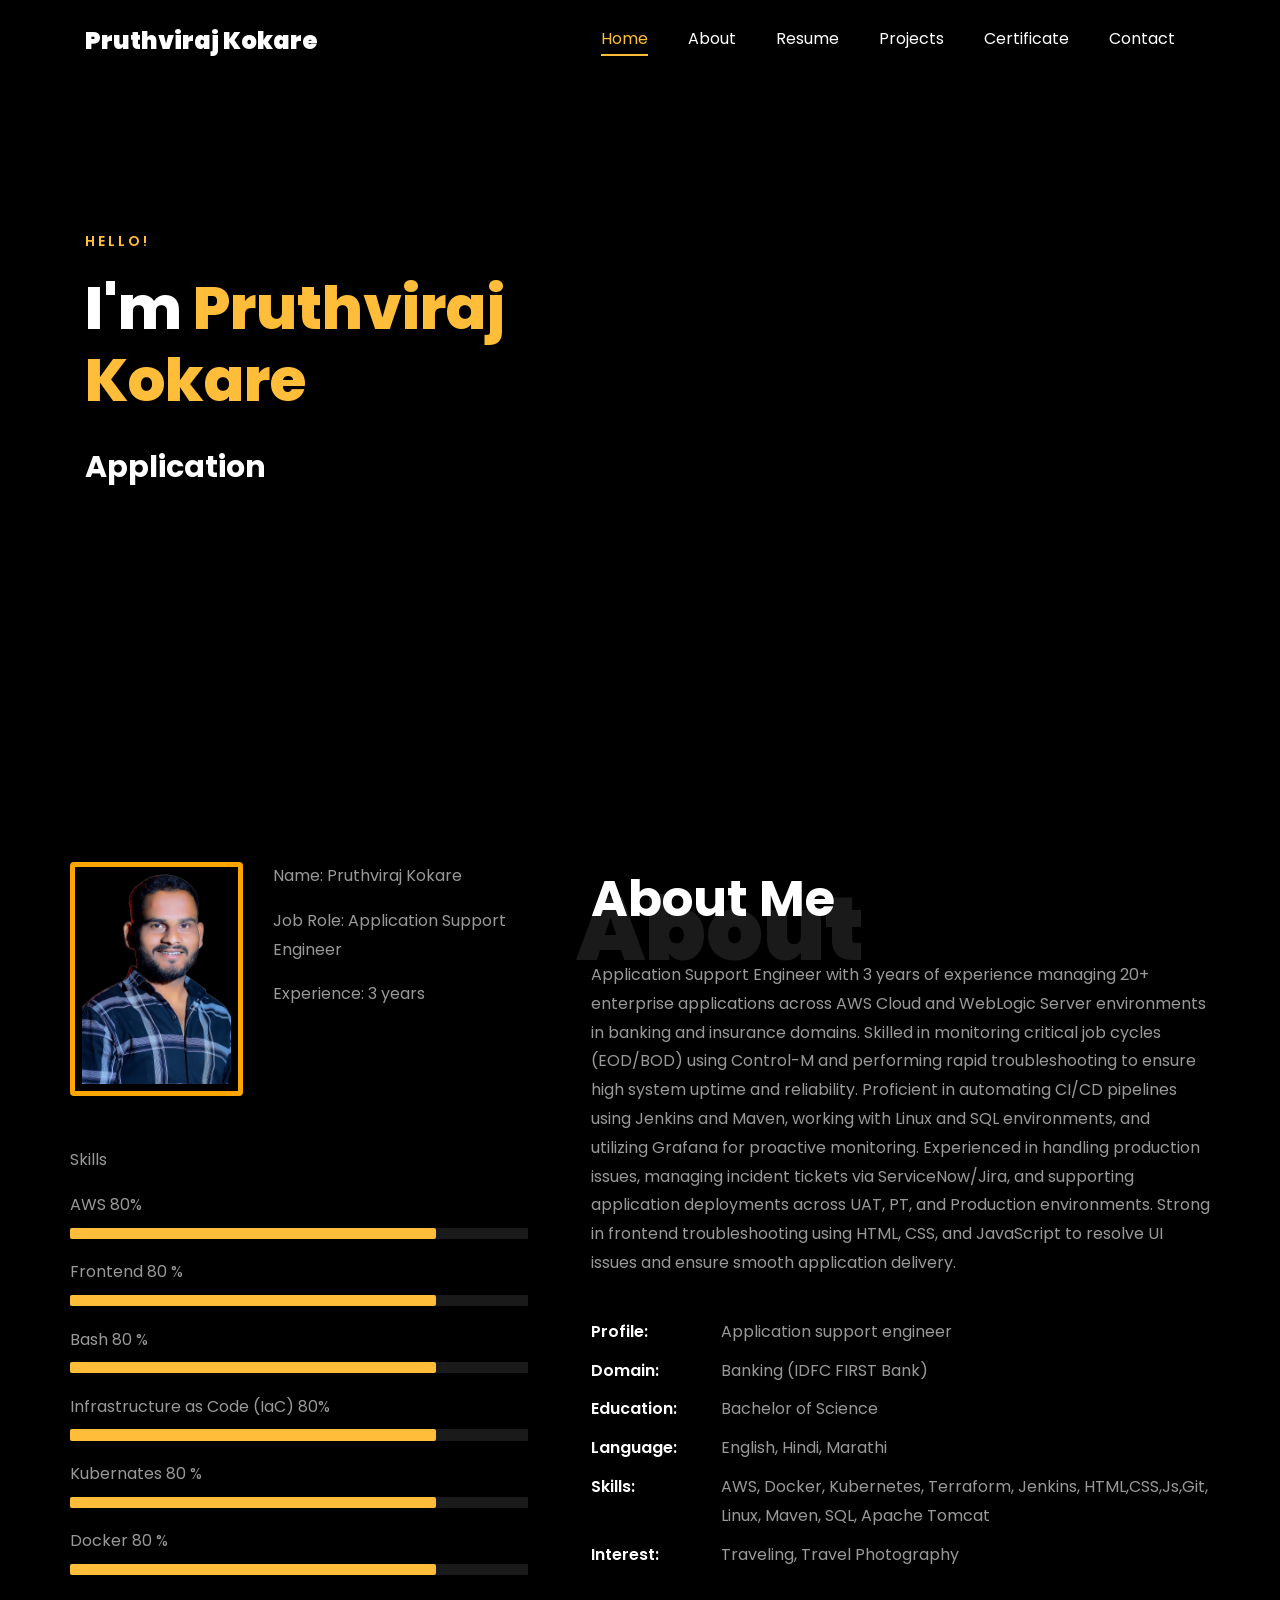
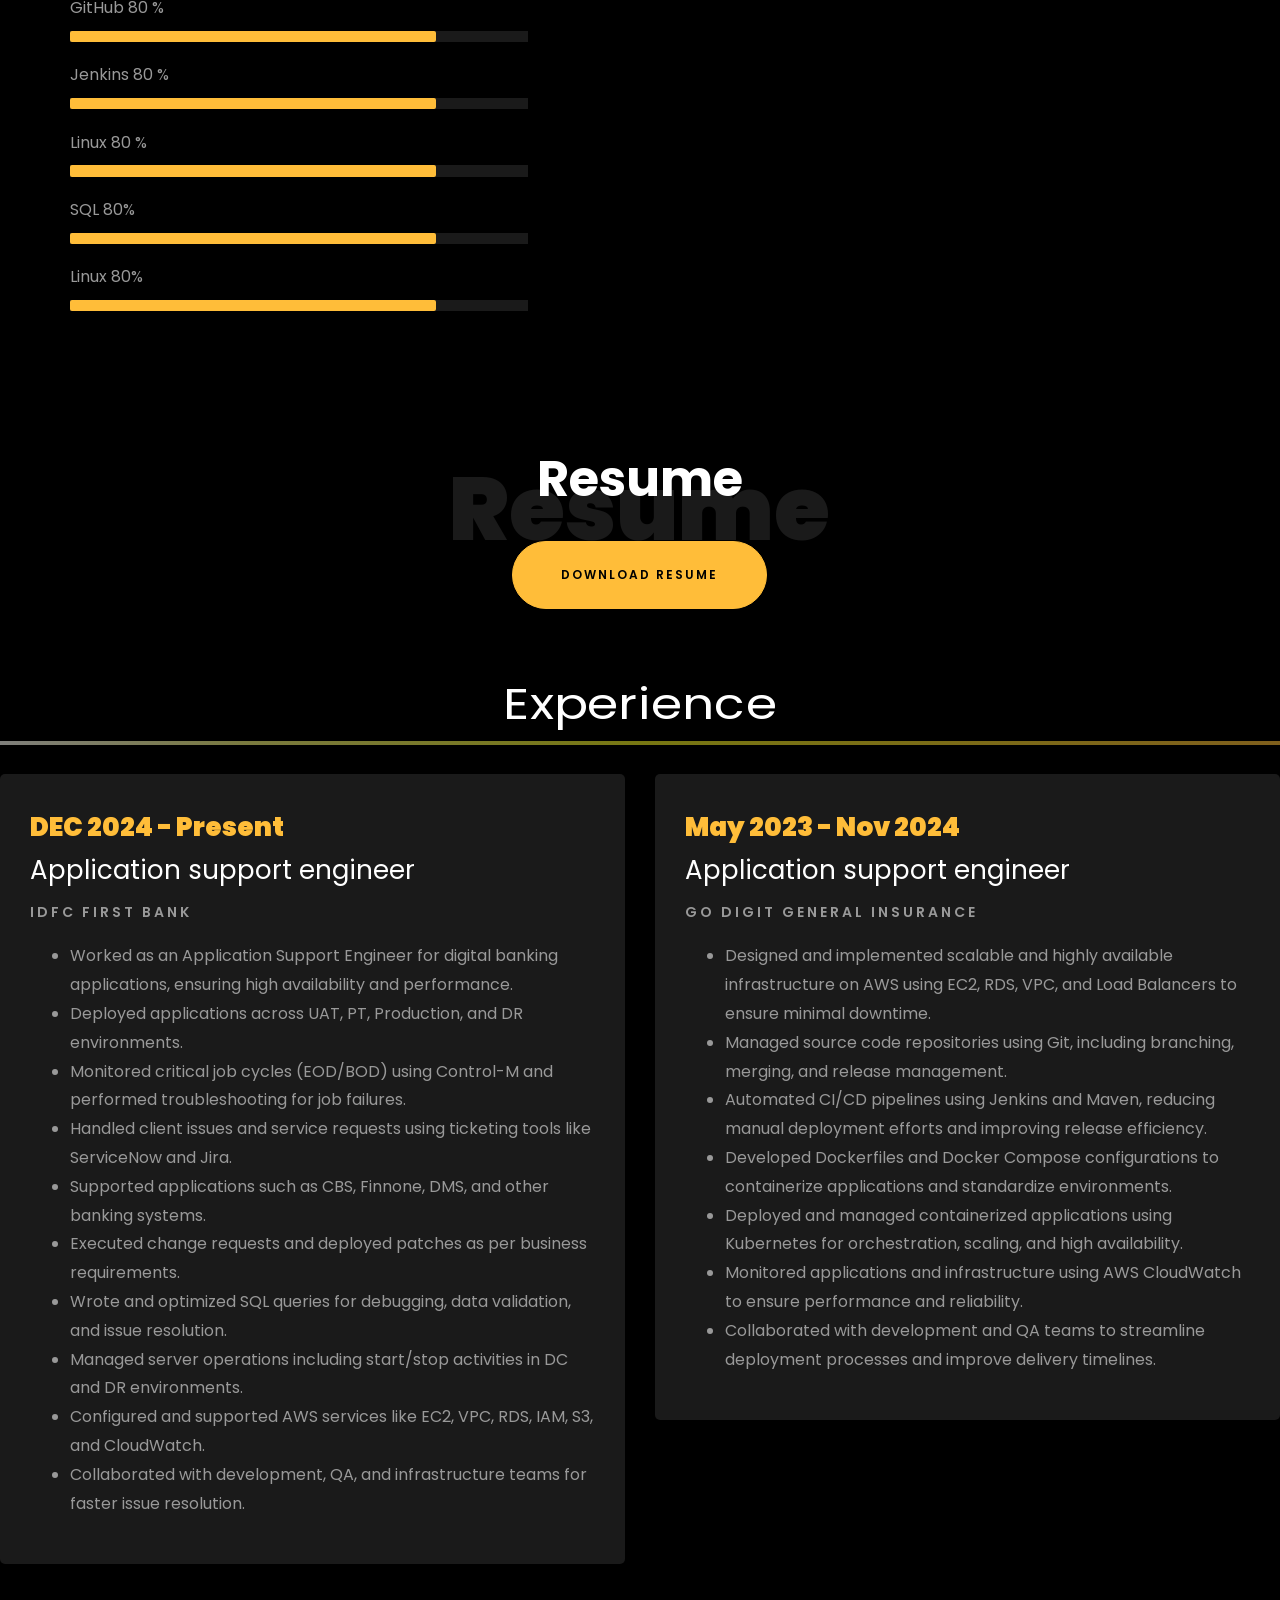
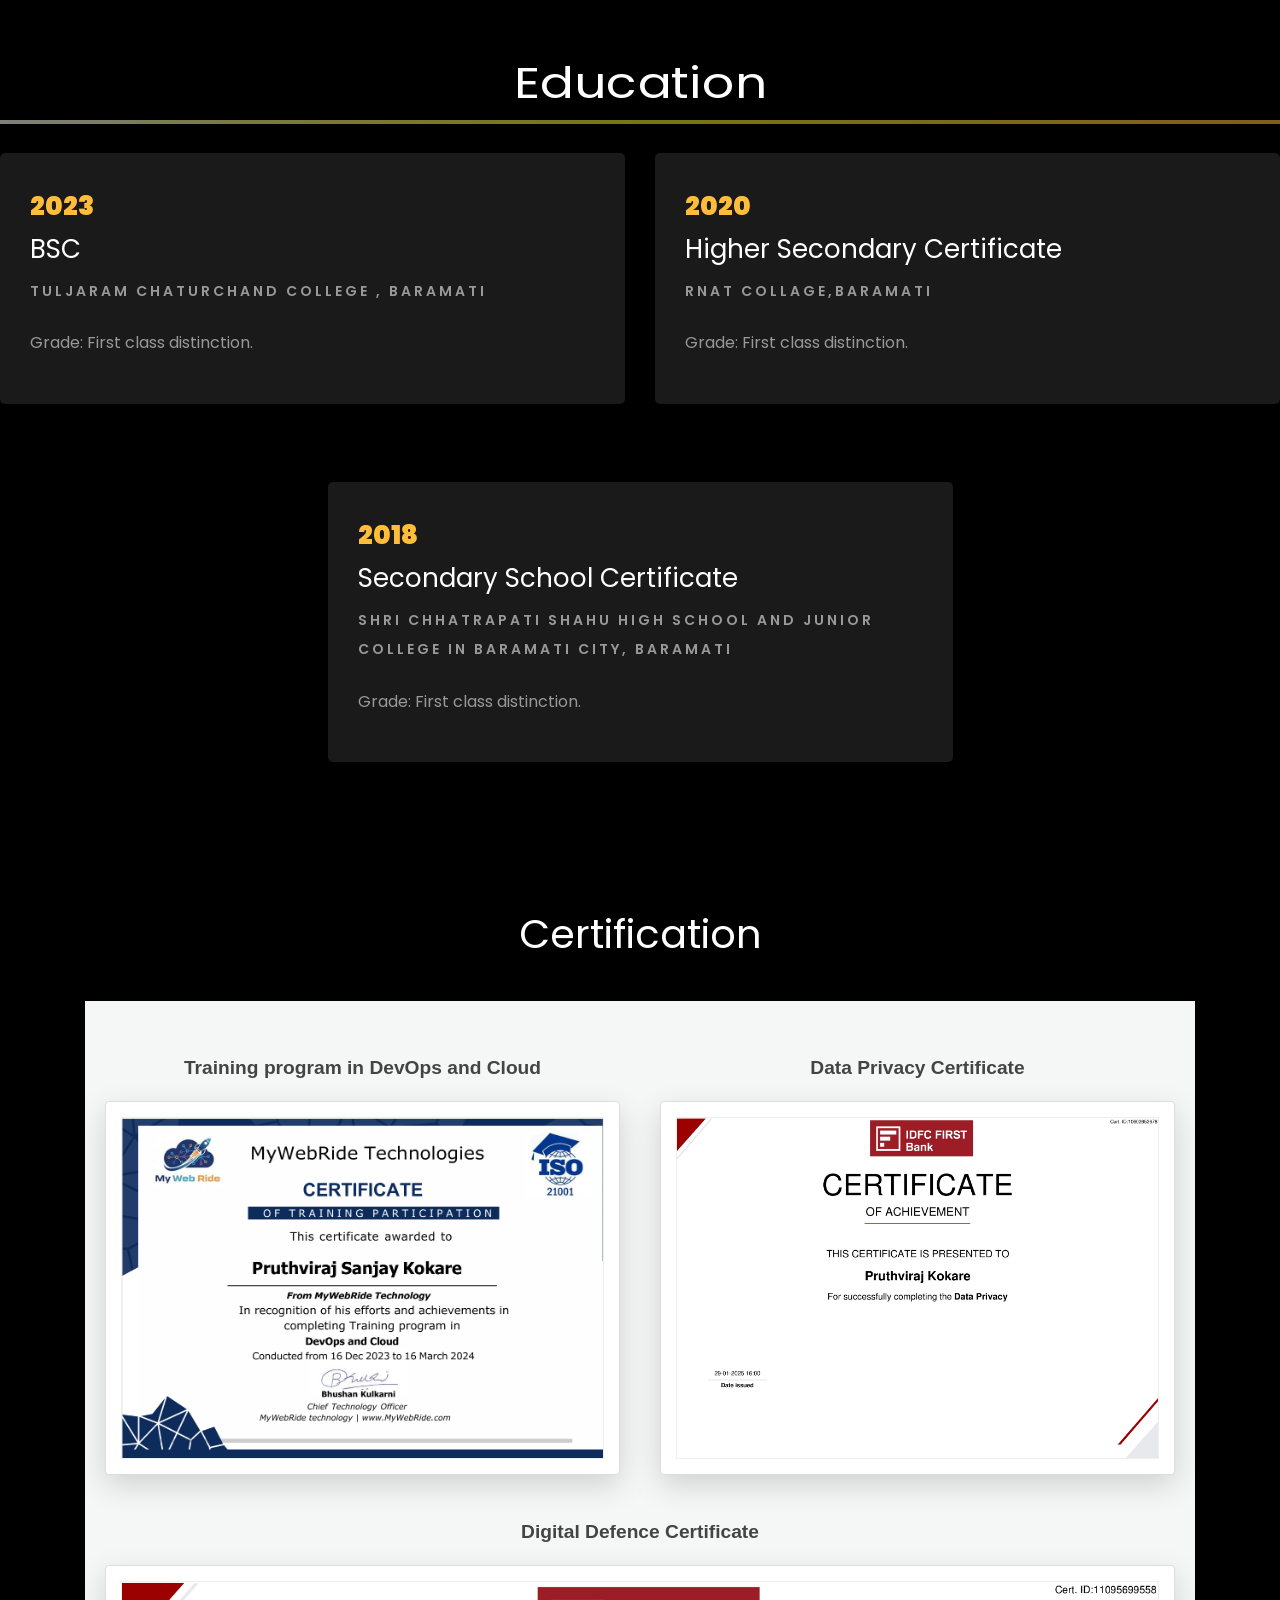
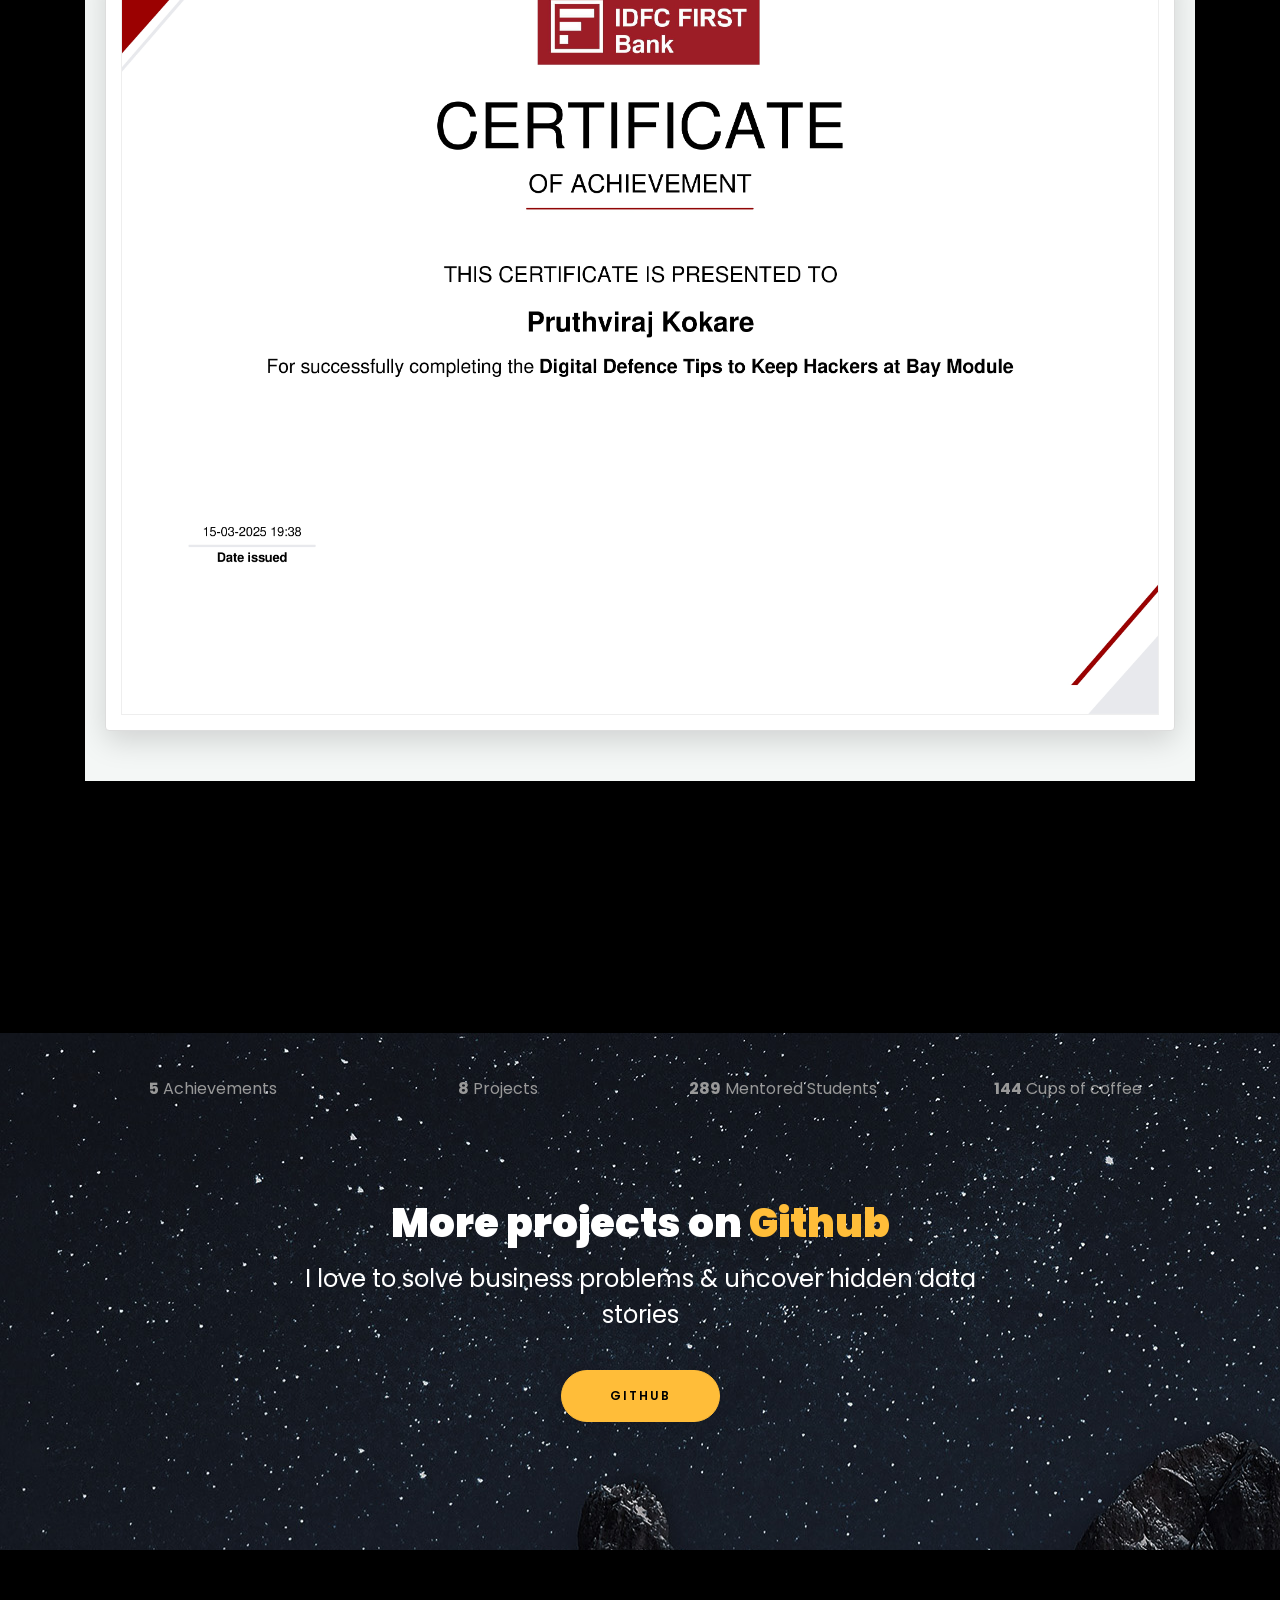
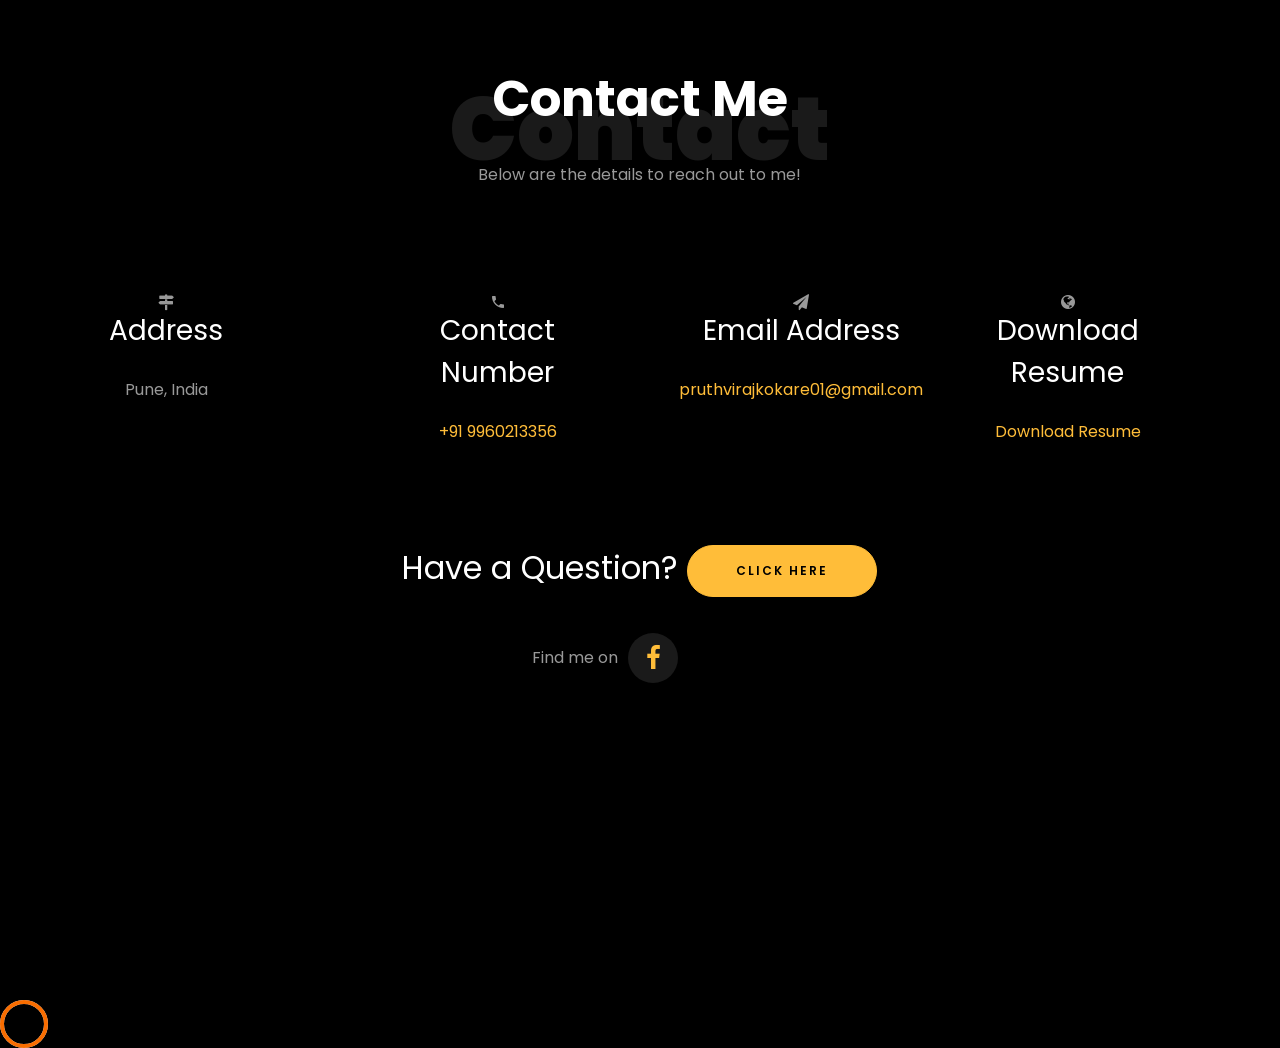
<file: index.html>
<!DOCTYPE html>
<html lang="en">
  <head>
    <title>Pruthviraj Kokare</title>
    <meta charset="utf-8">
    <meta name="viewport" content="width=device-width, initial-scale=1, shrink-to-fit=no">
    
    <link href="https://fonts.googleapis.com/css?family=Poppins:100,200,300,400,500,600,700,800,80 0" rel="stylesheet">

    <link rel="stylesheet" href="css/open-iconic-bootstrap.min.css">
    <link rel="stylesheet" href="css/animate.css">
    
    <link rel="stylesheet" href="css/owl.carousel.min.css">
    <link rel="stylesheet" href="css/owl.theme.default.min.css">
    <link rel="stylesheet" href="css/magnific-popup.css">

    <link rel="stylesheet" href="css/aos.css">

    <link rel="stylesheet" href="css/ionicons.min.css">
    
    <link rel="stylesheet" href="css/flaticon.css">
    <link rel="stylesheet" href="css/icomoon.css">
    <link rel="stylesheet" href="css/style.css">



<style>

/*======================================
//--//-->   ABOUT
======================================*/

.about-mf .box-shadow-full {
  padding-top: 4rem;
  padding-bottom: 4rem;
}

.about-mf .about-img {
  margin-bottom: 2rem;
}

.about-mf .about-img img {
  margin-left: 10px;
}


.skill-mf .progress {
  /* background-color: #cde1f8; */
  margin: .5rem 0 1.2rem 0;
  border-radius: 0;
  height: .7rem;
}

.skill-mf .progress .progress-bar {
  height: .7rem;
  background-color: #ffbd39;
}


/* Animation styles */
#typing-animation {
  position: relative;
  font-size: 30px;
  font-weight: bold;
  color: rgb(255, 255, 255);
  overflow: hidden;
  white-space: nowrap;
  animation: typing 3s steps(20, end) infinite;
}

#typing-animation:before {
  content: "";
  /* position: absolute; */
  top: 0;
  left: 0;
  width: 0;
  height: 100%;
  background-color: #ccc;
  animation: typing-cursor 0.5s ease-in-out infinite;
}

@keyframes typing {
  from {
    width: 0;
  }
  to {
    width: 100%;
  }
}

@keyframes typing-cursor {
  from {
    width: 5px;
  }
  to {
    width: 0;
  }
}


/* project image zoom effect */

.zoom-effect {
  overflow: hidden;
  transition: transform 0.3s ease-out;
}

.zoom-effect:hover {
  transform: scale(1.1);
}

#pkimg{
	border: 5px solid orange;
 
	margin-bottom: 50px;
	padding: 7px;
}

#myElement{
	display: none;
}
</style>


  </head>
  <body data-spy="scroll" data-target=".site-navbar-target" data-offset="300">
	  
	  
    <nav class="navbar navbar-expand-lg navbar-dark ftco_navbar ftco-navbar-light site-navbar-target" id="ftco-navbar">
	    <div class="container">
	      <a class="navbar-brand" href="index.html">Pruthviraj Kokare</a>
	      <button class="navbar-toggler js-fh5co-nav-toggle fh5co-nav-toggle" type="button" data-toggle="collapse" data-target="#ftco-nav" aria-controls="ftco-nav" aria-expanded="false" aria-label="Toggle navigation">
	        <span class="oi oi-menu"></span> Menu
	      </button>

	      <div class="collapse navbar-collapse" id="ftco-nav">
	        <ul class="navbar-nav nav ml-auto">
	          <li class="nav-item"><a href="#home-section" class="nav-link"><span>Home</span></a></li>
	          <li class="nav-item"><a href="#about-section" class="nav-link"><span>About</span></a></li>
	          <li class="nav-item"><a href="#resume-section" class="nav-link"><span>Resume</span></a></li>
	          <li class="nav-item"><a href="#project-section" class="nav-link"><span>Projects</span></a></li>
			  <li class="nav-item"><a href="#certificate-section" class="nav-link"><span>Certificate</span></a></li>
	          <li class="nav-item"><a href="#contact-section" class="nav-link"><span>Contact</span></a></li>
	        </ul>
	      </div>
	    </div>
	  </nav>
	  <section id="home-section" class="hero">
		  <div class="home-slider  owl-carousel">
	       <div class="slider-item ">
	      	<div class="overlay"></div>
	         <div class="container">
	          <div class="row d-md-flex no-gutters slider-text align-items-end justify-content-end" data-scrollax-parent="true">
	          	<div class="one-third js-fullheight order-md-last img">
	          	 <div class="overlay">
	 
				 </div>
	          	</div>
		          <div class="one-forth d-flex  align-items-center ftco-animate" data-scrollax=" properties: { translateY: '70%' }"  >
		          	<div class="text">
		          		<span class="subheading">Hello!</span>
			            <h1 class="mb-4 mt-3">I'm <span>Pruthviraj Kokare</span></h1>

						<!-- Element to contain animated typing -->
						<span id="typing-animation"></span>

						<script>

						// Initialize the typing animation
						const typingAnimationElement = document.getElementById('typing-animation');

						// Create an array of typing text
						const typingTexts = [
						'Application Suport Engineer',
						];

						// Create a function to display the typing animation for a given text
						function playTypingAnimation(text) {
						// Loop through each character and add it to the element
						for (let i = 0; i < text.length; i++) {
							setTimeout(() => {
							typingAnimationElement.textContent += text[i];
							}, i * 200); // Increase the delay to slow down the typing animation
						}

						// Once the animation is complete, reset the text and start over
						setTimeout(() => {
							typingAnimationElement.textContent = '';
							playTypingAnimation(typingTexts[(typingTexts.indexOf(text) + 1) % typingTexts.length]);
						}, text.length * 200);
						}

						// Start the typing animation loop
						playTypingAnimation(typingTexts[0]);

						</script>

						<br>
						<br>
			             
		            </div>
		          </div>
				
	        	</div>
	        </div>
			  <p>hii</p>
	      </div>
		</div>
    </section>



    <section class="ftco-about img ftco-section ftco-no-pb" id="about-section">
    	<div class="container">
			<div class="row">
				<div class="row d-flex align-items-stretch">
				<!-- <div class="row d-flex"> -->
					<div class="col-md-6 col-lg-5 d-flex">
						<div class="img-about img d-flex align-items-stretch">
							<div class="overlay">
								<div class="row">
									<div class="col-sm-6 col-md-5">
									  <div class="about-img">
										<img src="images/about-me.png" id="pkimg" width="180rem" height="80rem"  class="img-fluid rounded b-shadow-a" alt="">
									  </div>
									</div>
									<!-- Details next to profile image -->
									<div class="col-sm-6 col-md-7">
									  <div class="about-info">
										<p><span class="title-s">Name: </span> <span>Pruthviraj Kokare</span></p>
										<p><span class="title-s">Job Role: </span> <span>Application Support  Engineer </span></p>
										<p><span class="title-s">Experience: </span> <span>3 years </span></p>
										<!-- <p><span class="title-s">Address: </span> <span>  , India</span></p> -->
									  </div>
									</div>
								  </div>

								<div class="skill-mf">
									<p class="title-s">Skills</p>
									
									
									<span>AWS</span> <span class="pull-right">80%</span>
									<div class="progress">
										<div class="progress-bar" role="progressbar" style="width:80%" aria-valuenow="100" aria-valuemin="0"
											aria-valuemax="100"></div>
									</div>
									<span>Frontend 	</span> <span class="pull-right">80 %</span>
									<div class="progress">
										<div class="progress-bar" role="progressbar" style="width:80%" aria-valuenow="100" aria-valuemin="0"
											aria-valuemax="100"></div>
									</div>
									
									<span>Bash</span> <span class="pull-right">80 %</span>
									<div class="progress">
										<div class="progress-bar" role="progressbar" style="width:80%" aria-valuenow="100" aria-valuemin="0"
											aria-valuemax="100"></div>
									</div>

									<span>Infrastructure as Code (IaC)</span> <span class="pull-right">80%</span>
									<div class="progress">
										<div class="progress-bar" role="progressbar" style="width:80%" aria-valuenow="100" aria-valuemin="0"
											aria-valuemax="100"></div>
									</div>
									
									<span> Kubernates </span> <span class="pull-right">80 %</span>
									<div class="progress">
										<div class="progress-bar" role="progressbar" style="width:80%" aria-valuenow="100" aria-valuemin="0"
											aria-valuemax="100"></div>
									</div>
									<span> Docker </span> <span class="pull-right">80 %</span>
									<div class="progress">
										<div class="progress-bar" role="progressbar" style="width:80%" aria-valuenow="100" aria-valuemin="0"
											aria-valuemax="100"></div>
									</div>

									<span> GitHub  </span> <span class="pull-right">80 %</span>
									<div class="progress">
										<div class="progress-bar" role="progressbar" style="width:80%" aria-valuenow="100" aria-valuemin="0"
											aria-valuemax="100"></div>
									</div>
									
									<span>Jenkins</span> <span class="pull-right">80 %</span>
									<div class="progress">
										<div class="progress-bar" role="progressbar" style="width:80%" aria-valuenow="100" aria-valuemin="0"
											aria-valuemax="100"></div>
									</div>
									
									<span> Linux  </span> <span class="pull-right">80 %</span>
									<div class="progress">
										<div class="progress-bar" role="progressbar" style="width:80%" aria-valuenow="100" aria-valuemin="0"
											aria-valuemax="100"></div>
									</div>
									<span>SQL</span> <span class="pull-right">80%</span>
									<div class="progress">
										<div class="progress-bar" role="progressbar" style="width: 80%;" aria-valuenow="100" aria-valuemin="0"
											aria-valuemax="100"></div>
									</div>
									<span>Linux</span> <span class="pull-right">80%</span>
									<div class="progress">
										<div class="progress-bar" role="progressbar" style="width: 80%;" aria-valuenow="100" aria-valuemin="0"
											aria-valuemax="100"></div>
									</div>
								</div>
							</div>
						</div>
					</div>
					
					<div class="col-md-6 col-lg-7 pl-lg-5 pb-5">
						<div class="row justify-content-start pb-3">
							<div class="col-md-12 heading-section ftco-animate">
								
								<h1 class="big">About</h1>
								<h2 class="mb-4">About Me</h2>
								
								<p>
									Application Support Engineer with 3 years of experience managing 20+ enterprise applications across AWS Cloud and WebLogic Server environments in banking and insurance domains. 
									Skilled in monitoring critical job cycles (EOD/BOD) using Control-M and performing rapid troubleshooting to ensure high system uptime and reliability. 
								
									Proficient in automating CI/CD pipelines using Jenkins and Maven, working with Linux and SQL environments, and utilizing Grafana for proactive monitoring. 
									Experienced in handling production issues, managing incident tickets via ServiceNow/Jira, and supporting application deployments across UAT, PT, and Production environments. 
								
									Strong in frontend troubleshooting using HTML, CSS, and JavaScript to resolve UI issues and ensure smooth application delivery.
								</p>
							
							<ul class="about-info mt-4 px-md-0 px-2">
								<li class="d-flex"><span>Profile:</span> <span>Application support engineer</span></li>
								<li class="d-flex"><span>Domain:</span> <span>Banking (IDFC FIRST Bank)</span></li>
								<li class="d-flex"><span>Education:</span> <span>Bachelor of Science</span></li>
								<li class="d-flex"><span>Language:</span> <span>English, Hindi, Marathi</span></li>
								<li class="d-flex"><span>Skills:</span> <span>AWS, Docker, Kubernetes, Terraform, Jenkins, HTML,CSS,Js,Git, Linux, Maven, SQL, Apache Tomcat</span></li>
								<li class="d-flex"><span>Interest:</span> <span>Traveling, Travel Photography</span></li>
						</ul>
						
							</div>
						</div>


						<div class="counter-wrap ftco-animate d-flex mt-md-3">
							<div class="text">
			 
								 
							</div>
						</div>
					</div>
				</div>
			</div>
		</div>
    </section>



	
    <section class="ftco-section ftco-no-pb" id="resume-section">
    	<div class="container">
    		<div class="row justify-content-center pb-5">
          <div class="col-md-10 heading-section text-center ftco-animate">
          	<h1 class="big big-2">Resume</h1>
            <h2 class="mb-4">Resume</h2>
            <div>
				<div class="col-md-6 text-center ftco-animate"></div>

			  <p><a href="./files/Pruthviraj _Kokare_Resume.pdf" class="btn btn-primary py-4 px-5"  download="Pruthviraj _Kokare_Resume.pdf"  >Download Resume </a></p>
    </div>
			
			 
 
 
    			</div>
			</div>
          </div>
        </div>

		<div class="row">
			<h1 class="big-4">Experience</h1>
			<div class="underline"></div>
		</div>
		<br>
		
		<div class="row">
					<!-- Project 1 -->
				<div class="col-md-6">
					<div class="resume-wrap ftco-animate">
						<span class="date">DEC 2024 - Present</span>
						<h2>Application support engineer </h2>
						<span class="position">IDFC FIRST BANK</span>
					 <p>
						<ul>
							<li>Worked as an Application Support Engineer for digital banking applications, ensuring high availability and performance.</li>
							<li>Deployed applications across UAT, PT, Production, and DR environments.</li>
							<li>Monitored critical job cycles (EOD/BOD) using Control-M and performed troubleshooting for job failures.</li>
							<li>Handled client issues and service requests using ticketing tools like ServiceNow and Jira.</li>
							<li>Supported applications such as CBS, Finnone, DMS, and other banking systems.</li>
							<li>Executed change requests and deployed patches as per business requirements.</li>
							<li>Wrote and optimized SQL queries for debugging, data validation, and issue resolution.</li>
							<li>Managed server operations including start/stop activities in DC and DR environments.</li>
							<li>Configured and supported AWS services like EC2, VPC, RDS, IAM, S3, and CloudWatch.</li>
							<li>Collaborated with development, QA, and infrastructure teams for faster issue resolution.</li>
						</ul>
						</p>
					</div>

				</div>

				<!-- Project 2 -->
				<div class="col-md-6">
					<div class="resume-wrap ftco-animate">
						<span class="date">May 2023 - Nov 2024</span>
						<h2>Application support engineer </h2>
						<span class="position">Go Digit General Insurance</span>
					 <p>
						<ul>
							<li>Designed and implemented scalable and highly available infrastructure on AWS using EC2, RDS, VPC, and Load Balancers to ensure minimal downtime.</li>
							<li>Managed source code repositories using Git, including branching, merging, and release management.</li>
							<li>Automated CI/CD pipelines using Jenkins and Maven, reducing manual deployment efforts and improving release efficiency.</li>
							<li>Developed Dockerfiles and Docker Compose configurations to containerize applications and standardize environments.</li>
						 
							<li>Deployed and managed containerized applications using Kubernetes for orchestration, scaling, and high availability.</li>
							<li>Monitored applications and infrastructure using AWS CloudWatch to ensure performance and reliability.</li>
							<li>Collaborated with development and QA teams to streamline deployment processes and improve delivery timelines.</li>
						</ul>
						</p>
					</div>

				</div>

				
			</div>

		<br>
		<br>

		<div class="row">
			<h1 class="big-4">Education</h1>
			<div class="underline"></div>
		</div>
		<br>
		
			<div class="row">
    			<div class="col-md-6">
    				<div class="resume-wrap ftco-animate">
    					<span class="date">2023</span>
    					<h2>BSC</h2>
    					<span class="position">
							Tuljaram Chaturchand College , Baramati
						</span>
    					<p class="mt-4">Grade: First class distinction.</p>
    				</div>
    			</div>

    			<div class="col-md-6">
    				<div class="resume-wrap ftco-animate">
    					<span class="date"> 2020</span>
    					<h2>Higher Secondary Certificate</h2>
    					<span class="position">RNAT Collage,Baramati</span>
    					<p class="mt-4">Grade: First class distinction.</p>
    				</div>
				</div>
    		</div>

    		<div class="row justify-content-center mt-5">
    			
    			<div class="col-md-6">
    				<div class="resume-wrap ftco-animate">
    					<span class="date"> 2018</span>
    					<h2> Secondary School Certificate </h2>
    					<span class="position">Shri Chhatrapati Shahu High School And Junior College in Baramati City, Baramati</span>
    					<p class="mt-4">Grade: First class distinction.</p>
    				</div>
				</div>
    		</div>
    	</div>
    </section>

   

    <!-- <section class="ftco-section" id="project-section">
      <div class="container">
        <div class="row justify-content-center mb-5 pb-5">
          <div class="col-md-7 heading-section text-center ftco-animate">
            <h1 class="big big-2"><br></h1>
            <h2 class="mb-4"><br></h2>
           
          </div>
        </div>
       
		<div class="row d-flex justify-content-center">  
			<div class="col-md-4 d-flex ftco-animate">
				<div class="blog-entry justify-content-end">
				<a href="/" class="block-20 zoom-effect" style="background-image: url('images/proj_4.jpg');">
				</a>
				<div class="text mt-3 float-right d-block">
  
				  <h3 class="heading"> <br><br>  </a></h3>
				  <p><br><br>  </p>
				</div>
			  </div>
			</div>
		 
		 </div>
	  </div>
    </section> -->
	<section class="ftco-section" id="certificate-section">
		<div class="container">
		   
			<h1 style="text-align: center;" >Certification	</h1>
			<br>

				  
			<div style="display: flex; flex-wrap: wrap; justify-content: center; gap: 40px; padding: 50px 20px; background-color: #f4f7f6; font-family: 'Segoe UI', Tahoma, Geneva, Verdana, sans-serif;">
					<!-- 1 Traning Certificate -->
				<div style="flex: 1; min-width: 450px; max-width: 80 0px; text-align: center;">
					<p style="font-weight: 600; color: #444; margin-bottom: 15px; font-size: 1.2rem;">Training program in DevOps and Cloud</p>
					<div style="background: #fff; padding: 15px; border-radius: 4px; box-shadow: 0 10px 30px rgba(0,0,0,0.15); border: 1px solid #ddd;">
							<img src="files/aws_devops.png" 
									 alt="MyWebRide Technology Training program in DevOps and Cloud" 
									 style="width: 100%; height: auto; display: block; border: 1px solid #eee;">
					</div>
			</div>

				<!-- 2 Certificate -->
				<div style="flex: 1; min-width: 450px; max-width: 80 0px; text-align: center;">
						<p style="font-weight: 600; color: #444; margin-bottom: 15px; font-size: 1.2rem;">Data Privacy Certificate</p>
						<div style="background: #fff; padding: 15px; border-radius: 4px; box-shadow: 0 10px 30px rgba(0,0,0,0.15); border: 1px solid #ddd;">
								<img src="files/certificate_data_privacy_page-0001.jpg" 
										 alt="Data Privacy Certificate" 
										 style="width: 100%; height: auto; display: block; border: 1px solid #eee;">
						</div>
				</div>
		
				<!-- 3 Certificate -->
				<div style="flex: 1; min-width: 450px; max-width: 80 0px; text-align: center;">
						<p style="font-weight: 600; color: #444; margin-bottom: 15px; font-size: 1.2rem;">Digital Defence Certificate</p>
						<div style="background: #fff; padding: 15px; border-radius: 4px; box-shadow: 0 10px 30px rgba(0,0,0,0.15); border: 1px solid #ddd;">
								<img src="files/certificate_digital_defence_tips_to_keep_hackers_at_bay_module_page-0001.jpg" 
										 alt="Digital Defence Certificate" 
										 style="width: 100%; height: auto; display: block; border: 1px solid #eee;">
						</div>
				</div>
		
		</div>
		

				 

		
	
				
			 
			
		  </div>
		 
		  <div class="row d-flex justify-content-center">  
			  <div class="col-md-4 d-flex ftco-animate">
				  <div class="blog-entry justify-content-end">
				  <a href="/" class="block-20 zoom-effect" style="background-image: url('images/proj_4.jpg');">
				  </a>
				  <div class="text mt-3 float-right d-block">
	
					<h3 class="heading"> <br><br>  </a></h3>
					<p><br><br>  </p>
				  </div>
				</div>
			  </div>
		   
		   </div>
		</div>
	  </section>

	<section class="ftco-section ftco-no-pt ftco-no-pb ftco-counter img" id="section-counter">
      <div class="container">
		<div class="row d-md-flex align-items-center">
          <div class="col-md d-flex justify-content-center counter-wrap ftco-animate">
            <div class="block-18">
              <div class="text">
                <strong class="number" data-number="20">0</strong>
                <span>Achievements</span>
              </div>
            </div>
          </div>
          <div class="col-md d-flex justify-content-center counter-wrap ftco-animate">
            <div class="block-18">
              <div class="text">
                <strong class="number" data-number="30">0</strong>
                <span>Projects</span>
              </div>
            </div>
          </div>
          <div class="col-md d-flex justify-content-center counter-wrap ftco-animate">
            <div class="block-18">
              <div class="text">
                <strong class="number" data-number="1000">0</strong>
                <span>Mentored Students</span>
              </div>
            </div>
          </div>
          <div class="col-md d-flex justify-content-center counter-wrap ftco-animate">
            <div class="block-18">
              <div class="text">
                <strong class="number" data-number="500">0</strong>
                <span>Cups of coffee</span>
              </div>
            </div>
          </div>
        </div>
      </div>
	
	  <div class="ftco-section ftco-hireme img margin-top" style="background-image: url(images/bg_1.jpg)">
			<!-- <div class="container"> -->
				<div class="row justify-content-center">
					<div class="col-md-7 ftco-animate text-center">
						<h2>More projects on<span> Github  </span> </h2>
						<div class="heading"> <h4> I love to solve business problems &amp; uncover hidden data stories </h4>
						<br>
						<p><a href="/" class="btn btn-primary py-3 px-5">GitHub</a></p>
						</div>
					</div>
				</div>
			<!-- </div> -->
		</div> 
	</section>



    <section class="ftco-section contact-section ftco-no-pb" id="contact-section">
      <div class="container">
      	<div class="row justify-content-center mb-5 pb-3">
          <div class="col-md-7 heading-section text-center ftco-animate">
            <h1 class="big big-2">Contact</h1>
            <h2 class="mb-4">Contact Me</h2>
            <p>Below are the details to reach out to me!</p>
          </div>
        </div>

        <div class="row d-flex contact-info mb-5">
          <div class="col-md-6 col-lg-3 d-flex ftco-animate">
          	<div class="align-self-stretch box p-4 text-center">
          		<div class="icon d-flex align-items-center justify-content-center">
          			<span class="icon-map-signs"></span>
          		</div>
          		<h3 class="mb-4">Address</h3>
	            <p>Pune, India</p>
	          </div>
          </div>
          <div class="col-md-6 col-lg-3 d-flex ftco-animate">
          	<div class="align-self-stretch box p-4 text-center">
          		<div class="icon d-flex align-items-center justify-content-center">
          			<span class="icon-phone2"></span>
          		</div>
          		<h3 class="mb-4">Contact Number</h3>
	            <p><a href="tel://+919960213356">+91 9960213356</a></p>
	          </div>
          </div>
          <div class="col-md-6 col-lg-3 d-flex ftco-animate">
          	<div class="align-self-stretch box p-4 text-center">
          		<div class="icon d-flex align-items-center justify-content-center">
          			<span class="icon-paper-plane"></span>
          		</div>
          		<h3 class="mb-4">Email Address</h3>
	            <p><a href="mailto:pruthvirajkokare01@gmail.com">pruthvirajkokare01@gmail.com</a></p>
	          </div>
          </div>
          <div class="col-md-6 col-lg-3 d-flex ftco-animate">
          	<div class="align-self-stretch box p-4 text-center">
          		<div class="icon d-flex align-items-center justify-content-center">
          			<span class="icon-globe"></span>
          		</div>
          		<h3 class="mb-4">Download Resume</h3>
				
	<p><a href="./files/Pruthviraj _Kokare_Resume.pdf"  download="Pruthviraj _Kokare_Resume.pdf" class="">Download Resume</a></p>
	          </div>
          </div>

		  <div class="container">
			<br>
			<br>
			<div class="row justify-content-center">
				<div class="col-md-7 ftco-animate text-center">
					<h2>Have a<span> Question?  </span> <a href="mailto:kokarepruthviraj01@gmail.com"  class="btn btn-primary py-3 px-5">Click Here</a> </h2>
				</div>
			</div>
				<br>
					<ul class="ftco-footer-social list-unstyled d-flex justify-content-center align-items-center mb-0">
					  <li class="ftco-animate normal-txt">Find me on  </li>
					 
					  <li class="ftco-animate"><a href="https://www.facebook.com/share/1Fd42ngWx4/?mibextid=wwXIfr" ><span class="icon-facebook"></span></a></li>
				      <li class="ftco-animate"><a ><span class="icon-instagram"></span></a></li>
					</ul>
				<br>
		   </div>
   </div>
 </section>


 
	
    <footer class="ftco-footer ftco-section">
		<div class="container">
		  <div class="row">
			<div class="col-md-12 text-center">
  
			  <p><!-- Link back to Colorlib can't be removed. Template is licensed under CC BY 3.0. -->
	 
	<!-- Link back to Colorlib can't be removed. Template is licensed under CC BY 3.0. --></p>
			</div>
		  </div>
		</div>
	  </footer>


  <!-- loader -->
  <div id="ftco-loader" class="show fullscreen"><svg class="circular" width="48px" height="48px"><circle class="path-bg" cx="24" cy="24" r="22" fill="none" stroke-width="4" stroke="#eeeeee"/><circle class="path" cx="24" cy="24" r="22" fill="none" stroke-width="4" stroke-miterlimit="10" stroke="#F96D00"/></svg></div>


  <script src="js/jquery.min.js"></script>
  <script src="js/jquery-migrate-3.0.1.min.js"></script>
  <script src="js/popper.min.js"></script>
  <script src="js/bootstrap.min.js"></script>
  <script src="js/jquery.easing.1.3.js"></script>
  <script src="js/jquery.waypoints.min.js"></script>
  <script src="js/jquery.stellar.min.js"></script>
  <script src="js/owl.carousel.min.js"></script>
  <script src="js/jquery.magnific-popup.min.js"></script>
  <script src="js/aos.js"></script>
  <script src="js/jquery.animateNumber.min.js"></script>
  <script src="js/scrollax.min.js"></script>
  
  <script src="js/main.js"></script>
    
  </body>
</html>
</file>
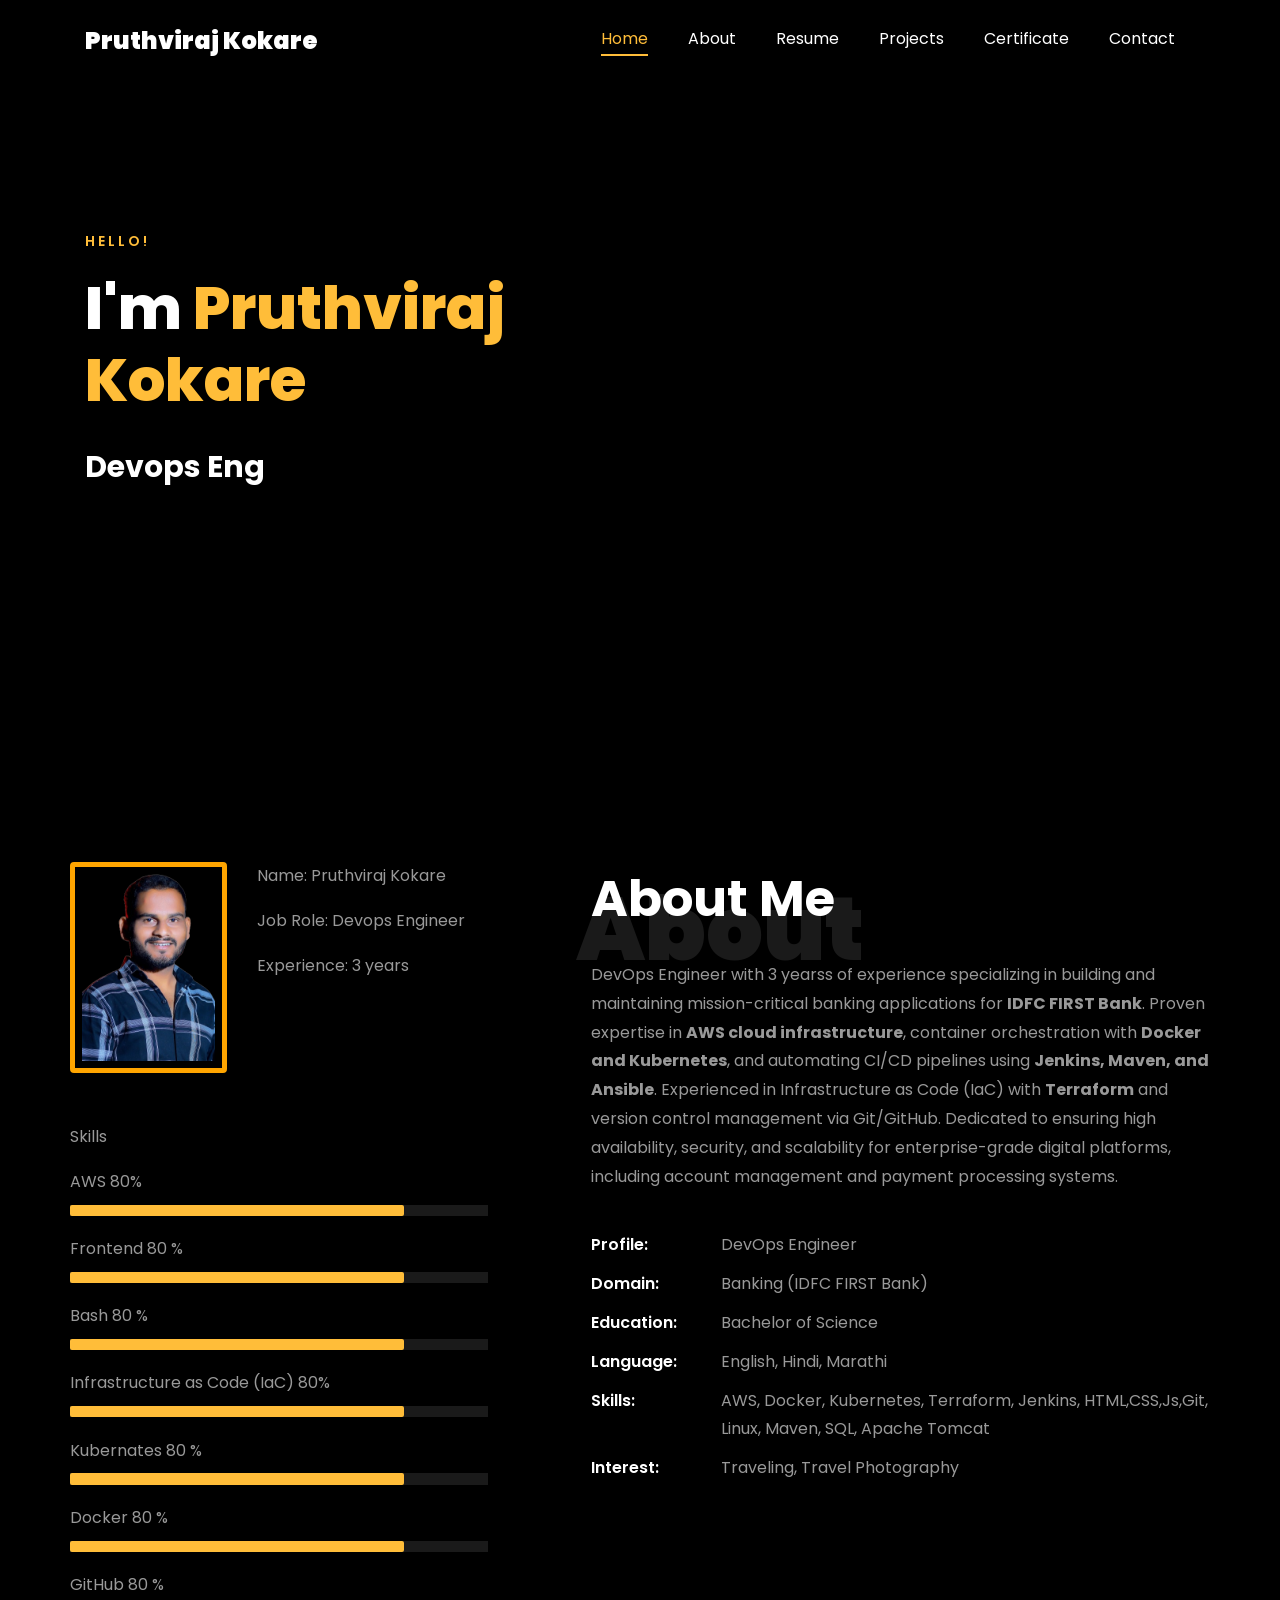
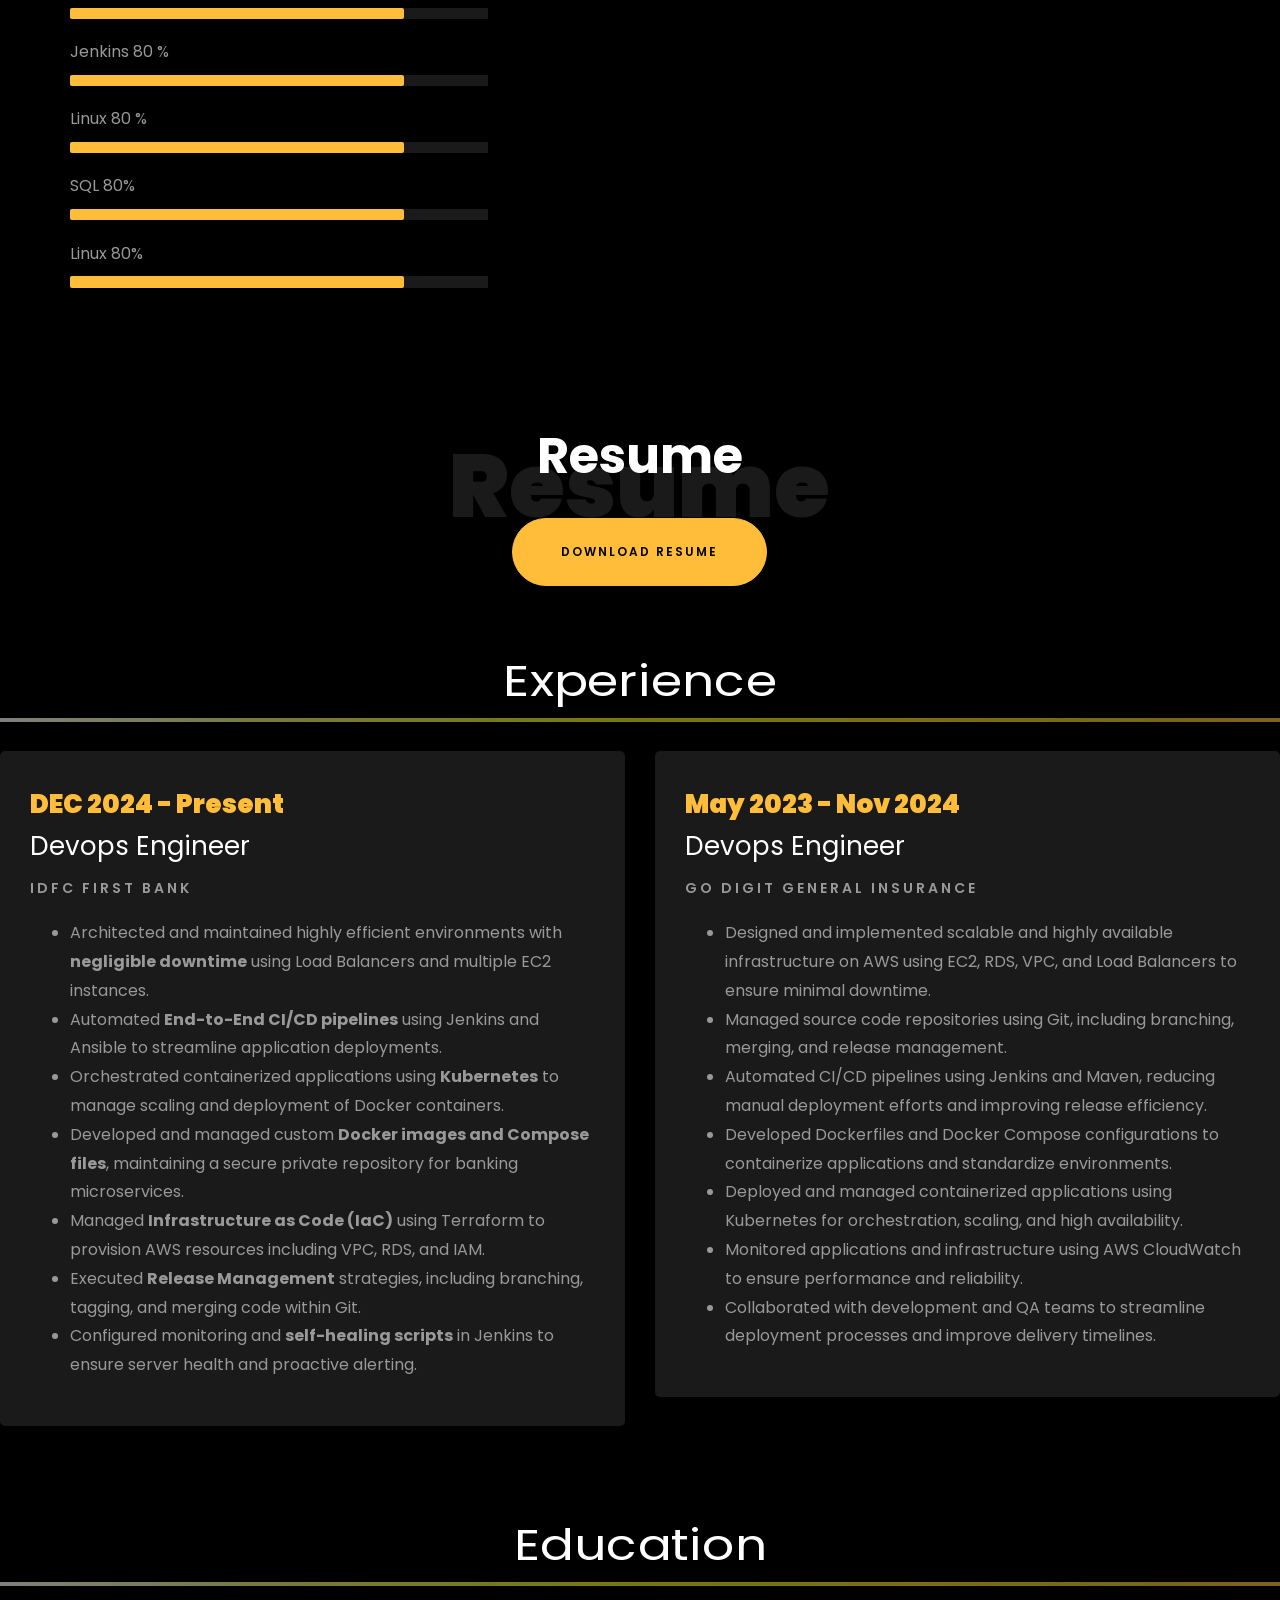
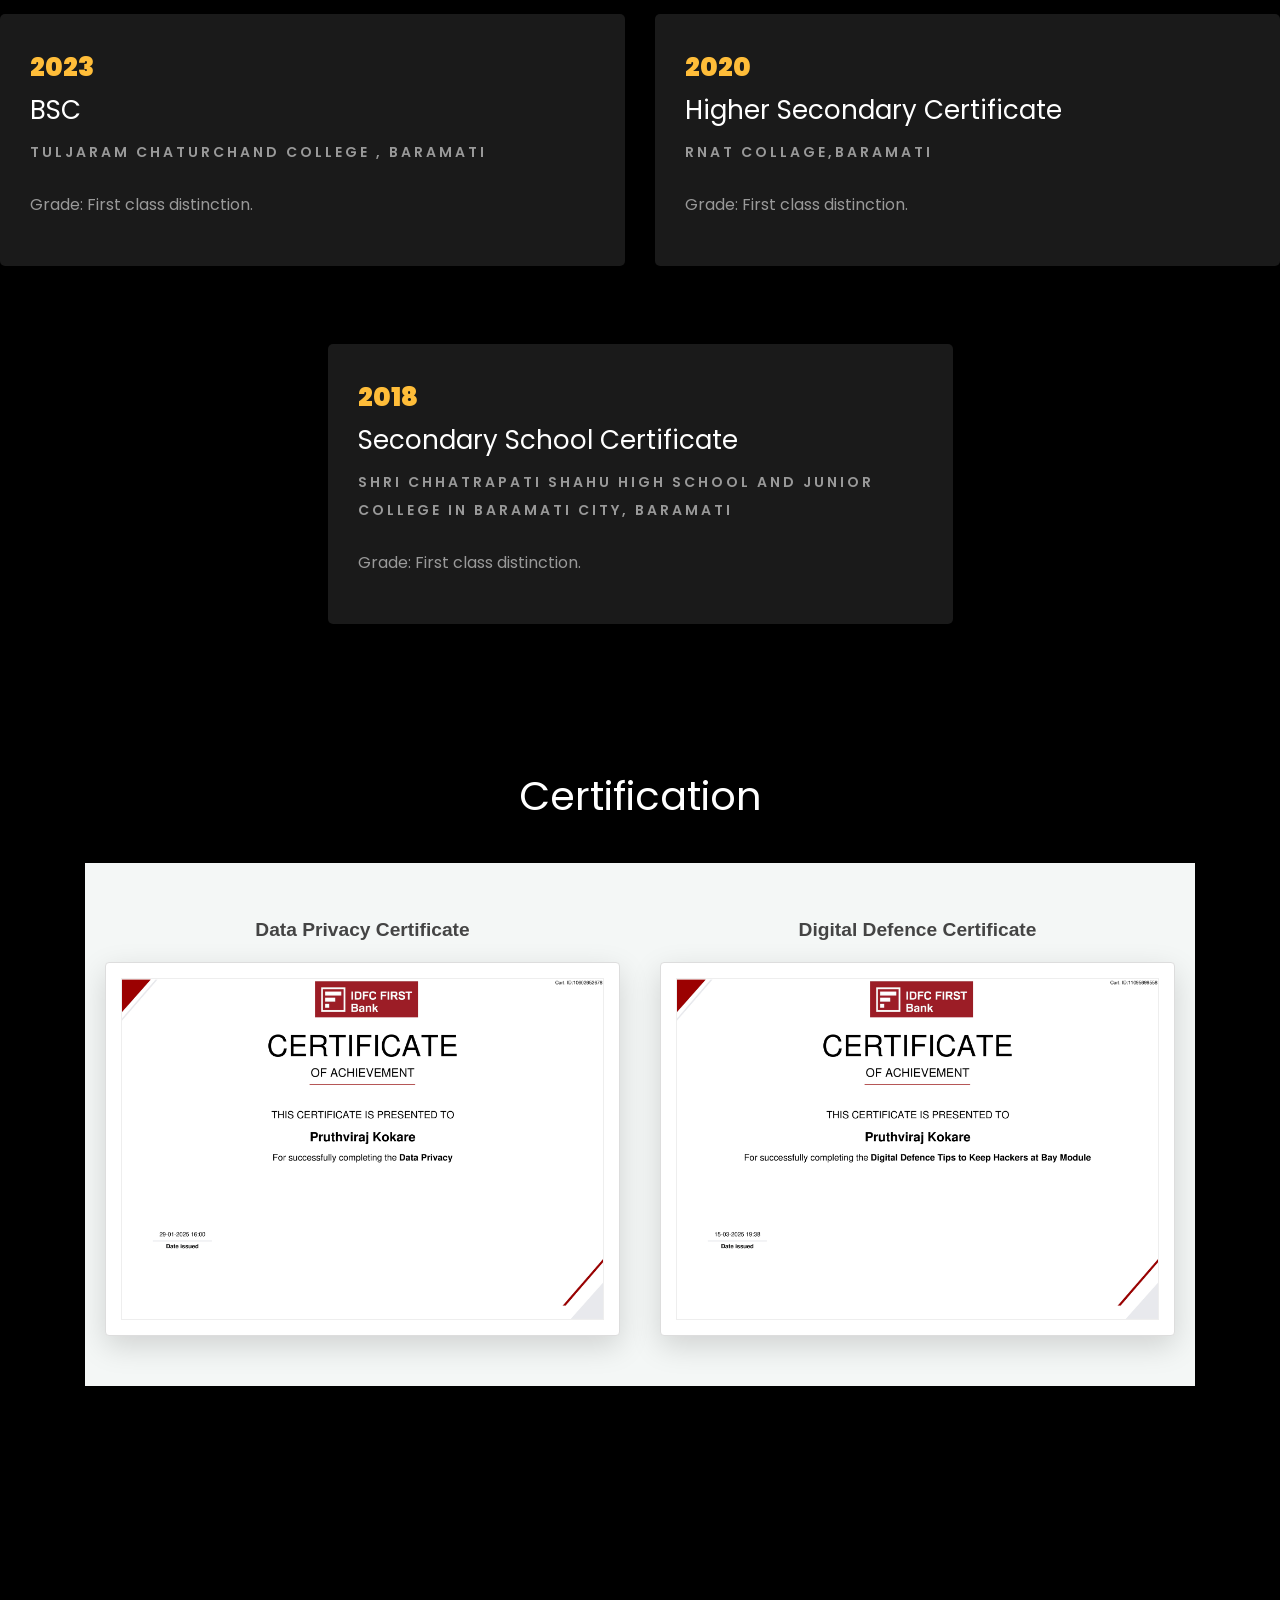
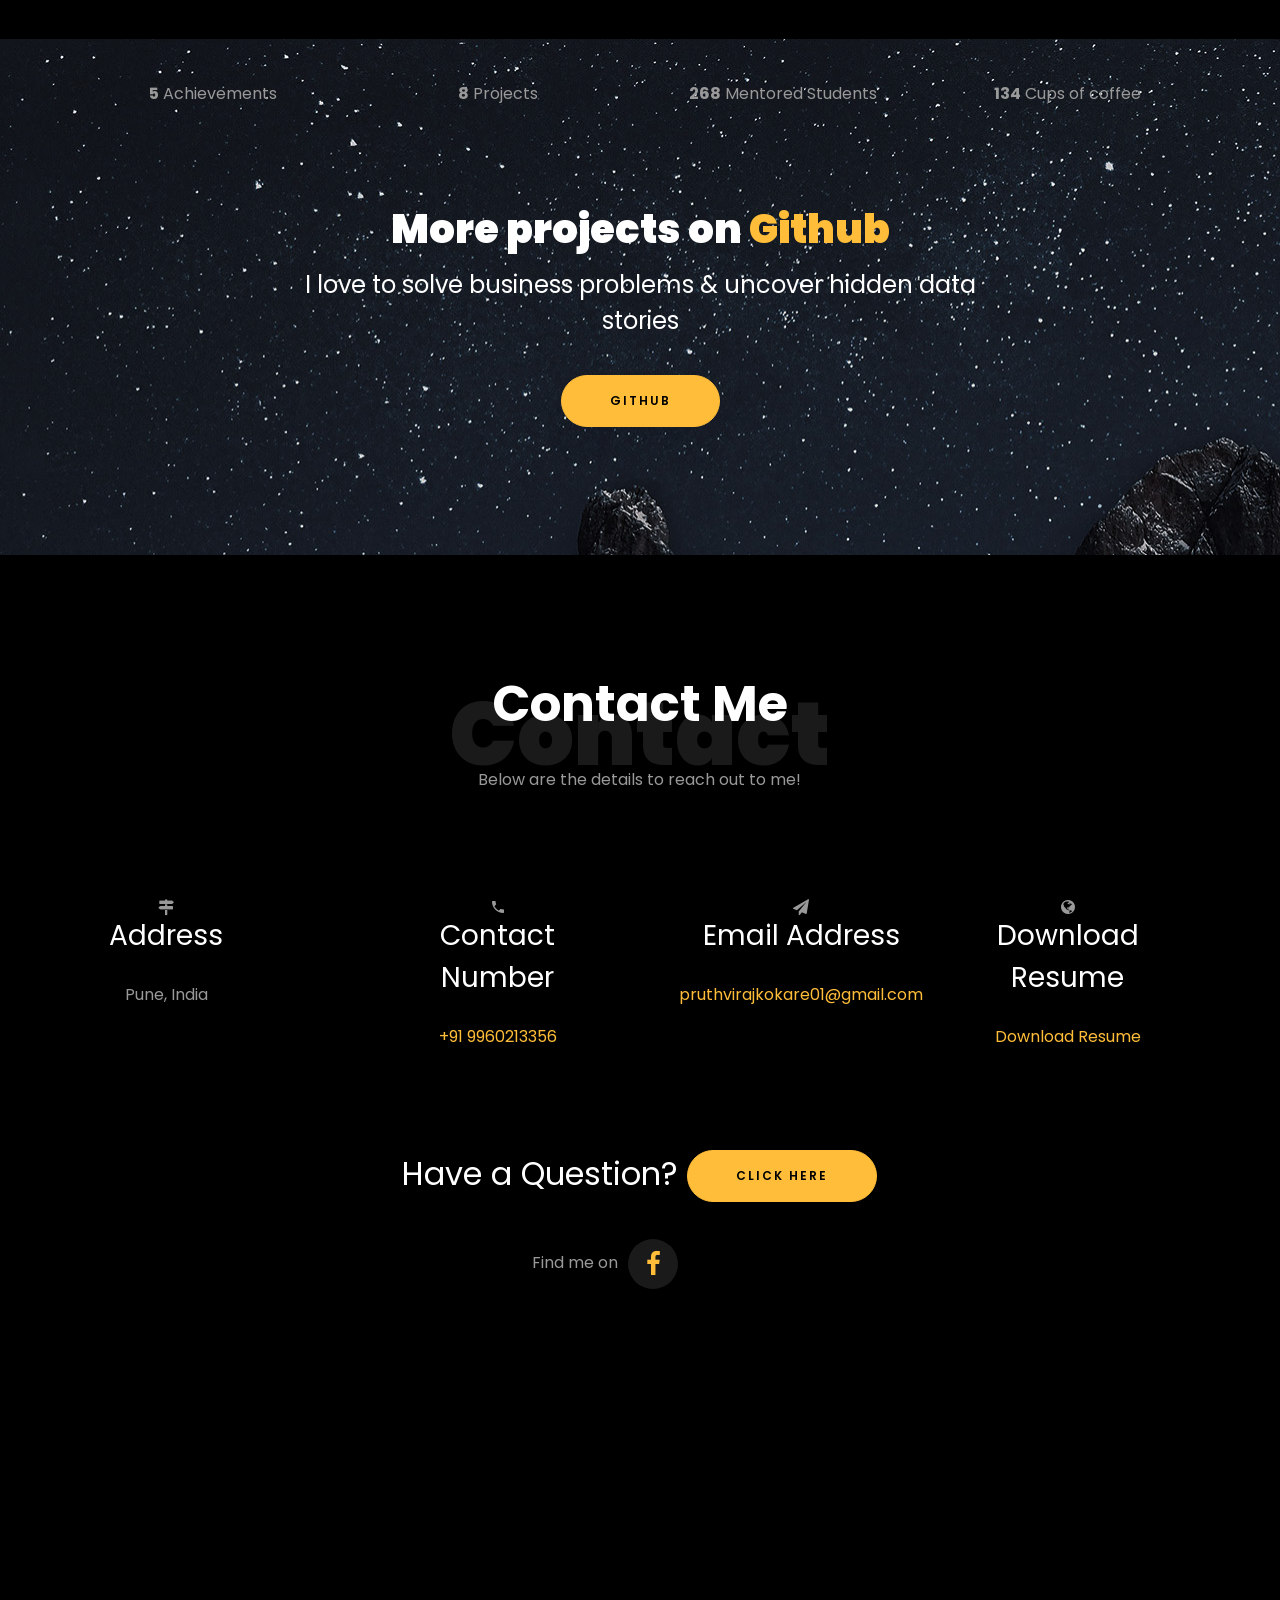
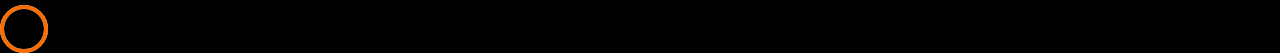
<file: 2index.html>
<!DOCTYPE html>
<html lang="en">
  <head>
    <title>Pruthviraj Kokare</title>
    <meta charset="utf-8">
    <meta name="viewport" content="width=device-width, initial-scale=1, shrink-to-fit=no">
    
    <link href="https://fonts.googleapis.com/css?family=Poppins:100,200,300,400,500,600,700,800,80 0" rel="stylesheet">

    <link rel="stylesheet" href="css/open-iconic-bootstrap.min.css">
    <link rel="stylesheet" href="css/animate.css">
    
    <link rel="stylesheet" href="css/owl.carousel.min.css">
    <link rel="stylesheet" href="css/owl.theme.default.min.css">
    <link rel="stylesheet" href="css/magnific-popup.css">

    <link rel="stylesheet" href="css/aos.css">

    <link rel="stylesheet" href="css/ionicons.min.css">
    
    <link rel="stylesheet" href="css/flaticon.css">
    <link rel="stylesheet" href="css/icomoon.css">
    <link rel="stylesheet" href="css/style.css">



<style>

/*======================================
//--//-->   ABOUT
======================================*/

.about-mf .box-shadow-full {
  padding-top: 4rem;
  padding-bottom: 4rem;
}

.about-mf .about-img {
  margin-bottom: 2rem;
}

.about-mf .about-img img {
  margin-left: 10px;
}


.skill-mf .progress {
  /* background-color: #cde1f8; */
  margin: .5rem 0 1.2rem 0;
  border-radius: 0;
  height: .7rem;
}

.skill-mf .progress .progress-bar {
  height: .7rem;
  background-color: #ffbd39;
}


/* Animation styles */
#typing-animation {
  position: relative;
  font-size: 30px;
  font-weight: bold;
  color: rgb(255, 255, 255);
  overflow: hidden;
  white-space: nowrap;
  animation: typing 3s steps(20, end) infinite;
}

#typing-animation:before {
  content: "";
  /* position: absolute; */
  top: 0;
  left: 0;
  width: 0;
  height: 100%;
  background-color: #ccc;
  animation: typing-cursor 0.5s ease-in-out infinite;
}

@keyframes typing {
  from {
    width: 0;
  }
  to {
    width: 100%;
  }
}

@keyframes typing-cursor {
  from {
    width: 5px;
  }
  to {
    width: 0;
  }
}


/* project image zoom effect */

.zoom-effect {
  overflow: hidden;
  transition: transform 0.3s ease-out;
}

.zoom-effect:hover {
  transform: scale(1.1);
}

#pkimg{
	border: 5px solid orange;
 
	margin-bottom: 50px;
	padding: 7px;
}

#myElement{
	display: none;
}
</style>


  </head>
  <body data-spy="scroll" data-target=".site-navbar-target" data-offset="300">
	  
	  
    <nav class="navbar navbar-expand-lg navbar-dark ftco_navbar ftco-navbar-light site-navbar-target" id="ftco-navbar">
	    <div class="container">
	      <a class="navbar-brand" href="index.html">Pruthviraj Kokare</a>
	      <button class="navbar-toggler js-fh5co-nav-toggle fh5co-nav-toggle" type="button" data-toggle="collapse" data-target="#ftco-nav" aria-controls="ftco-nav" aria-expanded="false" aria-label="Toggle navigation">
	        <span class="oi oi-menu"></span> Menu
	      </button>

	      <div class="collapse navbar-collapse" id="ftco-nav">
	        <ul class="navbar-nav nav ml-auto">
	          <li class="nav-item"><a href="#home-section" class="nav-link"><span>Home</span></a></li>
	          <li class="nav-item"><a href="#about-section" class="nav-link"><span>About</span></a></li>
	          <li class="nav-item"><a href="#resume-section" class="nav-link"><span>Resume</span></a></li>
	          <li class="nav-item"><a href="#project-section" class="nav-link"><span>Projects</span></a></li>
			  <li class="nav-item"><a href="#certificate-section" class="nav-link"><span>Certificate</span></a></li>
	          <li class="nav-item"><a href="#contact-section" class="nav-link"><span>Contact</span></a></li>
	        </ul>
	      </div>
	    </div>
	  </nav>
	  <section id="home-section" class="hero">
		  <div class="home-slider  owl-carousel">
	       <div class="slider-item ">
	      	<div class="overlay"></div>
	         <div class="container">
	          <div class="row d-md-flex no-gutters slider-text align-items-end justify-content-end" data-scrollax-parent="true">
	          	<div class="one-third js-fullheight order-md-last img">
	          	 <div class="overlay">
	 
				 </div>
	          	</div>
		          <div class="one-forth d-flex  align-items-center ftco-animate" data-scrollax=" properties: { translateY: '70%' }"  >
		          	<div class="text">
		          		<span class="subheading">Hello!</span>
			            <h1 class="mb-4 mt-3">I'm <span>Pruthviraj Kokare</span></h1>

						<!-- Element to contain animated typing -->
						<span id="typing-animation"></span>

						<script>

						// Initialize the typing animation
						const typingAnimationElement = document.getElementById('typing-animation');

						// Create an array of typing text
						const typingTexts = [
						'Devops Engineer  ',
						];

						// Create a function to display the typing animation for a given text
						function playTypingAnimation(text) {
						// Loop through each character and add it to the element
						for (let i = 0; i < text.length; i++) {
							setTimeout(() => {
							typingAnimationElement.textContent += text[i];
							}, i * 200); // Increase the delay to slow down the typing animation
						}

						// Once the animation is complete, reset the text and start over
						setTimeout(() => {
							typingAnimationElement.textContent = '';
							playTypingAnimation(typingTexts[(typingTexts.indexOf(text) + 1) % typingTexts.length]);
						}, text.length * 200);
						}

						// Start the typing animation loop
						playTypingAnimation(typingTexts[0]);

						</script>

						<br>
						<br>
			             
		            </div>
		          </div>
				
	        	</div>
	        </div>
			  <p>hii</p>
	      </div>
		</div>
    </section>



    <section class="ftco-about img ftco-section ftco-no-pb" id="about-section">
    	<div class="container">
			<div class="row">
				<div class="row d-flex align-items-stretch">
				<!-- <div class="row d-flex"> -->
					<div class="col-md-6 col-lg-5 d-flex">
						<div class="img-about img d-flex align-items-stretch">
							<div class="overlay">
								<div class="row">
									<div class="col-sm-6 col-md-5">
									  <div class="about-img">
										<img src="images/about-me.png" id="pkimg" width="180rem" height="80rem"  class="img-fluid rounded b-shadow-a" alt="">
									  </div>
									</div>
									<!-- Details next to profile image -->
									<div class="col-sm-6 col-md-7">
									  <div class="about-info">
										<p><span class="title-s">Name: </span> <span>Pruthviraj Kokare</span></p>
										<p><span class="title-s">Job Role: </span> <span>Devops Engineer </span></p>
										<p><span class="title-s">Experience: </span> <span>3 years </span></p>
										<!-- <p><span class="title-s">Address: </span> <span>  , India</span></p> -->
									  </div>
									</div>
								  </div>

								<div class="skill-mf">
									<p class="title-s">Skills</p>
									
									
									<span>AWS</span> <span class="pull-right">80%</span>
									<div class="progress">
										<div class="progress-bar" role="progressbar" style="width:80%" aria-valuenow="100" aria-valuemin="0"
											aria-valuemax="100"></div>
									</div>
									<span>Frontend 	</span> <span class="pull-right">80 %</span>
									<div class="progress">
										<div class="progress-bar" role="progressbar" style="width:80%" aria-valuenow="100" aria-valuemin="0"
											aria-valuemax="100"></div>
									</div>
									
									<span>Bash</span> <span class="pull-right">80 %</span>
									<div class="progress">
										<div class="progress-bar" role="progressbar" style="width:80%" aria-valuenow="100" aria-valuemin="0"
											aria-valuemax="100"></div>
									</div>

									<span>Infrastructure as Code (IaC)</span> <span class="pull-right">80%</span>
									<div class="progress">
										<div class="progress-bar" role="progressbar" style="width:80%" aria-valuenow="100" aria-valuemin="0"
											aria-valuemax="100"></div>
									</div>
									
									<span> Kubernates </span> <span class="pull-right">80 %</span>
									<div class="progress">
										<div class="progress-bar" role="progressbar" style="width:80%" aria-valuenow="100" aria-valuemin="0"
											aria-valuemax="100"></div>
									</div>
									<span> Docker </span> <span class="pull-right">80 %</span>
									<div class="progress">
										<div class="progress-bar" role="progressbar" style="width:80%" aria-valuenow="100" aria-valuemin="0"
											aria-valuemax="100"></div>
									</div>

									<span> GitHub  </span> <span class="pull-right">80 %</span>
									<div class="progress">
										<div class="progress-bar" role="progressbar" style="width:80%" aria-valuenow="100" aria-valuemin="0"
											aria-valuemax="100"></div>
									</div>
									
									<span>Jenkins</span> <span class="pull-right">80 %</span>
									<div class="progress">
										<div class="progress-bar" role="progressbar" style="width:80%" aria-valuenow="100" aria-valuemin="0"
											aria-valuemax="100"></div>
									</div>
									
									<span> Linux  </span> <span class="pull-right">80 %</span>
									<div class="progress">
										<div class="progress-bar" role="progressbar" style="width:80%" aria-valuenow="100" aria-valuemin="0"
											aria-valuemax="100"></div>
									</div>
									<span>SQL</span> <span class="pull-right">80%</span>
									<div class="progress">
										<div class="progress-bar" role="progressbar" style="width: 80%;" aria-valuenow="100" aria-valuemin="0"
											aria-valuemax="100"></div>
									</div>
									<span>Linux</span> <span class="pull-right">80%</span>
									<div class="progress">
										<div class="progress-bar" role="progressbar" style="width: 80%;" aria-valuenow="100" aria-valuemin="0"
											aria-valuemax="100"></div>
									</div>
								</div>
							</div>
						</div>
					</div>
					
					<div class="col-md-6 col-lg-7 pl-lg-5 pb-5">
						<div class="row justify-content-start pb-3">
							<div class="col-md-12 heading-section ftco-animate">
								
								<h1 class="big">About</h1>
								<h2 class="mb-4">About Me</h2>
								
								<p>
									DevOps Engineer with 3 yearss of experience specializing in building and maintaining mission-critical banking applications for <strong>IDFC FIRST Bank</strong>. 
									Proven expertise in <strong>AWS cloud infrastructure</strong>, container orchestration with <strong>Docker and Kubernetes</strong>, and automating CI/CD pipelines using <strong>Jenkins, Maven, and Ansible</strong>. 
									Experienced in Infrastructure as Code (IaC) with <strong>Terraform</strong> and version control management via Git/GitHub. 
									Dedicated to ensuring high availability, security, and scalability for enterprise-grade digital platforms, including account management and payment processing systems.
							</p>
							
							<ul class="about-info mt-4 px-md-0 px-2">
								<li class="d-flex"><span>Profile:</span> <span>DevOps Engineer</span></li>
								<li class="d-flex"><span>Domain:</span> <span>Banking (IDFC FIRST Bank)</span></li>
								<li class="d-flex"><span>Education:</span> <span>Bachelor of Science</span></li>
								<li class="d-flex"><span>Language:</span> <span>English, Hindi, Marathi</span></li>
								<li class="d-flex"><span>Skills:</span> <span>AWS, Docker, Kubernetes, Terraform, Jenkins, HTML,CSS,Js,Git, Linux, Maven, SQL, Apache Tomcat</span></li>
								<li class="d-flex"><span>Interest:</span> <span>Traveling, Travel Photography</span></li>
						</ul>
						
							</div>
						</div>


						<div class="counter-wrap ftco-animate d-flex mt-md-3">
							<div class="text">
			 
								 
							</div>
						</div>
					</div>
				</div>
			</div>
		</div>
    </section>



	
    <section class="ftco-section ftco-no-pb" id="resume-section">
    	<div class="container">
    		<div class="row justify-content-center pb-5">
          <div class="col-md-10 heading-section text-center ftco-animate">
          	<h1 class="big big-2">Resume</h1>
            <h2 class="mb-4">Resume</h2>
            <div>
				<div class="col-md-6 text-center ftco-animate"></div>

			  <p><a href="./files/Pruthviraj _Kokare_Resume.pdf" class="btn btn-primary py-4 px-5"  download="Pruthviraj _Kokare_Resume.pdf"  >Download Resume </a></p>
    </div>
			
			 
 
 
    			</div>
			</div>
          </div>
        </div>

		<div class="row">
			<h1 class="big-4">Experience</h1>
			<div class="underline"></div>
		</div>
		<br>
		
		<div class="row">
					<!-- Project 1 -->
				<div class="col-md-6">
					<div class="resume-wrap ftco-animate">
						<span class="date">DEC 2024 - Present</span>
						<h2>Devops Engineer </h2>
						<span class="position">IDFC FIRST BANK</span>
					 <p>
						<ul>
							<li>Architected and maintained highly efficient environments with <strong>negligible downtime</strong> using Load Balancers and multiple EC2 instances.</li>
							<li>Automated <strong>End-to-End CI/CD pipelines</strong> using Jenkins and Ansible to streamline application deployments.</li>
							<li>Orchestrated containerized applications using <strong>Kubernetes</strong> to manage scaling and deployment of Docker containers.</li>
							<li>Developed and managed custom <strong>Docker images and Compose files</strong>, maintaining a secure private repository for banking microservices.</li>
							<li>Managed <strong>Infrastructure as Code (IaC)</strong> using Terraform to provision AWS resources including VPC, RDS, and IAM.</li>
							<li>Executed <strong>Release Management</strong> strategies, including branching, tagging, and merging code within Git.</li>
							<li>Configured monitoring and <strong>self-healing scripts</strong> in Jenkins to ensure server health and proactive alerting.</li>
					</ul>
					
						</p>
					</div>

				</div>

				<!-- Project 2 -->
				<div class="col-md-6">
					<div class="resume-wrap ftco-animate">
						<span class="date">May 2023 - Nov 2024</span>
						<h2>Devops Engineer </h2>
						<span class="position">Go Digit General Insurance</span>
					 <p>
						<ul>
							<li>Designed and implemented scalable and highly available infrastructure on AWS using EC2, RDS, VPC, and Load Balancers to ensure minimal downtime.</li>
							<li>Managed source code repositories using Git, including branching, merging, and release management.</li>
							<li>Automated CI/CD pipelines using Jenkins and Maven, reducing manual deployment efforts and improving release efficiency.</li>
							<li>Developed Dockerfiles and Docker Compose configurations to containerize applications and standardize environments.</li>
						 
							<li>Deployed and managed containerized applications using Kubernetes for orchestration, scaling, and high availability.</li>
							<li>Monitored applications and infrastructure using AWS CloudWatch to ensure performance and reliability.</li>
							<li>Collaborated with development and QA teams to streamline deployment processes and improve delivery timelines.</li>
						</ul>
						</p>
					</div>

				</div>

				
			</div>

		<br>
		<br>

		<div class="row">
			<h1 class="big-4">Education</h1>
			<div class="underline"></div>
		</div>
		<br>
		
			<div class="row">
    			<div class="col-md-6">
    				<div class="resume-wrap ftco-animate">
    					<span class="date">2023</span>
    					<h2>BSC</h2>
    					<span class="position">
							Tuljaram Chaturchand College , Baramati
						</span>
    					<p class="mt-4">Grade: First class distinction.</p>
    				</div>
    			</div>

    			<div class="col-md-6">
    				<div class="resume-wrap ftco-animate">
    					<span class="date"> 2020</span>
    					<h2>Higher Secondary Certificate</h2>
    					<span class="position">RNAT Collage,Baramati</span>
    					<p class="mt-4">Grade: First class distinction.</p>
    				</div>
				</div>
    		</div>

    		<div class="row justify-content-center mt-5">
    			
    			<div class="col-md-6">
    				<div class="resume-wrap ftco-animate">
    					<span class="date"> 2018</span>
    					<h2> Secondary School Certificate </h2>
    					<span class="position">Shri Chhatrapati Shahu High School And Junior College in Baramati City, Baramati</span>
    					<p class="mt-4">Grade: First class distinction.</p>
    				</div>
				</div>
    		</div>
    	</div>
    </section>

   

    <!-- <section class="ftco-section" id="project-section">
      <div class="container">
        <div class="row justify-content-center mb-5 pb-5">
          <div class="col-md-7 heading-section text-center ftco-animate">
            <h1 class="big big-2"><br></h1>
            <h2 class="mb-4"><br></h2>
           
          </div>
        </div>
       
		<div class="row d-flex justify-content-center">  
			<div class="col-md-4 d-flex ftco-animate">
				<div class="blog-entry justify-content-end">
				<a href="/" class="block-20 zoom-effect" style="background-image: url('images/proj_4.jpg');">
				</a>
				<div class="text mt-3 float-right d-block">
  
				  <h3 class="heading"> <br><br>  </a></h3>
				  <p><br><br>  </p>
				</div>
			  </div>
			</div>
		 
		 </div>
	  </div>
    </section> -->
	<section class="ftco-section" id="certificate-section">
		<div class="container">
		   
			<h1 style="text-align: center;" >Certification	</h1>
			<br>

				  
			<div style="display: flex; flex-wrap: wrap; justify-content: center; gap: 40px; padding: 50px 20px; background-color: #f4f7f6; font-family: 'Segoe UI', Tahoma, Geneva, Verdana, sans-serif;">

				<!-- First Certificate -->
				<div style="flex: 1; min-width: 450px; max-width: 80 0px; text-align: center;">
						<p style="font-weight: 600; color: #444; margin-bottom: 15px; font-size: 1.2rem;">Data Privacy Certificate</p>
						<div style="background: #fff; padding: 15px; border-radius: 4px; box-shadow: 0 10px 30px rgba(0,0,0,0.15); border: 1px solid #ddd;">
								<img src="files/certificate_data_privacy_page-0001.jpg" 
										 alt="Data Privacy Certificate" 
										 style="width: 100%; height: auto; display: block; border: 1px solid #eee;">
						</div>
				</div>
		
				<!-- Second Certificate -->
				<div style="flex: 1; min-width: 450px; max-width: 80 0px; text-align: center;">
						<p style="font-weight: 600; color: #444; margin-bottom: 15px; font-size: 1.2rem;">Digital Defence Certificate</p>
						<div style="background: #fff; padding: 15px; border-radius: 4px; box-shadow: 0 10px 30px rgba(0,0,0,0.15); border: 1px solid #ddd;">
								<img src="files/certificate_digital_defence_tips_to_keep_hackers_at_bay_module_page-0001.jpg" 
										 alt="Digital Defence Certificate" 
										 style="width: 100%; height: auto; display: block; border: 1px solid #eee;">
						</div>
				</div>
		
		</div>
		

				 

		
	
				
			 
			
		  </div>
		 
		  <div class="row d-flex justify-content-center">  
			  <div class="col-md-4 d-flex ftco-animate">
				  <div class="blog-entry justify-content-end">
				  <a href="/" class="block-20 zoom-effect" style="background-image: url('images/proj_4.jpg');">
				  </a>
				  <div class="text mt-3 float-right d-block">
	
					<h3 class="heading"> <br><br>  </a></h3>
					<p><br><br>  </p>
				  </div>
				</div>
			  </div>
		   
		   </div>
		</div>
	  </section>

	<section class="ftco-section ftco-no-pt ftco-no-pb ftco-counter img" id="section-counter">
      <div class="container">
		<div class="row d-md-flex align-items-center">
          <div class="col-md d-flex justify-content-center counter-wrap ftco-animate">
            <div class="block-18">
              <div class="text">
                <strong class="number" data-number="20">0</strong>
                <span>Achievements</span>
              </div>
            </div>
          </div>
          <div class="col-md d-flex justify-content-center counter-wrap ftco-animate">
            <div class="block-18">
              <div class="text">
                <strong class="number" data-number="30">0</strong>
                <span>Projects</span>
              </div>
            </div>
          </div>
          <div class="col-md d-flex justify-content-center counter-wrap ftco-animate">
            <div class="block-18">
              <div class="text">
                <strong class="number" data-number="1000">0</strong>
                <span>Mentored Students</span>
              </div>
            </div>
          </div>
          <div class="col-md d-flex justify-content-center counter-wrap ftco-animate">
            <div class="block-18">
              <div class="text">
                <strong class="number" data-number="500">0</strong>
                <span>Cups of coffee</span>
              </div>
            </div>
          </div>
        </div>
      </div>
	
	  <div class="ftco-section ftco-hireme img margin-top" style="background-image: url(images/bg_1.jpg)">
			<!-- <div class="container"> -->
				<div class="row justify-content-center">
					<div class="col-md-7 ftco-animate text-center">
						<h2>More projects on<span> Github  </span> </h2>
						<div class="heading"> <h4> I love to solve business problems &amp; uncover hidden data stories </h4>
						<br>
						<p><a href="/" class="btn btn-primary py-3 px-5">GitHub</a></p>
						</div>
					</div>
				</div>
			<!-- </div> -->
		</div> 
	</section>



    <section class="ftco-section contact-section ftco-no-pb" id="contact-section">
      <div class="container">
      	<div class="row justify-content-center mb-5 pb-3">
          <div class="col-md-7 heading-section text-center ftco-animate">
            <h1 class="big big-2">Contact</h1>
            <h2 class="mb-4">Contact Me</h2>
            <p>Below are the details to reach out to me!</p>
          </div>
        </div>

        <div class="row d-flex contact-info mb-5">
          <div class="col-md-6 col-lg-3 d-flex ftco-animate">
          	<div class="align-self-stretch box p-4 text-center">
          		<div class="icon d-flex align-items-center justify-content-center">
          			<span class="icon-map-signs"></span>
          		</div>
          		<h3 class="mb-4">Address</h3>
	            <p>Pune, India</p>
	          </div>
          </div>
          <div class="col-md-6 col-lg-3 d-flex ftco-animate">
          	<div class="align-self-stretch box p-4 text-center">
          		<div class="icon d-flex align-items-center justify-content-center">
          			<span class="icon-phone2"></span>
          		</div>
          		<h3 class="mb-4">Contact Number</h3>
	            <p><a href="tel://+919960213356">+91 9960213356</a></p>
	          </div>
          </div>
          <div class="col-md-6 col-lg-3 d-flex ftco-animate">
          	<div class="align-self-stretch box p-4 text-center">
          		<div class="icon d-flex align-items-center justify-content-center">
          			<span class="icon-paper-plane"></span>
          		</div>
          		<h3 class="mb-4">Email Address</h3>
	            <p><a href="mailto:pruthvirajkokare01@gmail.com">pruthvirajkokare01@gmail.com</a></p>
	          </div>
          </div>
          <div class="col-md-6 col-lg-3 d-flex ftco-animate">
          	<div class="align-self-stretch box p-4 text-center">
          		<div class="icon d-flex align-items-center justify-content-center">
          			<span class="icon-globe"></span>
          		</div>
          		<h3 class="mb-4">Download Resume</h3>
				
	<p><a href="./files/Pruthviraj _Kokare_Resume.pdf"  download="Pruthviraj _Kokare_Resume.pdf" class="">Download Resume</a></p>
	          </div>
          </div>

		  <div class="container">
			<br>
			<br>
			<div class="row justify-content-center">
				<div class="col-md-7 ftco-animate text-center">
					<h2>Have a<span> Question?  </span> <a href="mailto:kokarepruthviraj01@gmail.com"  class="btn btn-primary py-3 px-5">Click Here</a> </h2>
				</div>
			</div>
				<br>
					<ul class="ftco-footer-social list-unstyled d-flex justify-content-center align-items-center mb-0">
					  <li class="ftco-animate normal-txt">Find me on  </li>
					 
					  <li class="ftco-animate"><a href="https://www.facebook.com/share/1Fd42ngWx4/?mibextid=wwXIfr" ><span class="icon-facebook"></span></a></li>
				      <li class="ftco-animate"><a ><span class="icon-instagram"></span></a></li>
					</ul>
				<br>
		   </div>
   </div>
 </section>


 
	
    <footer class="ftco-footer ftco-section">
		<div class="container">
		  <div class="row">
			<div class="col-md-12 text-center">
  
			  <p><!-- Link back to Colorlib can't be removed. Template is licensed under CC BY 3.0. -->
	 
	<!-- Link back to Colorlib can't be removed. Template is licensed under CC BY 3.0. --></p>
			</div>
		  </div>
		</div>
	  </footer>


  <!-- loader -->
  <div id="ftco-loader" class="show fullscreen"><svg class="circular" width="48px" height="48px"><circle class="path-bg" cx="24" cy="24" r="22" fill="none" stroke-width="4" stroke="#eeeeee"/><circle class="path" cx="24" cy="24" r="22" fill="none" stroke-width="4" stroke-miterlimit="10" stroke="#F96D00"/></svg></div>


  <script src="js/jquery.min.js"></script>
  <script src="js/jquery-migrate-3.0.1.min.js"></script>
  <script src="js/popper.min.js"></script>
  <script src="js/bootstrap.min.js"></script>
  <script src="js/jquery.easing.1.3.js"></script>
  <script src="js/jquery.waypoints.min.js"></script>
  <script src="js/jquery.stellar.min.js"></script>
  <script src="js/owl.carousel.min.js"></script>
  <script src="js/jquery.magnific-popup.min.js"></script>
  <script src="js/aos.js"></script>
  <script src="js/jquery.animateNumber.min.js"></script>
  <script src="js/scrollax.min.js"></script>
  
  <script src="js/main.js"></script>
    
  </body>
</html>
</file>
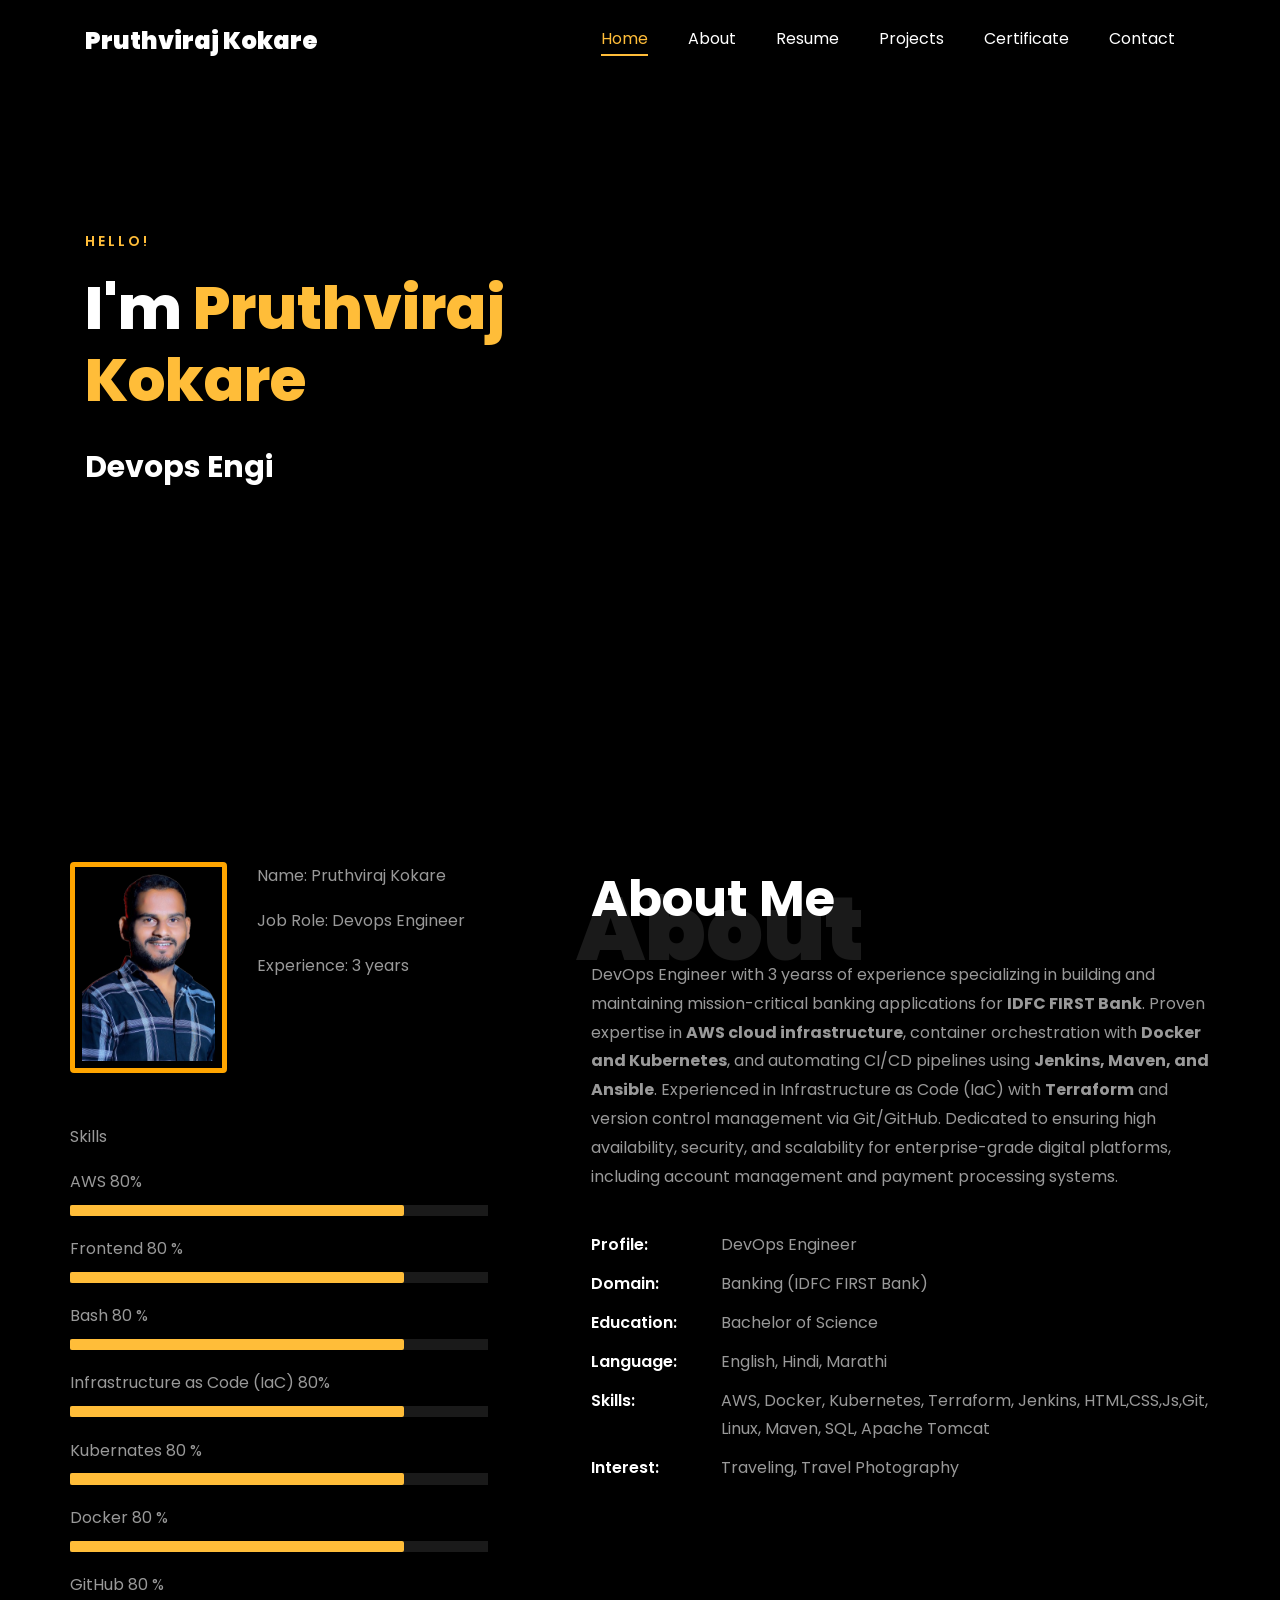
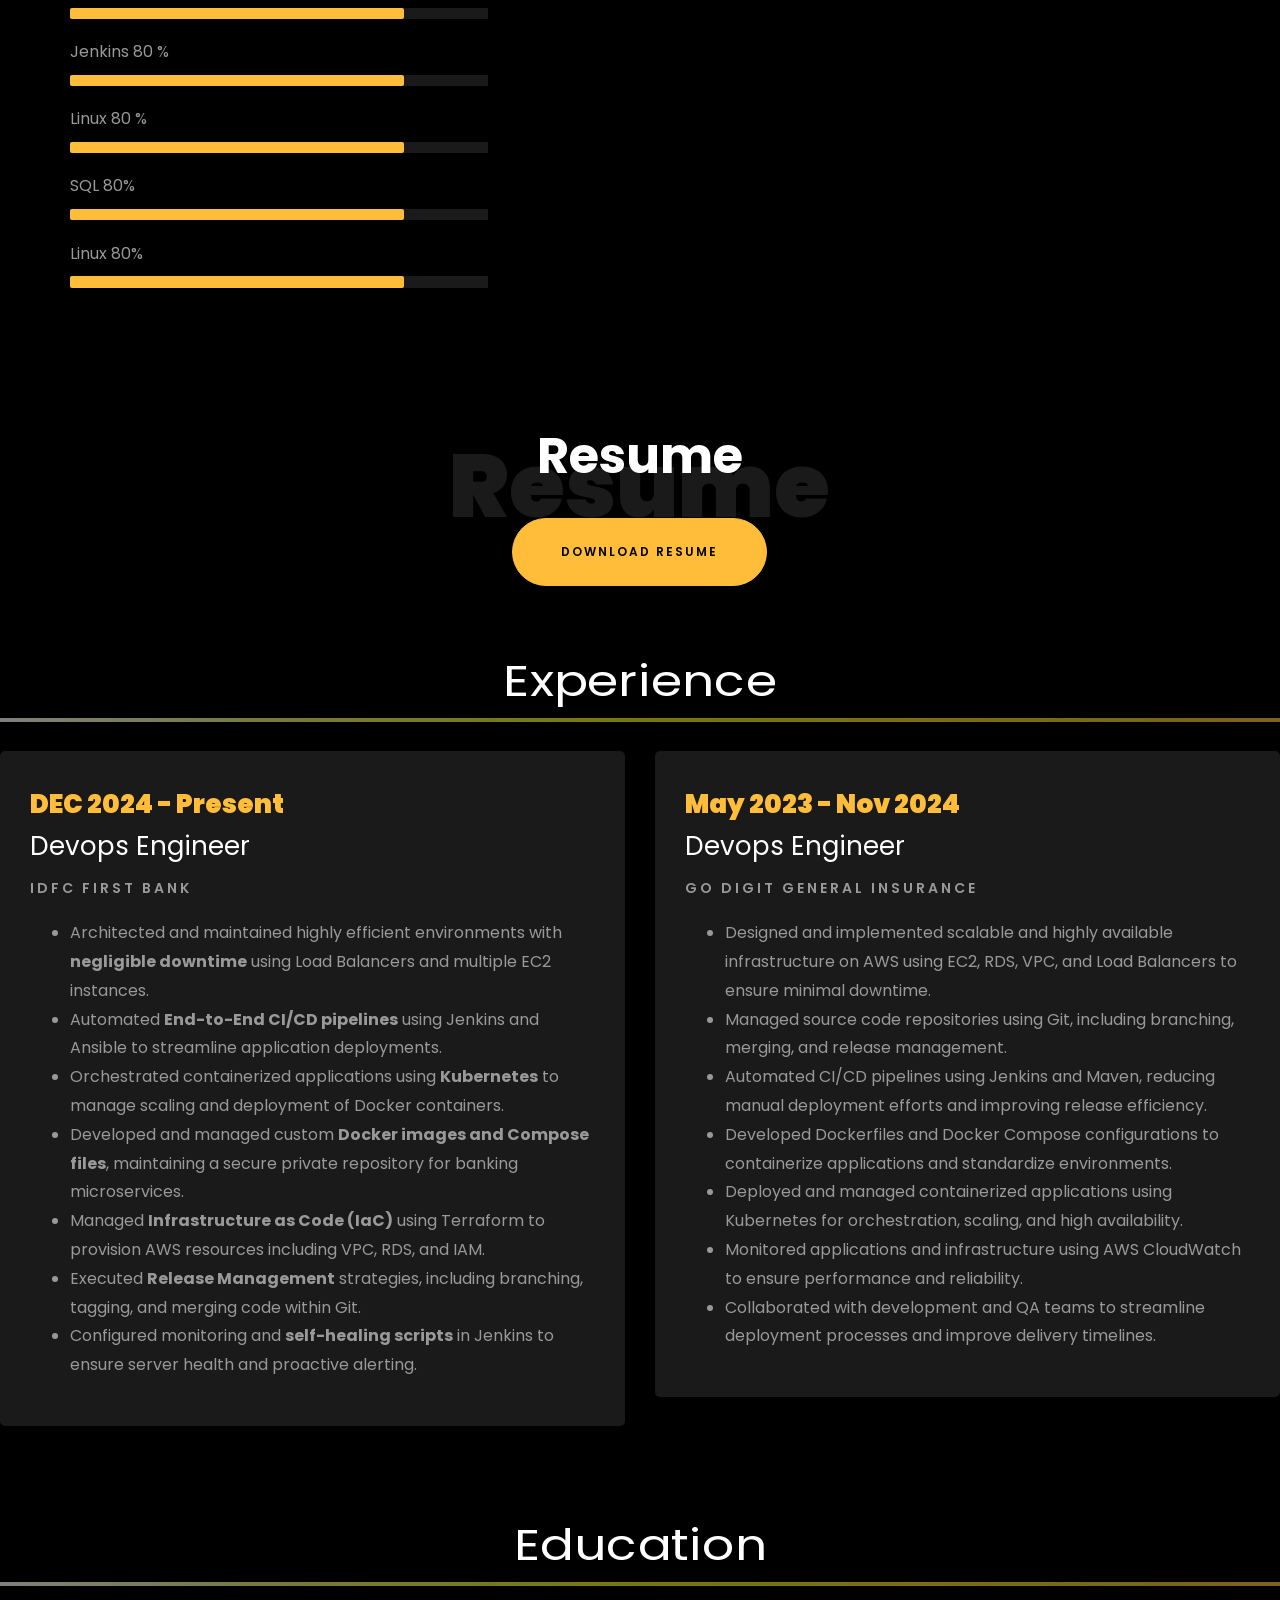
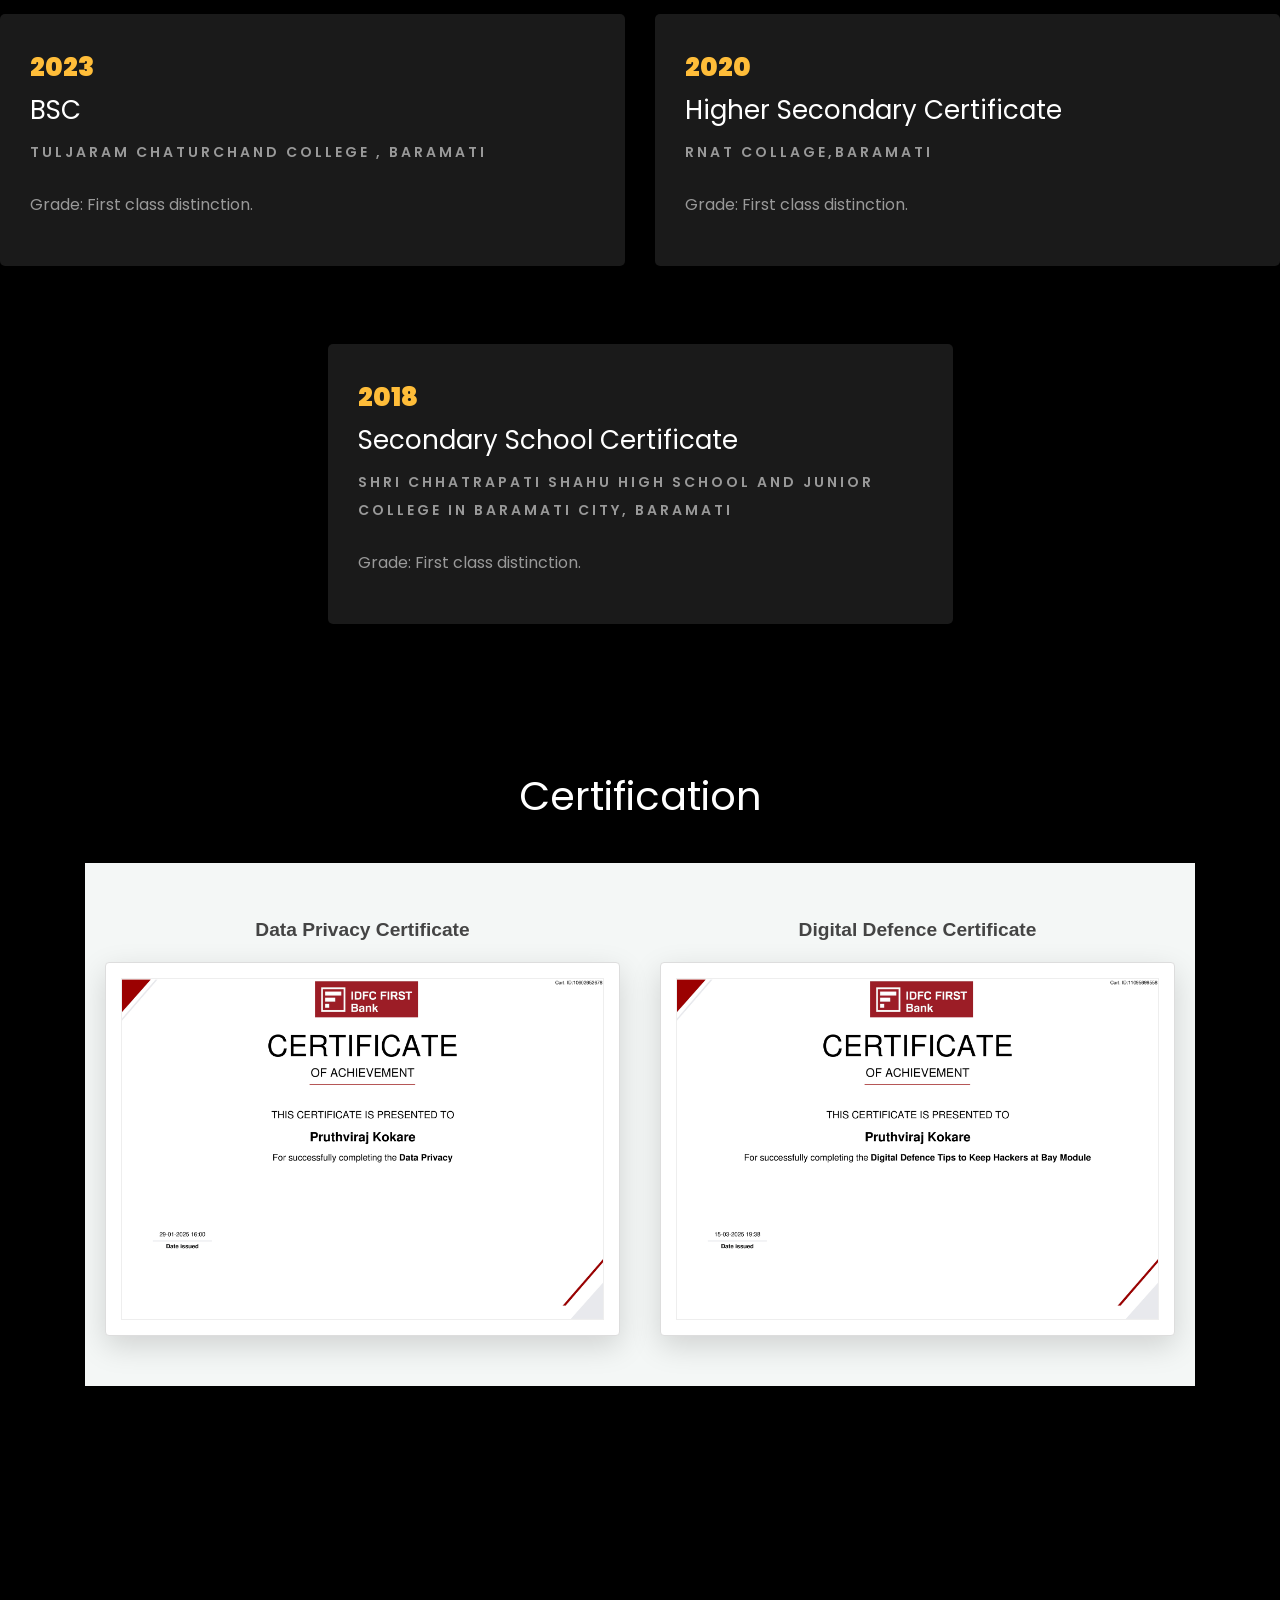
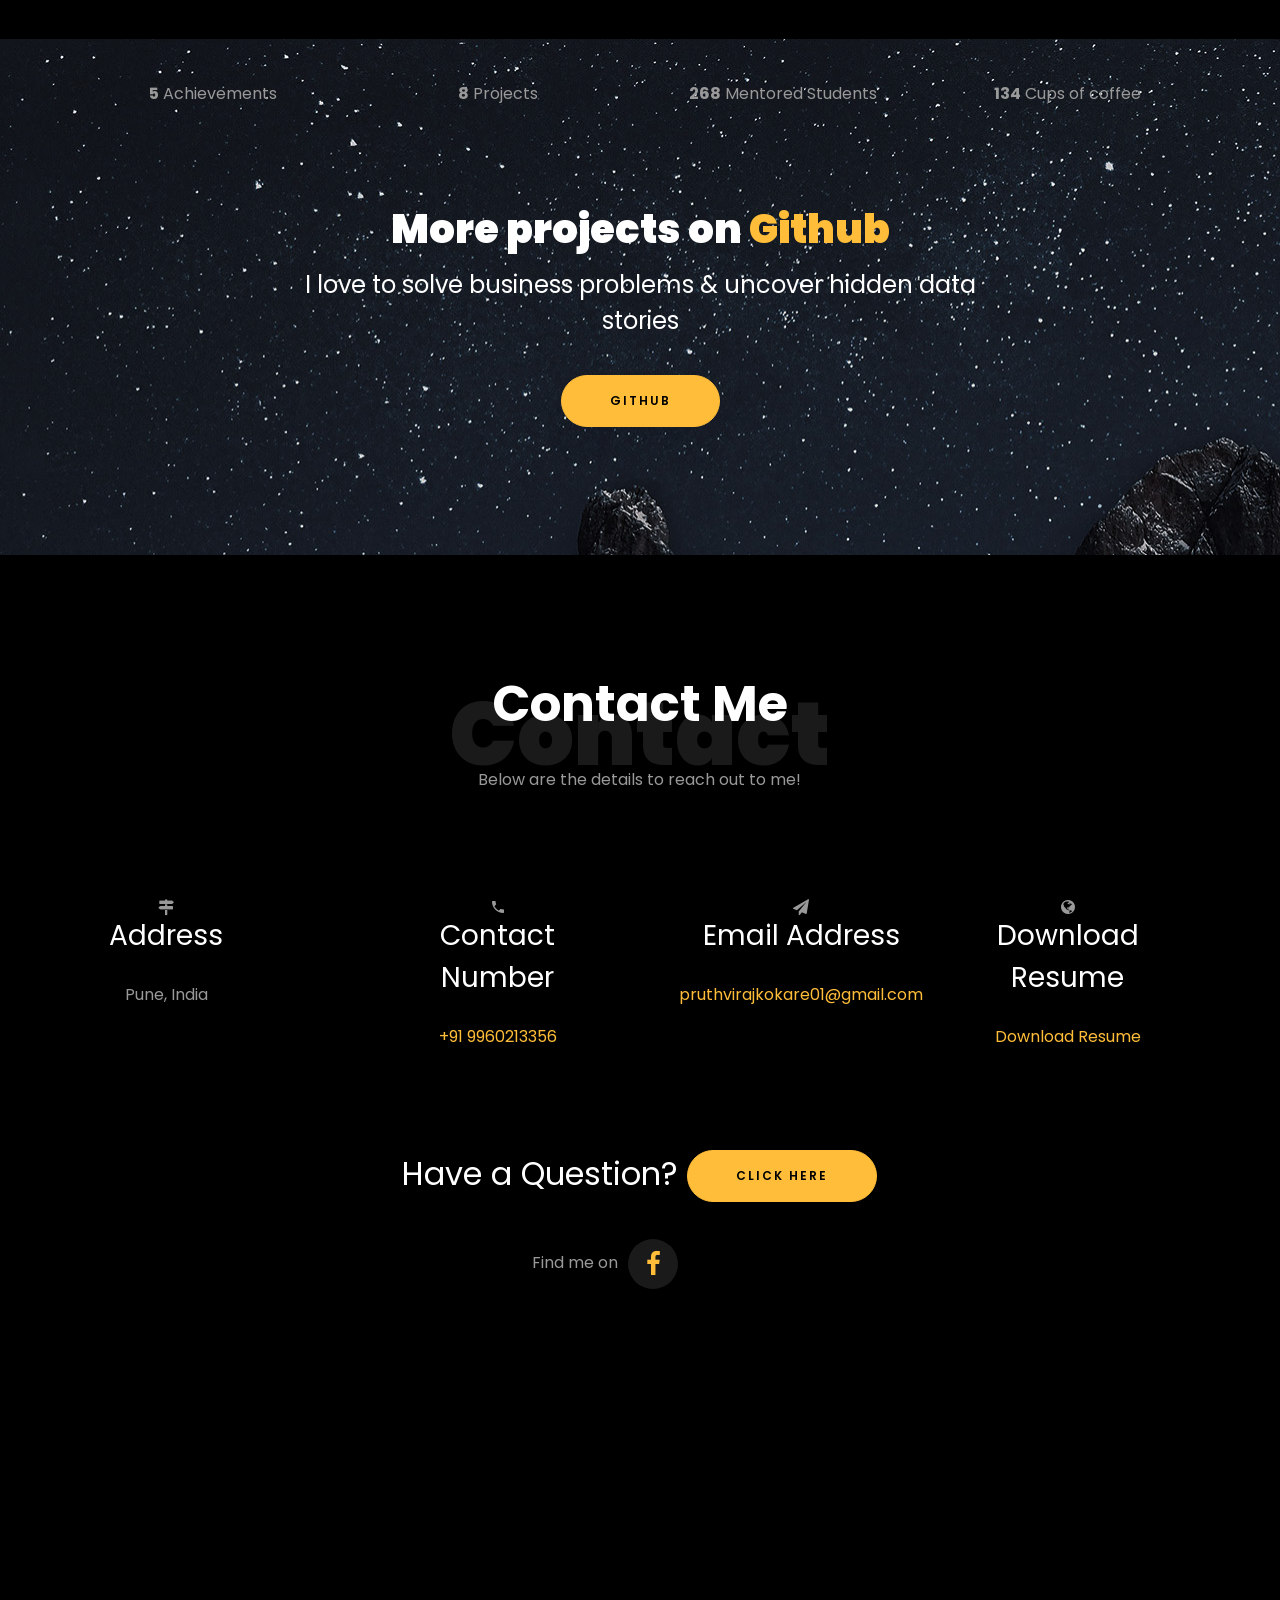
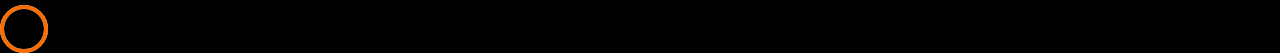
<file: dindex.html>
<!DOCTYPE html>
<html lang="en">
  <head>
    <title>Pruthviraj Kokare</title>
    <meta charset="utf-8">
    <meta name="viewport" content="width=device-width, initial-scale=1, shrink-to-fit=no">
    
    <link href="https://fonts.googleapis.com/css?family=Poppins:100,200,300,400,500,600,700,800,80 0" rel="stylesheet">

    <link rel="stylesheet" href="css/open-iconic-bootstrap.min.css">
    <link rel="stylesheet" href="css/animate.css">
    
    <link rel="stylesheet" href="css/owl.carousel.min.css">
    <link rel="stylesheet" href="css/owl.theme.default.min.css">
    <link rel="stylesheet" href="css/magnific-popup.css">

    <link rel="stylesheet" href="css/aos.css">

    <link rel="stylesheet" href="css/ionicons.min.css">
    
    <link rel="stylesheet" href="css/flaticon.css">
    <link rel="stylesheet" href="css/icomoon.css">
    <link rel="stylesheet" href="css/style.css">



<style>

/*======================================
//--//-->   ABOUT
======================================*/

.about-mf .box-shadow-full {
  padding-top: 4rem;
  padding-bottom: 4rem;
}

.about-mf .about-img {
  margin-bottom: 2rem;
}

.about-mf .about-img img {
  margin-left: 10px;
}


.skill-mf .progress {
  /* background-color: #cde1f8; */
  margin: .5rem 0 1.2rem 0;
  border-radius: 0;
  height: .7rem;
}

.skill-mf .progress .progress-bar {
  height: .7rem;
  background-color: #ffbd39;
}


/* Animation styles */
#typing-animation {
  position: relative;
  font-size: 30px;
  font-weight: bold;
  color: rgb(255, 255, 255);
  overflow: hidden;
  white-space: nowrap;
  animation: typing 3s steps(20, end) infinite;
}

#typing-animation:before {
  content: "";
  /* position: absolute; */
  top: 0;
  left: 0;
  width: 0;
  height: 100%;
  background-color: #ccc;
  animation: typing-cursor 0.5s ease-in-out infinite;
}

@keyframes typing {
  from {
    width: 0;
  }
  to {
    width: 100%;
  }
}

@keyframes typing-cursor {
  from {
    width: 5px;
  }
  to {
    width: 0;
  }
}


/* project image zoom effect */

.zoom-effect {
  overflow: hidden;
  transition: transform 0.3s ease-out;
}

.zoom-effect:hover {
  transform: scale(1.1);
}

#pkimg{
	border: 5px solid orange;
 
	margin-bottom: 50px;
	padding: 7px;
}

#myElement{
	display: none;
}
</style>


  </head>
  <body data-spy="scroll" data-target=".site-navbar-target" data-offset="300">
	  
	  
    <nav class="navbar navbar-expand-lg navbar-dark ftco_navbar ftco-navbar-light site-navbar-target" id="ftco-navbar">
	    <div class="container">
	      <a class="navbar-brand" href="index.html">Pruthviraj Kokare</a>
	      <button class="navbar-toggler js-fh5co-nav-toggle fh5co-nav-toggle" type="button" data-toggle="collapse" data-target="#ftco-nav" aria-controls="ftco-nav" aria-expanded="false" aria-label="Toggle navigation">
	        <span class="oi oi-menu"></span> Menu
	      </button>

	      <div class="collapse navbar-collapse" id="ftco-nav">
	        <ul class="navbar-nav nav ml-auto">
	          <li class="nav-item"><a href="#home-section" class="nav-link"><span>Home</span></a></li>
	          <li class="nav-item"><a href="#about-section" class="nav-link"><span>About</span></a></li>
	          <li class="nav-item"><a href="#resume-section" class="nav-link"><span>Resume</span></a></li>
	          <li class="nav-item"><a href="#project-section" class="nav-link"><span>Projects</span></a></li>
			  <li class="nav-item"><a href="#certificate-section" class="nav-link"><span>Certificate</span></a></li>
	          <li class="nav-item"><a href="#contact-section" class="nav-link"><span>Contact</span></a></li>
	        </ul>
	      </div>
	    </div>
	  </nav>
	  <section id="home-section" class="hero">
		  <div class="home-slider  owl-carousel">
	       <div class="slider-item ">
	      	<div class="overlay"></div>
	         <div class="container">
	          <div class="row d-md-flex no-gutters slider-text align-items-end justify-content-end" data-scrollax-parent="true">
	          	<div class="one-third js-fullheight order-md-last img">
	          	 <div class="overlay">
	 
				 </div>
	          	</div>
		          <div class="one-forth d-flex  align-items-center ftco-animate" data-scrollax=" properties: { translateY: '70%' }"  >
		          	<div class="text">
		          		<span class="subheading">Hello!</span>
			            <h1 class="mb-4 mt-3">I'm <span>Pruthviraj Kokare</span></h1>

						<!-- Element to contain animated typing -->
						<span id="typing-animation"></span>

						<script>

						// Initialize the typing animation
						const typingAnimationElement = document.getElementById('typing-animation');

						// Create an array of typing text
						const typingTexts = [
						'Devops Engineer  ',
						];

						// Create a function to display the typing animation for a given text
						function playTypingAnimation(text) {
						// Loop through each character and add it to the element
						for (let i = 0; i < text.length; i++) {
							setTimeout(() => {
							typingAnimationElement.textContent += text[i];
							}, i * 200); // Increase the delay to slow down the typing animation
						}

						// Once the animation is complete, reset the text and start over
						setTimeout(() => {
							typingAnimationElement.textContent = '';
							playTypingAnimation(typingTexts[(typingTexts.indexOf(text) + 1) % typingTexts.length]);
						}, text.length * 200);
						}

						// Start the typing animation loop
						playTypingAnimation(typingTexts[0]);

						</script>

						<br>
						<br>
			             
		            </div>
		          </div>
				
	        	</div>
	        </div>
			  <p>hii</p>
	      </div>
		</div>
    </section>



    <section class="ftco-about img ftco-section ftco-no-pb" id="about-section">
    	<div class="container">
			<div class="row">
				<div class="row d-flex align-items-stretch">
				<!-- <div class="row d-flex"> -->
					<div class="col-md-6 col-lg-5 d-flex">
						<div class="img-about img d-flex align-items-stretch">
							<div class="overlay">
								<div class="row">
									<div class="col-sm-6 col-md-5">
									  <div class="about-img">
										<img src="images/about-me.png" id="pkimg" width="180rem" height="80rem"  class="img-fluid rounded b-shadow-a" alt="">
									  </div>
									</div>
									<!-- Details next to profile image -->
									<div class="col-sm-6 col-md-7">
									  <div class="about-info">
										<p><span class="title-s">Name: </span> <span>Pruthviraj Kokare</span></p>
										<p><span class="title-s">Job Role: </span> <span>Devops Engineer </span></p>
										<p><span class="title-s">Experience: </span> <span>3 years </span></p>
										<!-- <p><span class="title-s">Address: </span> <span>  , India</span></p> -->
									  </div>
									</div>
								  </div>

								<div class="skill-mf">
									<p class="title-s">Skills</p>
									
									
									<span>AWS</span> <span class="pull-right">80%</span>
									<div class="progress">
										<div class="progress-bar" role="progressbar" style="width:80%" aria-valuenow="100" aria-valuemin="0"
											aria-valuemax="100"></div>
									</div>
									<span>Frontend 	</span> <span class="pull-right">80 %</span>
									<div class="progress">
										<div class="progress-bar" role="progressbar" style="width:80%" aria-valuenow="100" aria-valuemin="0"
											aria-valuemax="100"></div>
									</div>
									
									<span>Bash</span> <span class="pull-right">80 %</span>
									<div class="progress">
										<div class="progress-bar" role="progressbar" style="width:80%" aria-valuenow="100" aria-valuemin="0"
											aria-valuemax="100"></div>
									</div>

									<span>Infrastructure as Code (IaC)</span> <span class="pull-right">80%</span>
									<div class="progress">
										<div class="progress-bar" role="progressbar" style="width:80%" aria-valuenow="100" aria-valuemin="0"
											aria-valuemax="100"></div>
									</div>
									
									<span> Kubernates </span> <span class="pull-right">80 %</span>
									<div class="progress">
										<div class="progress-bar" role="progressbar" style="width:80%" aria-valuenow="100" aria-valuemin="0"
											aria-valuemax="100"></div>
									</div>
									<span> Docker </span> <span class="pull-right">80 %</span>
									<div class="progress">
										<div class="progress-bar" role="progressbar" style="width:80%" aria-valuenow="100" aria-valuemin="0"
											aria-valuemax="100"></div>
									</div>

									<span> GitHub  </span> <span class="pull-right">80 %</span>
									<div class="progress">
										<div class="progress-bar" role="progressbar" style="width:80%" aria-valuenow="100" aria-valuemin="0"
											aria-valuemax="100"></div>
									</div>
									
									<span>Jenkins</span> <span class="pull-right">80 %</span>
									<div class="progress">
										<div class="progress-bar" role="progressbar" style="width:80%" aria-valuenow="100" aria-valuemin="0"
											aria-valuemax="100"></div>
									</div>
									
									<span> Linux  </span> <span class="pull-right">80 %</span>
									<div class="progress">
										<div class="progress-bar" role="progressbar" style="width:80%" aria-valuenow="100" aria-valuemin="0"
											aria-valuemax="100"></div>
									</div>
									<span>SQL</span> <span class="pull-right">80%</span>
									<div class="progress">
										<div class="progress-bar" role="progressbar" style="width: 80%;" aria-valuenow="100" aria-valuemin="0"
											aria-valuemax="100"></div>
									</div>
									<span>Linux</span> <span class="pull-right">80%</span>
									<div class="progress">
										<div class="progress-bar" role="progressbar" style="width: 80%;" aria-valuenow="100" aria-valuemin="0"
											aria-valuemax="100"></div>
									</div>
								</div>
							</div>
						</div>
					</div>
					
					<div class="col-md-6 col-lg-7 pl-lg-5 pb-5">
						<div class="row justify-content-start pb-3">
							<div class="col-md-12 heading-section ftco-animate">
								
								<h1 class="big">About</h1>
								<h2 class="mb-4">About Me</h2>
								
								<p>
									DevOps Engineer with 3 yearss of experience specializing in building and maintaining mission-critical banking applications for <strong>IDFC FIRST Bank</strong>. 
									Proven expertise in <strong>AWS cloud infrastructure</strong>, container orchestration with <strong>Docker and Kubernetes</strong>, and automating CI/CD pipelines using <strong>Jenkins, Maven, and Ansible</strong>. 
									Experienced in Infrastructure as Code (IaC) with <strong>Terraform</strong> and version control management via Git/GitHub. 
									Dedicated to ensuring high availability, security, and scalability for enterprise-grade digital platforms, including account management and payment processing systems.
							</p>
							
							<ul class="about-info mt-4 px-md-0 px-2">
								<li class="d-flex"><span>Profile:</span> <span>DevOps Engineer</span></li>
								<li class="d-flex"><span>Domain:</span> <span>Banking (IDFC FIRST Bank)</span></li>
								<li class="d-flex"><span>Education:</span> <span>Bachelor of Science</span></li>
								<li class="d-flex"><span>Language:</span> <span>English, Hindi, Marathi</span></li>
								<li class="d-flex"><span>Skills:</span> <span>AWS, Docker, Kubernetes, Terraform, Jenkins, HTML,CSS,Js,Git, Linux, Maven, SQL, Apache Tomcat</span></li>
								<li class="d-flex"><span>Interest:</span> <span>Traveling, Travel Photography</span></li>
						</ul>
						
							</div>
						</div>


						<div class="counter-wrap ftco-animate d-flex mt-md-3">
							<div class="text">
			 
								 
							</div>
						</div>
					</div>
				</div>
			</div>
		</div>
    </section>



	
    <section class="ftco-section ftco-no-pb" id="resume-section">
    	<div class="container">
    		<div class="row justify-content-center pb-5">
          <div class="col-md-10 heading-section text-center ftco-animate">
          	<h1 class="big big-2">Resume</h1>
            <h2 class="mb-4">Resume</h2>
            <div>
				<div class="col-md-6 text-center ftco-animate"></div>

			  <p><a href="./files/Pruthviraj _Kokare_Resume.pdf" class="btn btn-primary py-4 px-5"  download="Pruthviraj _Kokare_Resume.pdf"  >Download Resume </a></p>
    </div>
			
			 
 
 
    			</div>
			</div>
          </div>
        </div>

		<div class="row">
			<h1 class="big-4">Experience</h1>
			<div class="underline"></div>
		</div>
		<br>
		
		<div class="row">
					<!-- Project 1 -->
				<div class="col-md-6">
					<div class="resume-wrap ftco-animate">
						<span class="date">DEC 2024 - Present</span>
						<h2>Devops Engineer </h2>
						<span class="position">IDFC FIRST BANK</span>
					 <p>
						<ul>
							<li>Architected and maintained highly efficient environments with <strong>negligible downtime</strong> using Load Balancers and multiple EC2 instances.</li>
							<li>Automated <strong>End-to-End CI/CD pipelines</strong> using Jenkins and Ansible to streamline application deployments.</li>
							<li>Orchestrated containerized applications using <strong>Kubernetes</strong> to manage scaling and deployment of Docker containers.</li>
							<li>Developed and managed custom <strong>Docker images and Compose files</strong>, maintaining a secure private repository for banking microservices.</li>
							<li>Managed <strong>Infrastructure as Code (IaC)</strong> using Terraform to provision AWS resources including VPC, RDS, and IAM.</li>
							<li>Executed <strong>Release Management</strong> strategies, including branching, tagging, and merging code within Git.</li>
							<li>Configured monitoring and <strong>self-healing scripts</strong> in Jenkins to ensure server health and proactive alerting.</li>
					</ul>
					
						</p>
					</div>

				</div>

				<!-- Project 2 -->
				<div class="col-md-6">
					<div class="resume-wrap ftco-animate">
						<span class="date">May 2023 - Nov 2024</span>
						<h2>Devops Engineer </h2>
						<span class="position">Go Digit General Insurance</span>
					 <p>
						<ul>
							<li>Designed and implemented scalable and highly available infrastructure on AWS using EC2, RDS, VPC, and Load Balancers to ensure minimal downtime.</li>
							<li>Managed source code repositories using Git, including branching, merging, and release management.</li>
							<li>Automated CI/CD pipelines using Jenkins and Maven, reducing manual deployment efforts and improving release efficiency.</li>
							<li>Developed Dockerfiles and Docker Compose configurations to containerize applications and standardize environments.</li>
						 
							<li>Deployed and managed containerized applications using Kubernetes for orchestration, scaling, and high availability.</li>
							<li>Monitored applications and infrastructure using AWS CloudWatch to ensure performance and reliability.</li>
							<li>Collaborated with development and QA teams to streamline deployment processes and improve delivery timelines.</li>
						</ul>
						</p>
					</div>

				</div>

				
			</div>

		<br>
		<br>

		<div class="row">
			<h1 class="big-4">Education</h1>
			<div class="underline"></div>
		</div>
		<br>
		
			<div class="row">
    			<div class="col-md-6">
    				<div class="resume-wrap ftco-animate">
    					<span class="date">2023</span>
    					<h2>BSC</h2>
    					<span class="position">
							Tuljaram Chaturchand College , Baramati
						</span>
    					<p class="mt-4">Grade: First class distinction.</p>
    				</div>
    			</div>

    			<div class="col-md-6">
    				<div class="resume-wrap ftco-animate">
    					<span class="date"> 2020</span>
    					<h2>Higher Secondary Certificate</h2>
    					<span class="position">RNAT Collage,Baramati</span>
    					<p class="mt-4">Grade: First class distinction.</p>
    				</div>
				</div>
    		</div>

    		<div class="row justify-content-center mt-5">
    			
    			<div class="col-md-6">
    				<div class="resume-wrap ftco-animate">
    					<span class="date"> 2018</span>
    					<h2> Secondary School Certificate </h2>
    					<span class="position">Shri Chhatrapati Shahu High School And Junior College in Baramati City, Baramati</span>
    					<p class="mt-4">Grade: First class distinction.</p>
    				</div>
				</div>
    		</div>
    	</div>
    </section>

   

    <!-- <section class="ftco-section" id="project-section">
      <div class="container">
        <div class="row justify-content-center mb-5 pb-5">
          <div class="col-md-7 heading-section text-center ftco-animate">
            <h1 class="big big-2"><br></h1>
            <h2 class="mb-4"><br></h2>
           
          </div>
        </div>
       
		<div class="row d-flex justify-content-center">  
			<div class="col-md-4 d-flex ftco-animate">
				<div class="blog-entry justify-content-end">
				<a href="/" class="block-20 zoom-effect" style="background-image: url('images/proj_4.jpg');">
				</a>
				<div class="text mt-3 float-right d-block">
  
				  <h3 class="heading"> <br><br>  </a></h3>
				  <p><br><br>  </p>
				</div>
			  </div>
			</div>
		 
		 </div>
	  </div>
    </section> -->
	<section class="ftco-section" id="certificate-section">
		<div class="container">
		   
			<h1 style="text-align: center;" >Certification	</h1>
			<br>

				  
			<div style="display: flex; flex-wrap: wrap; justify-content: center; gap: 40px; padding: 50px 20px; background-color: #f4f7f6; font-family: 'Segoe UI', Tahoma, Geneva, Verdana, sans-serif;">

				<!-- First Certificate -->
				<div style="flex: 1; min-width: 450px; max-width: 80 0px; text-align: center;">
						<p style="font-weight: 600; color: #444; margin-bottom: 15px; font-size: 1.2rem;">Data Privacy Certificate</p>
						<div style="background: #fff; padding: 15px; border-radius: 4px; box-shadow: 0 10px 30px rgba(0,0,0,0.15); border: 1px solid #ddd;">
								<img src="files/certificate_data_privacy_page-0001.jpg" 
										 alt="Data Privacy Certificate" 
										 style="width: 100%; height: auto; display: block; border: 1px solid #eee;">
						</div>
				</div>
		
				<!-- Second Certificate -->
				<div style="flex: 1; min-width: 450px; max-width: 80 0px; text-align: center;">
						<p style="font-weight: 600; color: #444; margin-bottom: 15px; font-size: 1.2rem;">Digital Defence Certificate</p>
						<div style="background: #fff; padding: 15px; border-radius: 4px; box-shadow: 0 10px 30px rgba(0,0,0,0.15); border: 1px solid #ddd;">
								<img src="files/certificate_digital_defence_tips_to_keep_hackers_at_bay_module_page-0001.jpg" 
										 alt="Digital Defence Certificate" 
										 style="width: 100%; height: auto; display: block; border: 1px solid #eee;">
						</div>
				</div>
		
		</div>
		

				 

		
	
				
			 
			
		  </div>
		 
		  <div class="row d-flex justify-content-center">  
			  <div class="col-md-4 d-flex ftco-animate">
				  <div class="blog-entry justify-content-end">
				  <a href="/" class="block-20 zoom-effect" style="background-image: url('images/proj_4.jpg');">
				  </a>
				  <div class="text mt-3 float-right d-block">
	
					<h3 class="heading"> <br><br>  </a></h3>
					<p><br><br>  </p>
				  </div>
				</div>
			  </div>
		   
		   </div>
		</div>
	  </section>

	<section class="ftco-section ftco-no-pt ftco-no-pb ftco-counter img" id="section-counter">
      <div class="container">
		<div class="row d-md-flex align-items-center">
          <div class="col-md d-flex justify-content-center counter-wrap ftco-animate">
            <div class="block-18">
              <div class="text">
                <strong class="number" data-number="20">0</strong>
                <span>Achievements</span>
              </div>
            </div>
          </div>
          <div class="col-md d-flex justify-content-center counter-wrap ftco-animate">
            <div class="block-18">
              <div class="text">
                <strong class="number" data-number="30">0</strong>
                <span>Projects</span>
              </div>
            </div>
          </div>
          <div class="col-md d-flex justify-content-center counter-wrap ftco-animate">
            <div class="block-18">
              <div class="text">
                <strong class="number" data-number="1000">0</strong>
                <span>Mentored Students</span>
              </div>
            </div>
          </div>
          <div class="col-md d-flex justify-content-center counter-wrap ftco-animate">
            <div class="block-18">
              <div class="text">
                <strong class="number" data-number="500">0</strong>
                <span>Cups of coffee</span>
              </div>
            </div>
          </div>
        </div>
      </div>
	
	  <div class="ftco-section ftco-hireme img margin-top" style="background-image: url(images/bg_1.jpg)">
			<!-- <div class="container"> -->
				<div class="row justify-content-center">
					<div class="col-md-7 ftco-animate text-center">
						<h2>More projects on<span> Github  </span> </h2>
						<div class="heading"> <h4> I love to solve business problems &amp; uncover hidden data stories </h4>
						<br>
						<p><a href="/" class="btn btn-primary py-3 px-5">GitHub</a></p>
						</div>
					</div>
				</div>
			<!-- </div> -->
		</div> 
	</section>



    <section class="ftco-section contact-section ftco-no-pb" id="contact-section">
      <div class="container">
      	<div class="row justify-content-center mb-5 pb-3">
          <div class="col-md-7 heading-section text-center ftco-animate">
            <h1 class="big big-2">Contact</h1>
            <h2 class="mb-4">Contact Me</h2>
            <p>Below are the details to reach out to me!</p>
          </div>
        </div>

        <div class="row d-flex contact-info mb-5">
          <div class="col-md-6 col-lg-3 d-flex ftco-animate">
          	<div class="align-self-stretch box p-4 text-center">
          		<div class="icon d-flex align-items-center justify-content-center">
          			<span class="icon-map-signs"></span>
          		</div>
          		<h3 class="mb-4">Address</h3>
	            <p>Pune, India</p>
	          </div>
          </div>
          <div class="col-md-6 col-lg-3 d-flex ftco-animate">
          	<div class="align-self-stretch box p-4 text-center">
          		<div class="icon d-flex align-items-center justify-content-center">
          			<span class="icon-phone2"></span>
          		</div>
          		<h3 class="mb-4">Contact Number</h3>
	            <p><a href="tel://+919960213356">+91 9960213356</a></p>
	          </div>
          </div>
          <div class="col-md-6 col-lg-3 d-flex ftco-animate">
          	<div class="align-self-stretch box p-4 text-center">
          		<div class="icon d-flex align-items-center justify-content-center">
          			<span class="icon-paper-plane"></span>
          		</div>
          		<h3 class="mb-4">Email Address</h3>
	            <p><a href="mailto:pruthvirajkokare01@gmail.com">pruthvirajkokare01@gmail.com</a></p>
	          </div>
          </div>
          <div class="col-md-6 col-lg-3 d-flex ftco-animate">
          	<div class="align-self-stretch box p-4 text-center">
          		<div class="icon d-flex align-items-center justify-content-center">
          			<span class="icon-globe"></span>
          		</div>
          		<h3 class="mb-4">Download Resume</h3>
				
	<p><a href="./files/Pruthviraj _Kokare_Resume.pdf"  download="Pruthviraj _Kokare_Resume.pdf" class="">Download Resume</a></p>
	          </div>
          </div>

		  <div class="container">
			<br>
			<br>
			<div class="row justify-content-center">
				<div class="col-md-7 ftco-animate text-center">
					<h2>Have a<span> Question?  </span> <a href="mailto:kokarepruthviraj01@gmail.com"  class="btn btn-primary py-3 px-5">Click Here</a> </h2>
				</div>
			</div>
				<br>
					<ul class="ftco-footer-social list-unstyled d-flex justify-content-center align-items-center mb-0">
					  <li class="ftco-animate normal-txt">Find me on  </li>
					 
					  <li class="ftco-animate"><a href="https://www.facebook.com/share/1Fd42ngWx4/?mibextid=wwXIfr" ><span class="icon-facebook"></span></a></li>
				      <li class="ftco-animate"><a ><span class="icon-instagram"></span></a></li>
					</ul>
				<br>
		   </div>
   </div>
 </section>


 
	
    <footer class="ftco-footer ftco-section">
		<div class="container">
		  <div class="row">
			<div class="col-md-12 text-center">
  
			  <p><!-- Link back to Colorlib can't be removed. Template is licensed under CC BY 3.0. -->
	 
	<!-- Link back to Colorlib can't be removed. Template is licensed under CC BY 3.0. --></p>
			</div>
		  </div>
		</div>
	  </footer>


  <!-- loader -->
  <div id="ftco-loader" class="show fullscreen"><svg class="circular" width="48px" height="48px"><circle class="path-bg" cx="24" cy="24" r="22" fill="none" stroke-width="4" stroke="#eeeeee"/><circle class="path" cx="24" cy="24" r="22" fill="none" stroke-width="4" stroke-miterlimit="10" stroke="#F96D00"/></svg></div>


  <script src="js/jquery.min.js"></script>
  <script src="js/jquery-migrate-3.0.1.min.js"></script>
  <script src="js/popper.min.js"></script>
  <script src="js/bootstrap.min.js"></script>
  <script src="js/jquery.easing.1.3.js"></script>
  <script src="js/jquery.waypoints.min.js"></script>
  <script src="js/jquery.stellar.min.js"></script>
  <script src="js/owl.carousel.min.js"></script>
  <script src="js/jquery.magnific-popup.min.js"></script>
  <script src="js/aos.js"></script>
  <script src="js/jquery.animateNumber.min.js"></script>
  <script src="js/scrollax.min.js"></script>
  
  <script src="js/main.js"></script>
    
  </body>
</html>
</file>
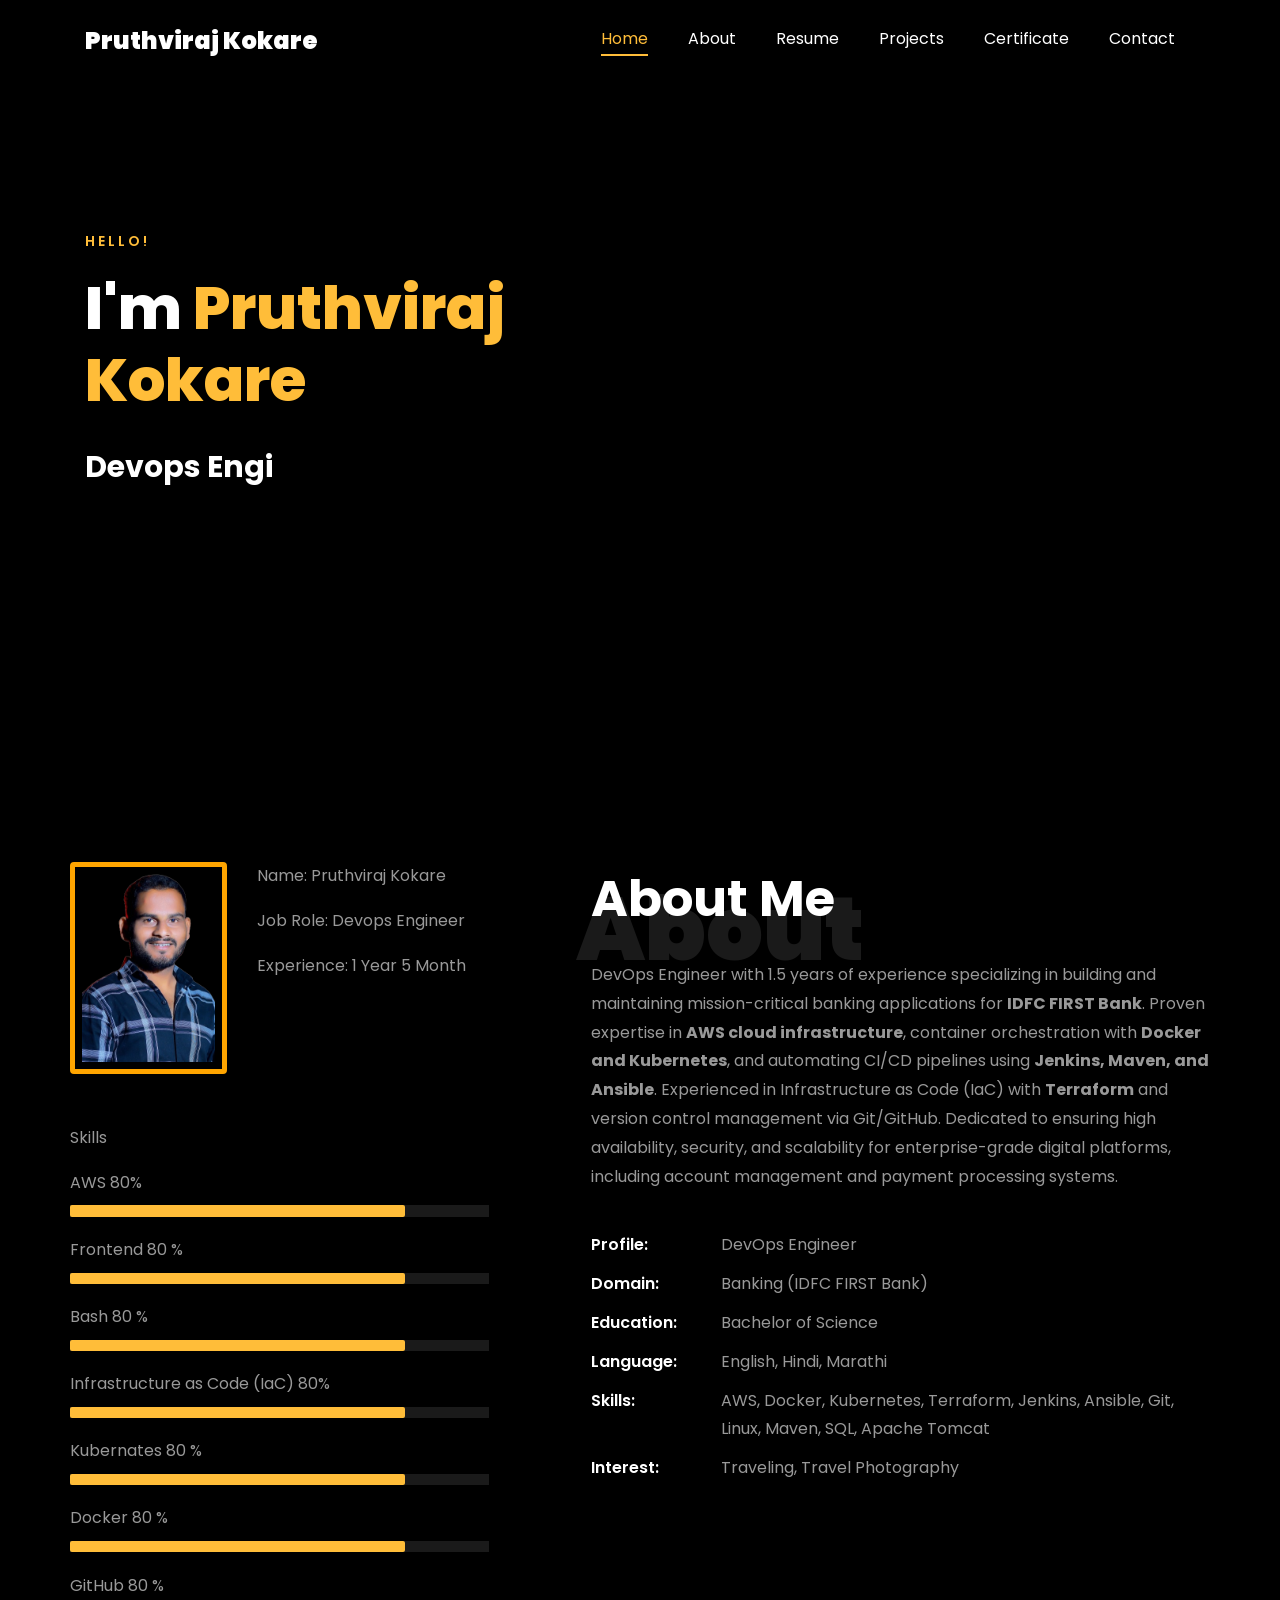
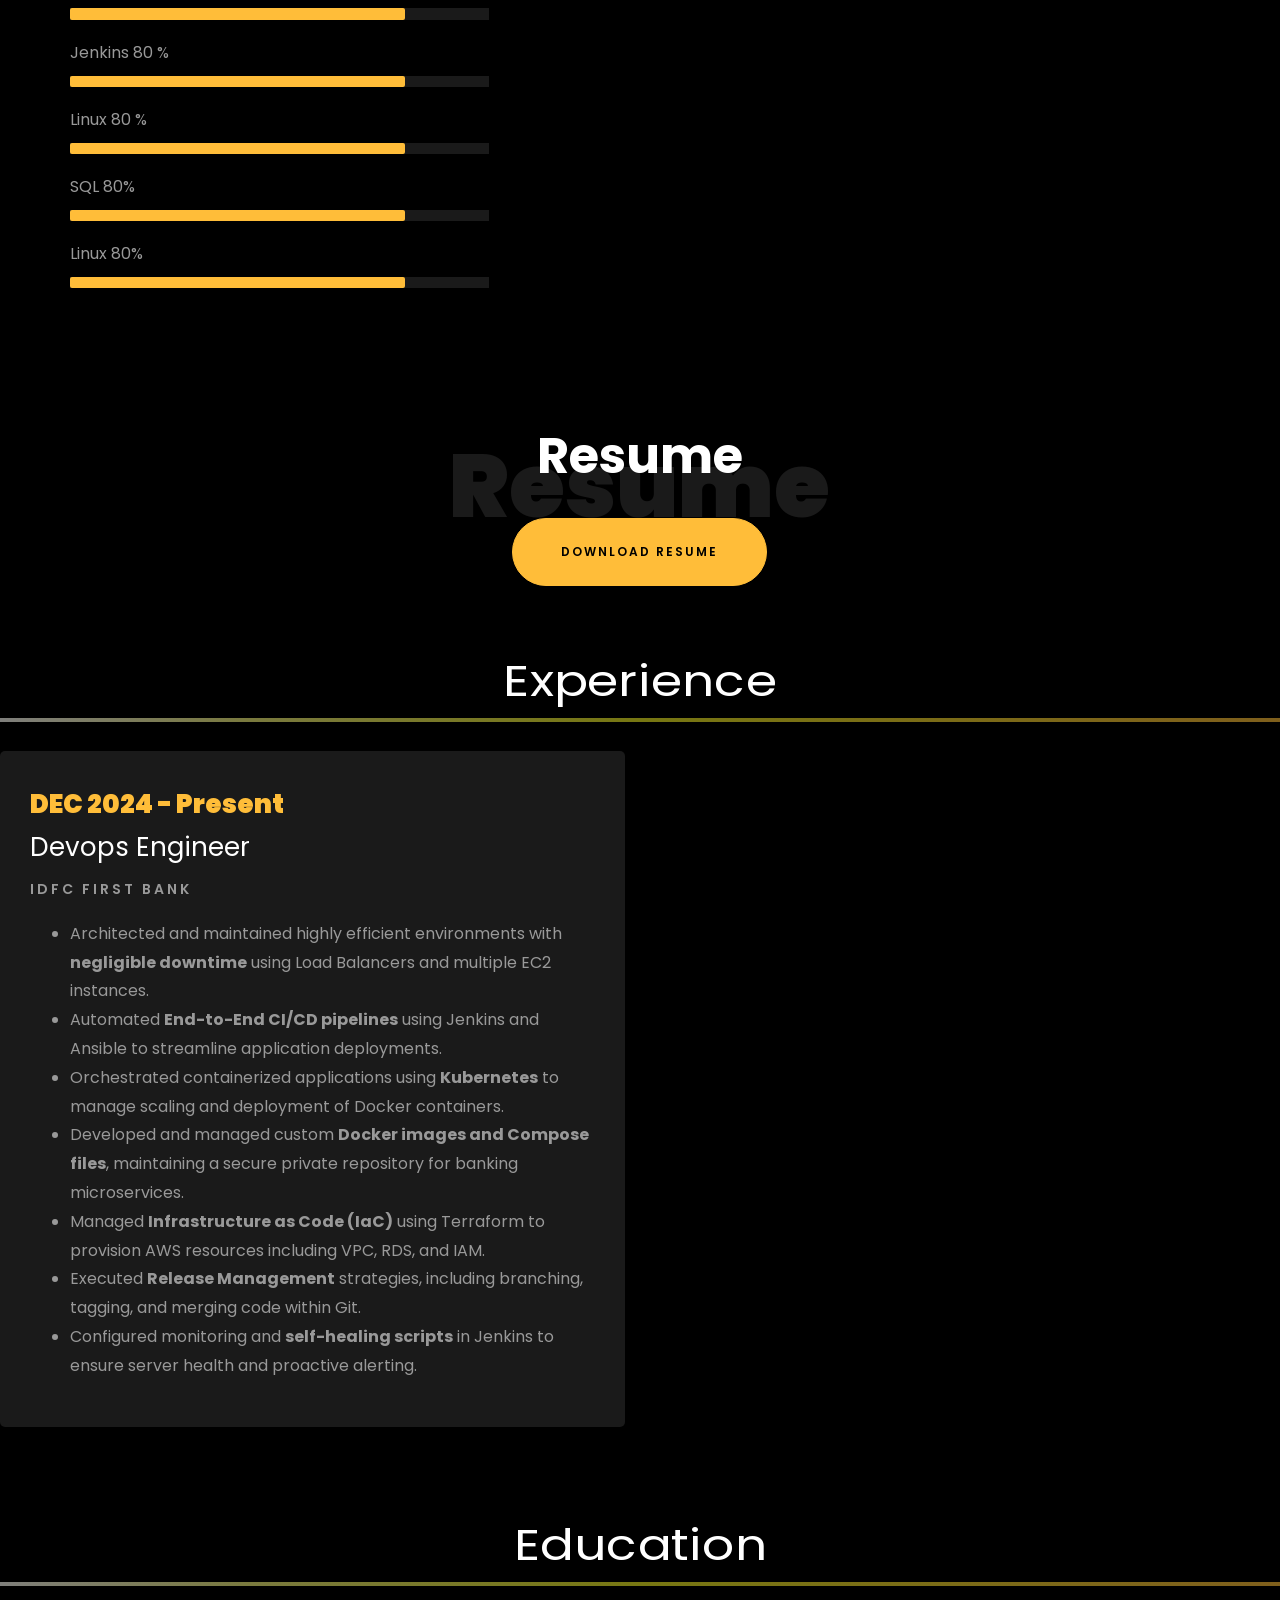
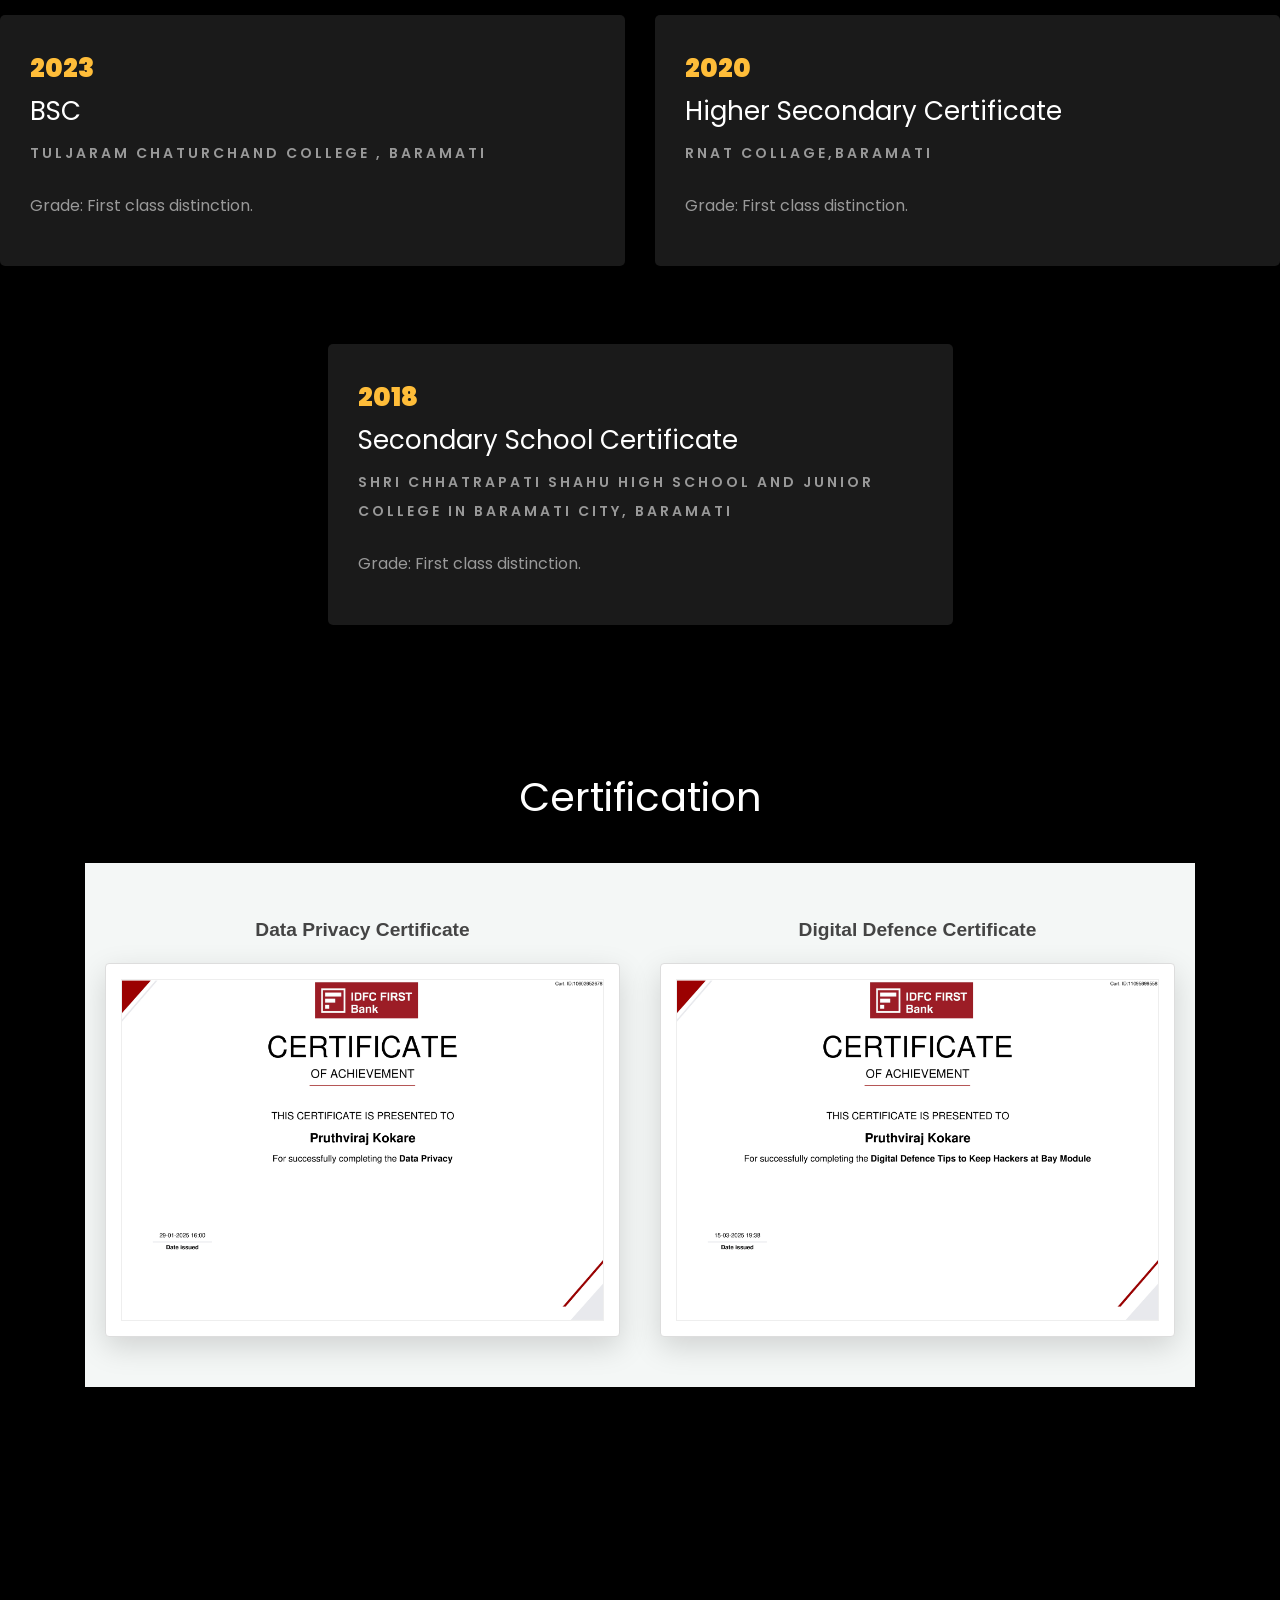
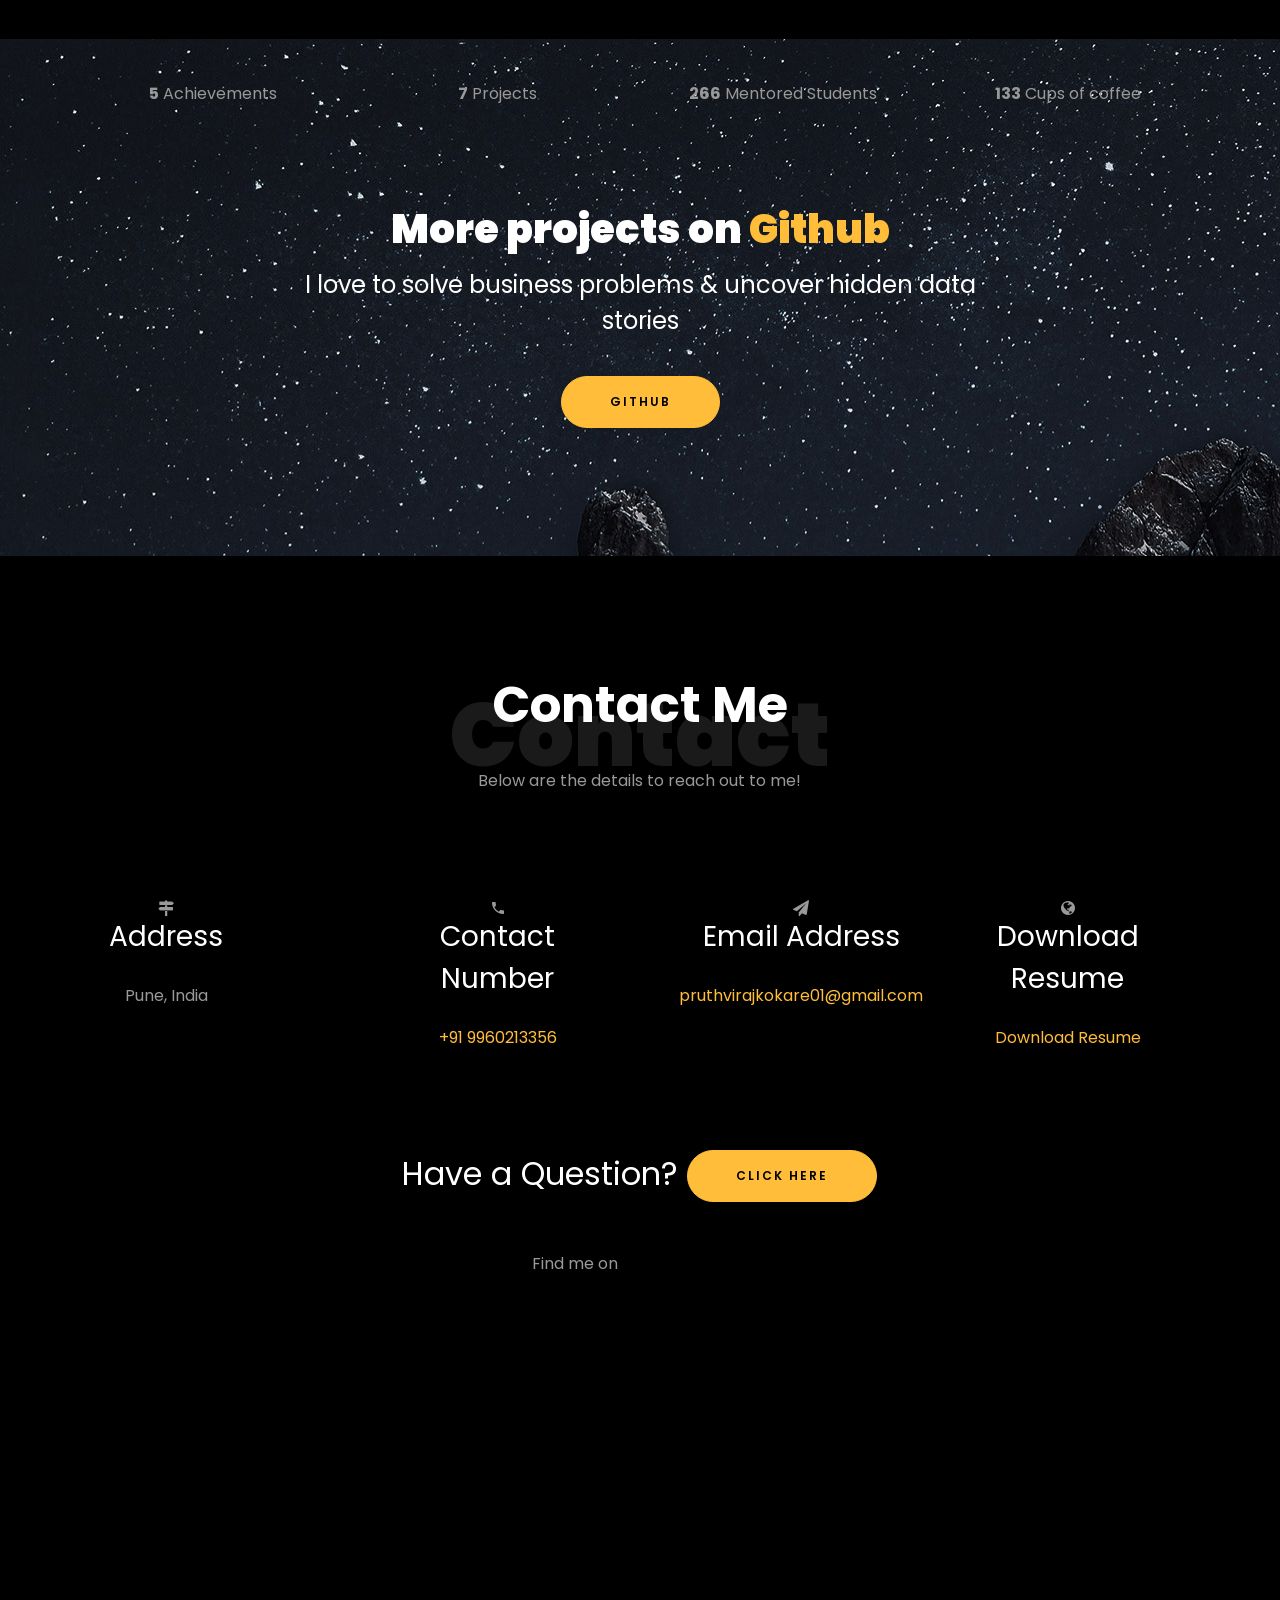
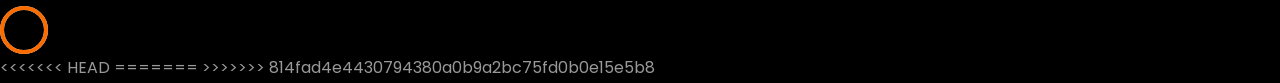
<file: index - Copy.html>
<!DOCTYPE html>
<html lang="en">
  <head>
    <title>Pruthviraj Kokare</title>
    <meta charset="utf-8">
    <meta name="viewport" content="width=device-width, initial-scale=1, shrink-to-fit=no">
    
    <link href="https://fonts.googleapis.com/css?family=Poppins:100,200,300,400,500,600,700,800,80 0" rel="stylesheet">

    <link rel="stylesheet" href="css/open-iconic-bootstrap.min.css">
    <link rel="stylesheet" href="css/animate.css">
    
    <link rel="stylesheet" href="css/owl.carousel.min.css">
    <link rel="stylesheet" href="css/owl.theme.default.min.css">
    <link rel="stylesheet" href="css/magnific-popup.css">

    <link rel="stylesheet" href="css/aos.css">

    <link rel="stylesheet" href="css/ionicons.min.css">
    
    <link rel="stylesheet" href="css/flaticon.css">
    <link rel="stylesheet" href="css/icomoon.css">
    <link rel="stylesheet" href="css/style.css">



<style>

/*======================================
//--//-->   ABOUT
======================================*/

.about-mf .box-shadow-full {
  padding-top: 4rem;
  padding-bottom: 4rem;
}

.about-mf .about-img {
  margin-bottom: 2rem;
}

.about-mf .about-img img {
  margin-left: 10px;
}


.skill-mf .progress {
  /* background-color: #cde1f8; */
  margin: .5rem 0 1.2rem 0;
  border-radius: 0;
  height: .7rem;
}

.skill-mf .progress .progress-bar {
  height: .7rem;
  background-color: #ffbd39;
}


/* Animation styles */
#typing-animation {
  position: relative;
  font-size: 30px;
  font-weight: bold;
  color: rgb(255, 255, 255);
  overflow: hidden;
  white-space: nowrap;
  animation: typing 3s steps(20, end) infinite;
}

#typing-animation:before {
  content: "";
  /* position: absolute; */
  top: 0;
  left: 0;
  width: 0;
  height: 100%;
  background-color: #ccc;
  animation: typing-cursor 0.5s ease-in-out infinite;
}

@keyframes typing {
  from {
    width: 0;
  }
  to {
    width: 100%;
  }
}

@keyframes typing-cursor {
  from {
    width: 5px;
  }
  to {
    width: 0;
  }
}


/* project image zoom effect */

.zoom-effect {
  overflow: hidden;
  transition: transform 0.3s ease-out;
}

.zoom-effect:hover {
  transform: scale(1.1);
}

#pkimg{
	border: 5px solid orange;
 
	margin-bottom: 50px;
	padding: 7px;
}

#myElement{
	display: none;
}
</style>


  </head>
  <body data-spy="scroll" data-target=".site-navbar-target" data-offset="300">
	  
	  
    <nav class="navbar navbar-expand-lg navbar-dark ftco_navbar ftco-navbar-light site-navbar-target" id="ftco-navbar">
	    <div class="container">
	      <a class="navbar-brand" href="index.html">Pruthviraj Kokare</a>
	      <button class="navbar-toggler js-fh5co-nav-toggle fh5co-nav-toggle" type="button" data-toggle="collapse" data-target="#ftco-nav" aria-controls="ftco-nav" aria-expanded="false" aria-label="Toggle navigation">
	        <span class="oi oi-menu"></span> Menu
	      </button>

	      <div class="collapse navbar-collapse" id="ftco-nav">
	        <ul class="navbar-nav nav ml-auto">
	          <li class="nav-item"><a href="#home-section" class="nav-link"><span>Home</span></a></li>
	          <li class="nav-item"><a href="#about-section" class="nav-link"><span>About</span></a></li>
	          <li class="nav-item"><a href="#resume-section" class="nav-link"><span>Resume</span></a></li>
	          <li class="nav-item"><a href="#project-section" class="nav-link"><span>Projects</span></a></li>
			  <li class="nav-item"><a href="#certificate-section" class="nav-link"><span>Certificate</span></a></li>
	          <li class="nav-item"><a href="#contact-section" class="nav-link"><span>Contact</span></a></li>
	        </ul>
	      </div>
	    </div>
	  </nav>
	  <section id="home-section" class="hero">
		  <div class="home-slider  owl-carousel">
	       <div class="slider-item ">
	      	<div class="overlay"></div>
	         <div class="container">
	          <div class="row d-md-flex no-gutters slider-text align-items-end justify-content-end" data-scrollax-parent="true">
	          	<div class="one-third js-fullheight order-md-last img">
	          	 <div class="overlay">
	 
				 </div>
	          	</div>
		          <div class="one-forth d-flex  align-items-center ftco-animate" data-scrollax=" properties: { translateY: '70%' }"  >
		          	<div class="text">
		          		<span class="subheading">Hello!</span>
			            <h1 class="mb-4 mt-3">I'm <span>Pruthviraj Kokare</span></h1>

						<!-- Element to contain animated typing -->
						<span id="typing-animation"></span>

						<script>

						// Initialize the typing animation
						const typingAnimationElement = document.getElementById('typing-animation');

						// Create an array of typing text
						const typingTexts = [
						'Devops Engineer  ',
						];

						// Create a function to display the typing animation for a given text
						function playTypingAnimation(text) {
						// Loop through each character and add it to the element
						for (let i = 0; i < text.length; i++) {
							setTimeout(() => {
							typingAnimationElement.textContent += text[i];
							}, i * 200); // Increase the delay to slow down the typing animation
						}

						// Once the animation is complete, reset the text and start over
						setTimeout(() => {
							typingAnimationElement.textContent = '';
							playTypingAnimation(typingTexts[(typingTexts.indexOf(text) + 1) % typingTexts.length]);
						}, text.length * 200);
						}

						// Start the typing animation loop
						playTypingAnimation(typingTexts[0]);

						</script>

						<br>
						<br>
			             
		            </div>
		          </div>
				
	        	</div>
	        </div>
			  <p>hii</p>
	      </div>
		</div>
    </section>



    <section class="ftco-about img ftco-section ftco-no-pb" id="about-section">
    	<div class="container">
			<div class="row">
				<div class="row d-flex align-items-stretch">
				<!-- <div class="row d-flex"> -->
					<div class="col-md-6 col-lg-5 d-flex">
						<div class="img-about img d-flex align-items-stretch">
							<div class="overlay">
								<div class="row">
									<div class="col-sm-6 col-md-5">
									  <div class="about-img">
										<img src="images/about-me.png" id="pkimg" width="180rem" height="80rem"  class="img-fluid rounded b-shadow-a" alt="">
									  </div>
									</div>
									<!-- Details next to profile image -->
									<div class="col-sm-6 col-md-7">
									  <div class="about-info">
										<p><span class="title-s">Name: </span> <span>Pruthviraj Kokare</span></p>
										<p><span class="title-s">Job Role: </span> <span>Devops Engineer </span></p>
										<p><span class="title-s">Experience: </span> <span>1 Year 5 Month </span></p>
										<!-- <p><span class="title-s">Address: </span> <span>  , India</span></p> -->
									  </div>
									</div>
								  </div>

								<div class="skill-mf">
									<p class="title-s">Skills</p>
									
									
									<span>AWS</span> <span class="pull-right">80%</span>
									<div class="progress">
										<div class="progress-bar" role="progressbar" style="width:80%" aria-valuenow="100" aria-valuemin="0"
											aria-valuemax="100"></div>
									</div>
									<span>Frontend 	</span> <span class="pull-right">80 %</span>
									<div class="progress">
										<div class="progress-bar" role="progressbar" style="width:80%" aria-valuenow="100" aria-valuemin="0"
											aria-valuemax="100"></div>
									</div>
									
									<span>Bash</span> <span class="pull-right">80 %</span>
									<div class="progress">
										<div class="progress-bar" role="progressbar" style="width:80%" aria-valuenow="100" aria-valuemin="0"
											aria-valuemax="100"></div>
									</div>

									<span>Infrastructure as Code (IaC)</span> <span class="pull-right">80%</span>
									<div class="progress">
										<div class="progress-bar" role="progressbar" style="width:80%" aria-valuenow="100" aria-valuemin="0"
											aria-valuemax="100"></div>
									</div>
									
									<span> Kubernates </span> <span class="pull-right">80 %</span>
									<div class="progress">
										<div class="progress-bar" role="progressbar" style="width:80%" aria-valuenow="100" aria-valuemin="0"
											aria-valuemax="100"></div>
									</div>
									<span> Docker </span> <span class="pull-right">80 %</span>
									<div class="progress">
										<div class="progress-bar" role="progressbar" style="width:80%" aria-valuenow="100" aria-valuemin="0"
											aria-valuemax="100"></div>
									</div>

									<span> GitHub  </span> <span class="pull-right">80 %</span>
									<div class="progress">
										<div class="progress-bar" role="progressbar" style="width:80%" aria-valuenow="100" aria-valuemin="0"
											aria-valuemax="100"></div>
									</div>
									
									<span>Jenkins</span> <span class="pull-right">80 %</span>
									<div class="progress">
										<div class="progress-bar" role="progressbar" style="width:80%" aria-valuenow="100" aria-valuemin="0"
											aria-valuemax="100"></div>
									</div>
									
									<span> Linux  </span> <span class="pull-right">80 %</span>
									<div class="progress">
										<div class="progress-bar" role="progressbar" style="width:80%" aria-valuenow="100" aria-valuemin="0"
											aria-valuemax="100"></div>
									</div>
									<span>SQL</span> <span class="pull-right">80%</span>
									<div class="progress">
										<div class="progress-bar" role="progressbar" style="width: 80%;" aria-valuenow="100" aria-valuemin="0"
											aria-valuemax="100"></div>
									</div>
									<span>Linux</span> <span class="pull-right">80%</span>
									<div class="progress">
										<div class="progress-bar" role="progressbar" style="width: 80%;" aria-valuenow="100" aria-valuemin="0"
											aria-valuemax="100"></div>
									</div>
								</div>
							</div>
						</div>
					</div>
					
					<div class="col-md-6 col-lg-7 pl-lg-5 pb-5">
						<div class="row justify-content-start pb-3">
							<div class="col-md-12 heading-section ftco-animate">
								
								<h1 class="big">About</h1>
								<h2 class="mb-4">About Me</h2>
								
								<p>
									DevOps Engineer with 1.5 years of experience specializing in building and maintaining mission-critical banking applications for <strong>IDFC FIRST Bank</strong>. 
									Proven expertise in <strong>AWS cloud infrastructure</strong>, container orchestration with <strong>Docker and Kubernetes</strong>, and automating CI/CD pipelines using <strong>Jenkins, Maven, and Ansible</strong>. 
									Experienced in Infrastructure as Code (IaC) with <strong>Terraform</strong> and version control management via Git/GitHub. 
									Dedicated to ensuring high availability, security, and scalability for enterprise-grade digital platforms, including account management and payment processing systems.
							</p>
							
							<ul class="about-info mt-4 px-md-0 px-2">
								<li class="d-flex"><span>Profile:</span> <span>DevOps Engineer</span></li>
								<li class="d-flex"><span>Domain:</span> <span>Banking (IDFC FIRST Bank)</span></li>
								<li class="d-flex"><span>Education:</span> <span>Bachelor of Science</span></li>
								<li class="d-flex"><span>Language:</span> <span>English, Hindi, Marathi</span></li>
								<li class="d-flex"><span>Skills:</span> <span>AWS, Docker, Kubernetes, Terraform, Jenkins, Ansible, Git, Linux, Maven, SQL, Apache Tomcat</span></li>
								<li class="d-flex"><span>Interest:</span> <span>Traveling, Travel Photography</span></li>
						</ul>
						
							</div>
						</div>


						<div class="counter-wrap ftco-animate d-flex mt-md-3">
							<div class="text">
			 
								 
							</div>
						</div>
					</div>
				</div>
			</div>
		</div>
    </section>



	
    <section class="ftco-section ftco-no-pb" id="resume-section">
    	<div class="container">
    		<div class="row justify-content-center pb-5">
          <div class="col-md-10 heading-section text-center ftco-animate">
          	<h1 class="big big-2">Resume</h1>
            <h2 class="mb-4">Resume</h2>
            <div>
				<div class="col-md-6 text-center ftco-animate"></div>

			  <p><a href="./files/Pruthviraj _Kokare_Resume.pdf" class="btn btn-primary py-4 px-5"  download="Pruthviraj _Kokare_Resume.pdf"  >Download Resume </a></p>
    </div>
			
			 
 
 
    			</div>
			</div>
          </div>
        </div>

		<div class="row">
			<h1 class="big-4">Experience</h1>
			<div class="underline"></div>
		</div>
		<br>
		
		<div class="row">
				<div class="col-md-6">
					<div class="resume-wrap ftco-animate">
						<span class="date">DEC 2024 - Present</span>
						<h2>Devops Engineer </h2>
						<span class="position">IDFC FIRST BANK</span>
					 <p>
						<ul>
							<li>Architected and maintained highly efficient environments with <strong>negligible downtime</strong> using Load Balancers and multiple EC2 instances.</li>
							<li>Automated <strong>End-to-End CI/CD pipelines</strong> using Jenkins and Ansible to streamline application deployments.</li>
							<li>Orchestrated containerized applications using <strong>Kubernetes</strong> to manage scaling and deployment of Docker containers.</li>
							<li>Developed and managed custom <strong>Docker images and Compose files</strong>, maintaining a secure private repository for banking microservices.</li>
							<li>Managed <strong>Infrastructure as Code (IaC)</strong> using Terraform to provision AWS resources including VPC, RDS, and IAM.</li>
							<li>Executed <strong>Release Management</strong> strategies, including branching, tagging, and merging code within Git.</li>
							<li>Configured monitoring and <strong>self-healing scripts</strong> in Jenkins to ensure server health and proactive alerting.</li>
					</ul>
					
						</p>
					</div>

				</div>
				

				
			</div>

		<br>
		<br>

		<div class="row">
			<h1 class="big-4">Education</h1>
			<div class="underline"></div>
		</div>
		<br>
		
			<div class="row">
    			<div class="col-md-6">
    				<div class="resume-wrap ftco-animate">
    					<span class="date">2023</span>
    					<h2>BSC</h2>
    					<span class="position">
							Tuljaram Chaturchand College , Baramati
						</span>
    					<p class="mt-4">Grade: First class distinction.</p>
    				</div>
    			</div>

    			<div class="col-md-6">
    				<div class="resume-wrap ftco-animate">
    					<span class="date"> 2020</span>
    					<h2>Higher Secondary Certificate</h2>
    					<span class="position">RNAT Collage,Baramati</span>
    					<p class="mt-4">Grade: First class distinction.</p>
    				</div>
				</div>
    		</div>

    		<div class="row justify-content-center mt-5">
    			
    			<div class="col-md-6">
    				<div class="resume-wrap ftco-animate">
    					<span class="date"> 2018</span>
    					<h2> Secondary School Certificate </h2>
    					<span class="position">Shri Chhatrapati Shahu High School And Junior College in Baramati City, Baramati</span>
    					<p class="mt-4">Grade: First class distinction.</p>
    				</div>
				</div>
    		</div>
    	</div>
    </section>

   

    <!-- <section class="ftco-section" id="project-section">
      <div class="container">
        <div class="row justify-content-center mb-5 pb-5">
          <div class="col-md-7 heading-section text-center ftco-animate">
            <h1 class="big big-2"><br></h1>
            <h2 class="mb-4"><br></h2>
           
          </div>
        </div>
       
		<div class="row d-flex justify-content-center">  
			<div class="col-md-4 d-flex ftco-animate">
				<div class="blog-entry justify-content-end">
				<a href="/" class="block-20 zoom-effect" style="background-image: url('images/proj_4.jpg');">
				</a>
				<div class="text mt-3 float-right d-block">
  
				  <h3 class="heading"> <br><br>  </a></h3>
				  <p><br><br>  </p>
				</div>
			  </div>
			</div>
		 
		 </div>
	  </div>
    </section> -->
	<section class="ftco-section" id="certificate-section">
		<div class="container">
		   
			<h1 style="text-align: center;" >Certification	</h1>
			<br>

				  
			<div style="display: flex; flex-wrap: wrap; justify-content: center; gap: 40px; padding: 50px 20px; background-color: #f4f7f6; font-family: 'Segoe UI', Tahoma, Geneva, Verdana, sans-serif;">

				<!-- First Certificate -->
				<div style="flex: 1; min-width: 450px; max-width: 80 0px; text-align: center;">
						<p style="font-weight: 600; color: #444; margin-bottom: 15px; font-size: 1.2rem;">Data Privacy Certificate</p>
						<div style="background: #fff; padding: 15px; border-radius: 4px; box-shadow: 0 10px 30px rgba(0,0,0,0.15); border: 1px solid #ddd;">
								<img src="files/certificate_data_privacy_page-0001.jpg" 
										 alt="Data Privacy Certificate" 
										 style="width: 100%; height: auto; display: block; border: 1px solid #eee;">
						</div>
				</div>
		
				<!-- Second Certificate -->
				<div style="flex: 1; min-width: 450px; max-width: 80 0px; text-align: center;">
						<p style="font-weight: 600; color: #444; margin-bottom: 15px; font-size: 1.2rem;">Digital Defence Certificate</p>
						<div style="background: #fff; padding: 15px; border-radius: 4px; box-shadow: 0 10px 30px rgba(0,0,0,0.15); border: 1px solid #ddd;">
								<img src="files/certificate_digital_defence_tips_to_keep_hackers_at_bay_module_page-0001.jpg" 
										 alt="Digital Defence Certificate" 
										 style="width: 100%; height: auto; display: block; border: 1px solid #eee;">
						</div>
				</div>
		
		</div>
		

				 

		
	
				
			 
			
		  </div>
		 
		  <div class="row d-flex justify-content-center">  
			  <div class="col-md-4 d-flex ftco-animate">
				  <div class="blog-entry justify-content-end">
				  <a href="/" class="block-20 zoom-effect" style="background-image: url('images/proj_4.jpg');">
				  </a>
				  <div class="text mt-3 float-right d-block">
	
					<h3 class="heading"> <br><br>  </a></h3>
					<p><br><br>  </p>
				  </div>
				</div>
			  </div>
		   
		   </div>
		</div>
	  </section>

	<section class="ftco-section ftco-no-pt ftco-no-pb ftco-counter img" id="section-counter">
      <div class="container">
		<div class="row d-md-flex align-items-center">
          <div class="col-md d-flex justify-content-center counter-wrap ftco-animate">
            <div class="block-18">
              <div class="text">
                <strong class="number" data-number="20">0</strong>
                <span>Achievements</span>
              </div>
            </div>
          </div>
          <div class="col-md d-flex justify-content-center counter-wrap ftco-animate">
            <div class="block-18">
              <div class="text">
                <strong class="number" data-number="30">0</strong>
                <span>Projects</span>
              </div>
            </div>
          </div>
          <div class="col-md d-flex justify-content-center counter-wrap ftco-animate">
            <div class="block-18">
              <div class="text">
                <strong class="number" data-number="1000">0</strong>
                <span>Mentored Students</span>
              </div>
            </div>
          </div>
          <div class="col-md d-flex justify-content-center counter-wrap ftco-animate">
            <div class="block-18">
              <div class="text">
                <strong class="number" data-number="500">0</strong>
                <span>Cups of coffee</span>
              </div>
            </div>
          </div>
        </div>
      </div>
	
	  <div class="ftco-section ftco-hireme img margin-top" style="background-image: url(images/bg_1.jpg)">
			<!-- <div class="container"> -->
				<div class="row justify-content-center">
					<div class="col-md-7 ftco-animate text-center">
						<h2>More projects on<span> Github  </span> </h2>
						<div class="heading"> <h4> I love to solve business problems &amp; uncover hidden data stories </h4>
						<br>
						<p><a href="/" class="btn btn-primary py-3 px-5">GitHub</a></p>
						</div>
					</div>
				</div>
			<!-- </div> -->
		</div> 
	</section>



    <section class="ftco-section contact-section ftco-no-pb" id="contact-section">
      <div class="container">
      	<div class="row justify-content-center mb-5 pb-3">
          <div class="col-md-7 heading-section text-center ftco-animate">
            <h1 class="big big-2">Contact</h1>
            <h2 class="mb-4">Contact Me</h2>
            <p>Below are the details to reach out to me!</p>
          </div>
        </div>

        <div class="row d-flex contact-info mb-5">
          <div class="col-md-6 col-lg-3 d-flex ftco-animate">
          	<div class="align-self-stretch box p-4 text-center">
          		<div class="icon d-flex align-items-center justify-content-center">
          			<span class="icon-map-signs"></span>
          		</div>
          		<h3 class="mb-4">Address</h3>
	            <p>Pune, India</p>
	          </div>
          </div>
          <div class="col-md-6 col-lg-3 d-flex ftco-animate">
          	<div class="align-self-stretch box p-4 text-center">
          		<div class="icon d-flex align-items-center justify-content-center">
          			<span class="icon-phone2"></span>
          		</div>
          		<h3 class="mb-4">Contact Number</h3>
	            <p><a href="tel://+919960213356">+91 9960213356</a></p>
	          </div>
          </div>
          <div class="col-md-6 col-lg-3 d-flex ftco-animate">
          	<div class="align-self-stretch box p-4 text-center">
          		<div class="icon d-flex align-items-center justify-content-center">
          			<span class="icon-paper-plane"></span>
          		</div>
          		<h3 class="mb-4">Email Address</h3>
	            <p><a href="mailto:pruthvirajkokare01@gmail.com">pruthvirajkokare01@gmail.com</a></p>
	          </div>
          </div>
          <div class="col-md-6 col-lg-3 d-flex ftco-animate">
          	<div class="align-self-stretch box p-4 text-center">
          		<div class="icon d-flex align-items-center justify-content-center">
          			<span class="icon-globe"></span>
          		</div>
          		<h3 class="mb-4">Download Resume</h3>
				
	<p><a href="./files/Pruthviraj _Kokare_Resume.pdf"  download="Pruthviraj _Kokare_Resume.pdf" class="">Download Resume</a></p>
	          </div>
          </div>

		  <div class="container">
			<br>
			<br>
			<div class="row justify-content-center">
				<div class="col-md-7 ftco-animate text-center">
					<h2>Have a<span> Question?  </span> <a href="mailto:kokarepruthviraj01@gmail.com"  class="btn btn-primary py-3 px-5">Click Here</a> </h2>
				</div>
			</div>
				<br>
					<ul class="ftco-footer-social list-unstyled d-flex justify-content-center align-items-center mb-0">
					  <li class="ftco-animate normal-txt">Find me on  </li>
					 
					  <li class="ftco-animate"><a  ><span class="icon-facebook"></span></a></li>
				      <li class="ftco-animate"><a ><span class="icon-instagram"></span></a></li>
					</ul>
				<br>
		   </div>
   </div>
 </section>


 
	
    <footer class="ftco-footer ftco-section">
		<div class="container">
		  <div class="row">
			<div class="col-md-12 text-center">
  
			  <p><!-- Link back to Colorlib can't be removed. Template is licensed under CC BY 3.0. -->
	 
	<!-- Link back to Colorlib can't be removed. Template is licensed under CC BY 3.0. --></p>
			</div>
		  </div>
		</div>
	  </footer>


  <!-- loader -->
  <div id="ftco-loader" class="show fullscreen"><svg class="circular" width="48px" height="48px"><circle class="path-bg" cx="24" cy="24" r="22" fill="none" stroke-width="4" stroke="#eeeeee"/><circle class="path" cx="24" cy="24" r="22" fill="none" stroke-width="4" stroke-miterlimit="10" stroke="#F96D00"/></svg></div>


  <script src="js/jquery.min.js"></script>
  <script src="js/jquery-migrate-3.0.1.min.js"></script>
  <script src="js/popper.min.js"></script>
  <script src="js/bootstrap.min.js"></script>
  <script src="js/jquery.easing.1.3.js"></script>
  <script src="js/jquery.waypoints.min.js"></script>
  <script src="js/jquery.stellar.min.js"></script>
  <script src="js/owl.carousel.min.js"></script>
  <script src="js/jquery.magnific-popup.min.js"></script>
  <script src="js/aos.js"></script>
  <script src="js/jquery.animateNumber.min.js"></script>
  <script src="js/scrollax.min.js"></script>
  
  <script src="js/main.js"></script>
    
  </body>
<<<<<<< HEAD
</html>
=======
</html>

>>>>>>> 814fad4e4430794380a0b9a2bc75fd0b0e15e5b8
</file>
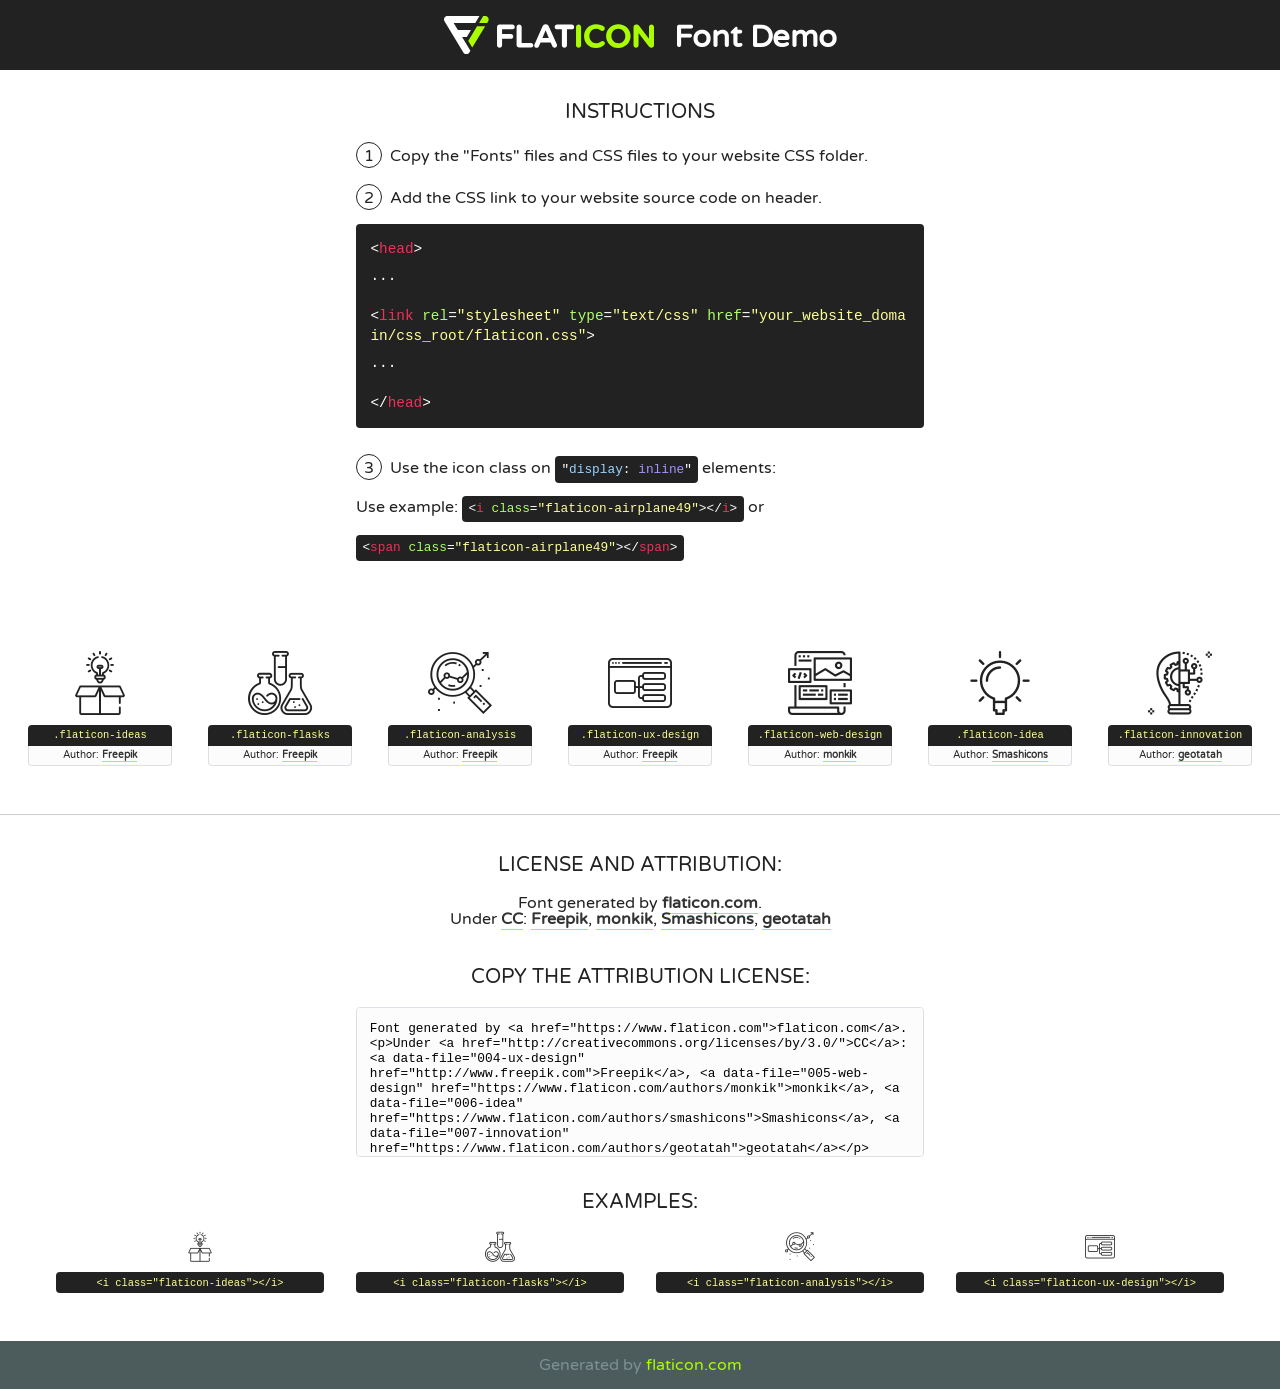
<file: fonts/flaticon/font/flaticon.html>
<!DOCTYPE html>
<!--
  Flaticon icon font: Flaticon
  Creation date: 20/03/2019 02:18
-->
<html>
<!DOCTYPE html>
<html>

<head>
    <title>Flaticon WebFont</title>
    <link href="http://fonts.googleapis.com/css?family=Varela+Round" rel="stylesheet" type="text/css" />
    <link rel="stylesheet" type="text/css" href="flaticon.css">
    <meta charset="UTF-8">
    <style>
    html, body, div, span, applet, object, iframe,
    h1, h2, h3, h4, h5, h6, p, blockquote, pre,
    a, abbr, acronym, address, big, cite, code,
    del, dfn, em, img, ins, kbd, q, s, samp,
    small, strike, strong, sub, sup, tt, var,
    b, u, i, center,
    dl, dt, dd, ol, ul, li,
    fieldset, form, label, legend,
    table, caption, tbody, tfoot, thead, tr, th, td,
    article, aside, canvas, details, embed, 
    figure, figcaption, footer, header, hgroup, 
    menu, nav, output, ruby, section, summary,
    time, mark, audio, video {
        margin: 0;
        padding: 0;
        border: 0;
        font-size: 100%;
        font: inherit;
        vertical-align: baseline;
    }
    /* HTML5 display-role reset for older browsers */
    article, aside, details, figcaption, figure, 
    footer, header, hgroup, menu, nav, section {
        display: block;
    }
    body {
        line-height: 1;
    }
    ol, ul {
        list-style: none;
    }
    blockquote, q {
        quotes: none;
    }
    blockquote:before, blockquote:after,
    q:before, q:after {
        content: '';
        content: none;
    }
    table {
        border-collapse: collapse;
        border-spacing: 0;
    }
    body {
        font-family: 'Varela Round', Helvetica, Arial, sans-serif;
        font-size: 16px;
        color: #222;
    }
    a {
        color: #333;
        border-bottom: 1px solid #a9fd00;
        font-weight: bold;
        text-decoration: none;
    }
    * {
        -moz-box-sizing: border-box;
        -webkit-box-sizing: border-box;
        box-sizing: border-box;
        margin: 0;
        padding: 0;
    }
    [class^="flaticon-"]:before, [class*=" flaticon-"]:before, [class^="flaticon-"]:after, [class*=" flaticon-"]:after {
        font-family: Flaticon;
        font-size: 30px;
        font-style: normal;
        margin-left: 20px;
        color: #333;
    }
    .wrapper {
        max-width: 600px;
        margin: auto;
        padding: 0 1em;
    }
    .title {
        font-size: 1.25em;
        text-align: center;
        margin-bottom: 1em;
        text-transform: uppercase;
    }
    header {
        text-align: center;
        background-color: #222;
        color: #fff;
        padding: 1em;
    }
    header .logo {
        width: 210px;
        height: 38px;
        display: inline-block;
        vertical-align: middle;
        margin-right: 1em;
        border: none;
    }
    header strong {
        font-size: 1.95em;
        font-weight: bold;
        vertical-align: middle;
        margin-top: 5px;
        display: inline-block;
    }
    .demo {
        margin: 2em auto;
        line-height: 1.25em;
    }
    .demo ul li {
        margin-bottom: 1em;
    }
    .demo ul li .num {
        color: #222;
        border-radius: 20px;
        display: inline-block;
        width: 26px;
        padding: 3px;
        height: 26px;
        text-align: center;
        margin-right: 0.5em;
        border: 1px solid #222;
    }
    .demo ul li code {
        background-color: #222;
        border-radius: 4px;
        padding: 0.25em 0.5em;
        display: inline-block;
        color: #fff;
        font-family: Consolas,Monaco,Lucida Console,Liberation Mono,DejaVu Sans Mono,Bitstream Vera Sans Mono,Courier New, monospace;
        font-weight: lighter;
        margin-top: 1em;
        font-size: 0.8em;
        word-break: break-all;
    }
    .demo ul li code.big {
        padding: 1em;
        font-size: 0.9em;
    }
    .demo ul li code .red {
        color: #EF3159;
    }
    .demo ul li code .green {
        color: #ACFF65;
    }
    .demo ul li code .yellow {
        color: #FFFF99;
    }
    .demo ul li code .blue {
        color: #99D3FF;
    }
    .demo ul li code .purple {
        color: #A295FF;
    }
    .demo ul li code .dots {
        margin-top: 0.5em;
        display: block;
    }
    #glyphs {
        border-bottom: 1px solid #ccc;
        padding: 2em 0;
        text-align: center;
    }
    .glyph {
        display: inline-block;
        width: 9em;
        margin: 1em;
        text-align: center;
        vertical-align: top;
        background: #FFF;
    }
    .glyph .glyph-icon {
        padding: 10px;
        display: block;
        font-family:"Flaticon";
        font-size: 64px;
        line-height: 1;
    }
    .glyph .glyph-icon:before {
        font-size: 64px;
        color: #222;
        margin-left: 0;
    }
    .class-name {
        font-size: 0.65em;
        background-color: #222;
        color: #fff;
        border-radius: 4px 4px 0 0;
        padding: 0.5em;
        color: #FFFF99;
        font-family: Consolas,Monaco,Lucida Console,Liberation Mono,DejaVu Sans Mono,Bitstream Vera Sans Mono,Courier New, monospace;
    }
    .author-name {
        font-size: 0.6em;
        background-color: #fcfcfd;
        border: 1px solid #DEDEE4;
        border-top: 0;
        border-radius: 0 0 4px 4px;
        padding: 0.5em;
    }
    .class-name:last-child {
        font-size: 10px;
        color:#888;
    }
    .class-name:last-child a {
        font-size: 10px;
        color:#555;
    }
    .class-name:last-child a:hover {
        color:#a9fd00;
    }
    .glyph > input {
        display: block;
        width: 100px;
        margin: 5px auto;
        text-align: center;
        font-size: 12px;
        cursor: text;
    }
    .glyph > input.icon-input {
        font-family:"Flaticon";
        font-size: 16px;
        margin-bottom: 10px;
    }
    .attribution .title {
        margin-top: 2em;
    }
    .attribution textarea {
        background-color: #fcfcfd;
        padding: 1em;
        border: none;
        box-shadow: none;
        border: 1px solid #DEDEE4;
        border-radius: 4px;
        resize: none;
        width: 100%;
        height: 150px;
        font-size: 0.8em;
        font-family: Consolas,Monaco,Lucida Console,Liberation Mono,DejaVu Sans Mono,Bitstream Vera Sans Mono,Courier New, monospace;
        -webkit-appearance: none;
    }
    .iconsuse {
        margin: 2em auto;
        text-align: center;
        max-width: 1200px;
    }
    .iconsuse:after {
        content: '';
        display: table;
        clear: both;
    }
    .iconsuse .image {
        float: left;
        width: 25%;
        padding: 0 1em;
    }
    .iconsuse .image p {
        margin-bottom: 1em;
    }
    .iconsuse .image span {
        display: block;
        font-size: 0.65em;
        background-color: #222;
        color: #fff;
        border-radius: 4px;
        padding: 0.5em;
        color: #FFFF99;
        margin-top: 1em;
        font-family: Consolas,Monaco,Lucida Console,Liberation Mono,DejaVu Sans Mono,Bitstream Vera Sans Mono,Courier New, monospace;
    }
    #footer {
        text-align: center;
        background-color: #4C5B5C;
        color: #7c9192;
        padding: 1em;
    }
    #footer a {
        border: none;
        color: #a9fd00;
        font-weight: normal;
    }
    @media (max-width: 960px) {
        .iconsuse .image {
            width: 50%;
        }
    }
    @media (max-width: 560px) {
        .iconsuse .image {
            width: 100%;
        }
    }
    </style>
</head>

<body class="characters-off">

    <header>
        <a href="https://www.flaticon.com" target="_blank" class="logo">
            <svg version="1.1" xmlns="http://www.w3.org/2000/svg" xmlns:xlink="http://www.w3.org/1999/xlink" xmlns:a="http://ns.adobe.com/AdobeSVGViewerExtensions/3.0/" viewBox="0 0 560.875 102.036" enable-background="new 0 0 560.875 102.036" xml:space="preserve">
                <defs>
                </defs>
                <g>
                    <g class="letters">
                        <path fill="#ffffff" d="M141.596,29.675c0-3.777,2.985-6.767,6.764-6.767h34.438c3.426,0,6.15,2.728,6.15,6.15
                        c0,3.43-2.724,6.149-6.15,6.149h-27.674v13.091h23.719c3.429,0,6.151,2.724,6.151,6.15c0,3.43-2.723,6.149-6.151,6.149h-23.719
                        v17.574c0,3.773-2.986,6.761-6.764,6.761c-3.779,0-6.764-2.989-6.764-6.761V29.675z"></path>
                        <path fill="#ffffff" d="M193.844,29.149c0-3.781,2.985-6.767,6.764-6.767c3.776,0,6.763,2.985,6.763,6.767v42.957h25.039
                        c3.426,0,6.149,2.726,6.149,6.153c0,3.425-2.723,6.15-6.149,6.15h-31.802c-3.779,0-6.764-2.986-6.764-6.768V29.149z"></path>
                        <path fill="#ffffff" d="M241.891,75.71l21.438-48.407c1.492-3.341,4.215-5.357,7.906-5.357h0.792
                        c3.686,0,6.323,2.017,7.815,5.357l21.439,48.407c0.436,0.967,0.701,1.845,0.701,2.723c0,3.602-2.809,6.501-6.414,6.501
                        c-3.161,0-5.269-1.845-6.499-4.655l-4.132-9.661h-27.059l-4.301,10.102c-1.144,2.631-3.426,4.214-6.237,4.214
                        c-3.517,0-6.24-2.81-6.24-6.325C241.1,77.64,241.451,76.677,241.891,75.71z M279.932,58.666l-8.521-20.297l-8.526,20.297H279.932
                        z"></path>
                        <path fill="#ffffff" d="M314.864,35.387H301.86c-3.429,0-6.239-2.813-6.239-6.238c0-3.429,2.811-6.24,6.239-6.24h39.533
                        c3.426,0,6.237,2.811,6.237,6.24c0,3.425-2.811,6.238-6.237,6.238h-13.001v42.785c0,3.773-2.99,6.761-6.764,6.761
                        c-3.779,0-6.764-2.989-6.764-6.761V35.387z"></path>
                        <path fill="#A9FD00" d="M352.615,29.149c0-3.781,2.985-6.767,6.767-6.767c3.774,0,6.761,2.985,6.761,6.767v49.024
                        c0,3.773-2.987,6.761-6.761,6.761c-3.781,0-6.767-2.989-6.767-6.761V29.149z"></path>
                        <path fill="#A9FD00" d="M374.132,53.836v-0.179c0-17.481,13.178-31.801,32.065-31.801c9.22,0,15.459,2.458,20.557,6.238
                        c1.402,1.054,2.637,2.985,2.637,5.357c0,3.692-2.985,6.59-6.681,6.59c-1.845,0-3.071-0.702-4.044-1.319
                        c-3.776-2.813-7.729-4.393-12.562-4.393c-10.364,0-17.831,8.611-17.831,19.154v0.173c0,10.542,7.291,19.329,17.831,19.329
                        c5.715,0,9.492-1.756,13.359-4.834c1.049-0.874,2.458-1.491,4.039-1.491c3.429,0,6.325,2.813,6.325,6.236
                        c0,2.106-1.056,3.78-2.282,4.834c-5.539,4.834-12.036,7.733-21.878,7.733C387.572,85.464,374.132,71.493,374.132,53.836z"></path>
                        <path fill="#A9FD00" d="M433.009,53.836v-0.179c0-17.481,13.79-31.801,32.766-31.801c18.981,0,32.592,14.143,32.592,31.628v0.173
                        c0,17.483-13.785,31.807-32.769,31.807C446.625,85.464,433.009,71.32,433.009,53.836z M484.224,53.836v-0.179
                        c0-10.539-7.725-19.326-18.626-19.326c-10.893,0-18.449,8.611-18.449,19.154v0.173c0,10.542,7.73,19.329,18.626,19.329
                        C476.676,72.986,484.224,64.378,484.224,53.836z"></path>
                        <path fill="#A9FD00" d="M506.233,29.321c0-3.774,2.99-6.763,6.767-6.763h1.401c3.252,0,5.183,1.583,7.029,3.953l26.093,34.265
                        V29.059c0-3.692,2.99-6.677,6.681-6.677c3.683,0,6.671,2.985,6.671,6.677v48.934c0,3.78-2.987,6.765-6.764,6.765h-0.436
                        c-3.257,0-5.188-1.581-7.034-3.953l-27.056-35.492v32.944c0,3.687-2.985,6.676-6.678,6.676c-3.683,0-6.673-2.989-6.673-6.676
                        V29.321z"></path>
                    </g>
                    <g class="insignia">
                        <path fill="#ffffff" d="M48.372,56.137h12.517l11.156-18.537H37.186L25.688,18.539h57.825L94.668,0H9.271
                        C5.925,0,2.842,1.801,1.198,4.716c-1.644,2.907-1.593,6.482,0.134,9.343l50.38,83.501c1.678,2.781,4.689,4.476,7.938,4.476
                        c3.246,0,6.257-1.695,7.935-4.476l2.898-4.804L48.372,56.137z"></path>
                        <g class="i">
                            <path fill="#A9FD00" d="M93.575,18.539h0.031v0.004l21.652,0.004l2.705-4.488c1.727-2.861,1.778-6.436,0.133-9.343
                            C116.454,1.801,113.371,0,110.026,0h-5.294L93.575,18.539z"></path>
                            <polygon fill="#A9FD00" points="88.291,27.356 64.725,66.486 75.519,84.404 109.942,27.356"></polygon>
                        </g>
                    </g>
                </g>
            </svg>
        </a>
        <strong>Font Demo</strong>
    </header>


    <section class="demo wrapper">

        <p class="title">Instructions</p>

        <ul>
            <li>
                <span class="num">1</span>Copy the "Fonts" files and CSS files to your website CSS folder.
            </li>
            <li>
                <span class="num">2</span>Add the CSS link to your website source code on header.
                <code class="big">
                    &lt;<span class="red">head</span>&gt;
                    <br/><span class="dots">...</span>
                    <br/>&lt;<span class="red">link</span> <span class="green">rel</span>=<span class="yellow">"stylesheet"</span> <span class="green">type</span>=<span class="yellow">"text/css"</span> <span class="green">href</span>=<span class="yellow">"your_website_domain/css_root/flaticon.css"</span>&gt;
                    <br/><span class="dots">...</span>
                    <br/>&lt;/<span class="red">head</span>&gt;
                </code>
            </li>

            <li>
                <p>
                    <span class="num">3</span>Use the icon class on <code>"<span class="blue">display</span>:<span class="purple"> inline</span>"</code> elements:
                    <br />
                    Use example: <code>&lt;<span class="red">i</span> <span class="green">class</span>=<span class="yellow">&quot;flaticon-airplane49&quot;</span>&gt;&lt;/<span class="red">i</span>&gt;</code> or <code>&lt;<span class="red">span</span> <span class="green">class</span>=<span class="yellow">&quot;flaticon-airplane49&quot;</span>&gt;&lt;/<span class="red">span</span>&gt;</code>
            </li>
        </ul>

    </section>




   <section id="glyphs">          
    
      
        <div class="glyph"><div class="glyph-icon flaticon-ideas"></div>
            <div class="class-name">.flaticon-ideas</div>
            <div class="author-name">Author: <a data-file="001-ideas" href="http://www.freepik.com">Freepik</a> </div> 
        </div>        
        
        <div class="glyph"><div class="glyph-icon flaticon-flasks"></div>
            <div class="class-name">.flaticon-flasks</div>
            <div class="author-name">Author: <a data-file="002-flasks" href="http://www.freepik.com">Freepik</a> </div> 
        </div>        
        
        <div class="glyph"><div class="glyph-icon flaticon-analysis"></div>
            <div class="class-name">.flaticon-analysis</div>
            <div class="author-name">Author: <a data-file="003-analysis" href="http://www.freepik.com">Freepik</a> </div> 
        </div>        
        
        <div class="glyph"><div class="glyph-icon flaticon-ux-design"></div>
            <div class="class-name">.flaticon-ux-design</div>
            <div class="author-name">Author: <a data-file="004-ux-design" href="http://www.freepik.com">Freepik</a> </div> 
        </div>        
        
        <div class="glyph"><div class="glyph-icon flaticon-web-design"></div>
            <div class="class-name">.flaticon-web-design</div>
            <div class="author-name">Author: <a data-file="005-web-design" href="https://www.flaticon.com/authors/monkik">monkik</a> </div> 
        </div>        
        
        <div class="glyph"><div class="glyph-icon flaticon-idea"></div>
            <div class="class-name">.flaticon-idea</div>
            <div class="author-name">Author: <a data-file="006-idea" href="https://www.flaticon.com/authors/smashicons">Smashicons</a> </div> 
        </div>        
        
        <div class="glyph"><div class="glyph-icon flaticon-innovation"></div>
            <div class="class-name">.flaticon-innovation</div>
            <div class="author-name">Author: <a data-file="007-innovation" href="https://www.flaticon.com/authors/geotatah">geotatah</a> </div> 
        </div>        
        

    </section>



    <section class="attribution wrapper"   style="text-align:center;">

      <div class="title">License and attribution:</div><div class="attrDiv">Font generated by <a href="https://www.flaticon.com">flaticon.com</a>. <div><p>Under <a href="http://creativecommons.org/licenses/by/3.0/">CC</a>: <a data-file="004-ux-design" href="http://www.freepik.com">Freepik</a>, <a data-file="005-web-design" href="https://www.flaticon.com/authors/monkik">monkik</a>, <a data-file="006-idea" href="https://www.flaticon.com/authors/smashicons">Smashicons</a>, <a data-file="007-innovation" href="https://www.flaticon.com/authors/geotatah">geotatah</a></p>  </div>
      </div>
      <div class="title">Copy the Attribution License:</div>

    <textarea onclick="this.focus();this.select();">Font generated by &lt;a href=&quot;https://www.flaticon.com&quot;&gt;flaticon.com&lt;/a&gt;. <p>Under <a href="http://creativecommons.org/licenses/by/3.0/">CC</a>: <a data-file="004-ux-design" href="http://www.freepik.com">Freepik</a>, <a data-file="005-web-design" href="https://www.flaticon.com/authors/monkik">monkik</a>, <a data-file="006-idea" href="https://www.flaticon.com/authors/smashicons">Smashicons</a>, <a data-file="007-innovation" href="https://www.flaticon.com/authors/geotatah">geotatah</a></p>  
     </textarea>

    </section>

    <section class="iconsuse">

          <div class="title">Examples:</div>            
             
            <div class="image">
                <p>
                    <i class="glyph-icon flaticon-ideas"></i> 
                    <span>&lt;i class=&quot;flaticon-ideas&quot;&gt;&lt;/i&gt;</span>
                </p>
            </div>
            
            <div class="image">
                <p>
                    <i class="glyph-icon flaticon-flasks"></i> 
                    <span>&lt;i class=&quot;flaticon-flasks&quot;&gt;&lt;/i&gt;</span>
                </p>
            </div>
            
            <div class="image">
                <p>
                    <i class="glyph-icon flaticon-analysis"></i> 
                    <span>&lt;i class=&quot;flaticon-analysis&quot;&gt;&lt;/i&gt;</span>
                </p>
            </div>
            
            <div class="image">
                <p>
                    <i class="glyph-icon flaticon-ux-design"></i> 
                    <span>&lt;i class=&quot;flaticon-ux-design&quot;&gt;&lt;/i&gt;</span>
                </p>
            </div>
                       
        </div>
                            
    </section>

<div id="footer">
    <div>Generated by <a href="https://www.flaticon.com">flaticon.com</a>
    </div>
</div>



</body>
</html>
</file>
<file: css/flaticon.css>
/*
  	Flaticon icon font: Flaticon
  	Creation date: 04/01/2019 13:45
  	*/


@font-face {
  font-family: "Flaticon";
  src: url("../fonts/flaticon/font/Flaticon.eot");
  src: url("../fonts/flaticon/font/Flaticon.eot?#iefix") format("embedded-opentype"),
       url("../fonts/flaticon/font/Flaticon.woff") format("woff"),
       url("../fonts/flaticon/font/Flaticon.ttf") format("truetype"),
       url("../fonts/flaticon/font/Flaticon.svg#Flaticon") format("svg");
  font-weight: normal;
  font-style: normal;
}

@media screen and (-webkit-min-device-pixel-ratio:0) {
  @font-face {
    font-family: "Flaticon";
    src: url("../fonts/flaticon/font/Flaticon.svg#Flaticon") format("svg");
  }
}

[class^="flaticon-"]:before, [class*=" flaticon-"]:before,
[class^="flaticon-"]:after, [class*=" flaticon-"]:after {   
  font-family: Flaticon;
  font-style: normal;
  font-weight: normal;
  font-variant: normal;
  text-transform: none;
  line-height: 1;

  /* Better Font Rendering =========== */
  -webkit-font-smoothing: antialiased;
  -moz-osx-font-smoothing: grayscale;
}

.flaticon-ideas:before { content: "\f100"; }
.flaticon-flasks:before { content: "\f101"; }
.flaticon-analysis:before { content: "\f102"; }
.flaticon-ux-design:before { content: "\f103"; }
.flaticon-web-design:before { content: "\f104"; }
.flaticon-idea:before { content: "\f105"; }
.flaticon-innovation:before { content: "\f106"; }
</file>
<file: css/icomoon.css>
@font-face {
  font-family: 'icomoon';
  src:  url('../fonts/icomoon/icomoon.eot?6tt51o');
  src:  url('../fonts/icomoon/icomoon.eot?6tt51o#iefix') format('embedded-opentype'),
    url('../fonts/icomoon/icomoon.ttf?6tt51o') format('truetype'),
    url('../fonts/icomoon/icomoon.woff?6tt51o') format('woff'),
    url('../fonts/icomoon/icomoon.svg?6tt51o#icomoon') format('svg');
  font-weight: normal;
  font-style: normal;
}

[class^="icon-"], [class*=" icon-"] {
  /* use !important to prevent issues with browser extensions that change fonts */
  font-family: 'icomoon' !important;
  speak: none;
  font-style: normal;
  font-weight: normal;
  font-variant: normal;
  text-transform: none;
  line-height: 1;

  /* Better Font Rendering =========== */
  -webkit-font-smoothing: antialiased;
  -moz-osx-font-smoothing: grayscale;
}

.icon-asterisk:before {
  content: "\f069";
}
.icon-plus:before {
  content: "\f067";
}
.icon-question:before {
  content: "\f128";
}
.icon-minus:before {
  content: "\f068";
}
.icon-glass:before {
  content: "\f000";
}
.icon-music:before {
  content: "\f001";
}
.icon-search:before {
  content: "\f002";
}
.icon-envelope-o:before {
  content: "\f003";
}
.icon-heart:before {
  content: "\f004";
}
.icon-star:before {
  content: "\f005";
}
.icon-star-o:before {
  content: "\f006";
}
.icon-user:before {
  content: "\f007";
}
.icon-film:before {
  content: "\f008";
}
.icon-th-large:before {
  content: "\f009";
}
.icon-th:before {
  content: "\f00a";
}
.icon-th-list:before {
  content: "\f00b";
}
.icon-check:before {
  content: "\f00c";
}
.icon-close:before {
  content: "\f00d";
}
.icon-remove:before {
  content: "\f00d";
}
.icon-times:before {
  content: "\f00d";
}
.icon-search-plus:before {
  content: "\f00e";
}
.icon-search-minus:before {
  content: "\f010";
}
.icon-power-off:before {
  content: "\f011";
}
.icon-signal:before {
  content: "\f012";
}
.icon-cog:before {
  content: "\f013";
}
.icon-gear:before {
  content: "\f013";
}
.icon-trash-o:before {
  content: "\f014";
}
.icon-home:before {
  content: "\f015";
}
.icon-file-o:before {
  content: "\f016";
}
.icon-clock-o:before {
  content: "\f017";
}
.icon-road:before {
  content: "\f018";
}
.icon-download:before {
  content: "\f019";
}
.icon-arrow-circle-o-down:before {
  content: "\f01a";
}
.icon-arrow-circle-o-up:before {
  content: "\f01b";
}
.icon-inbox:before {
  content: "\f01c";
}
.icon-play-circle-o:before {
  content: "\f01d";
}
.icon-repeat:before {
  content: "\f01e";
}
.icon-rotate-right:before {
  content: "\f01e";
}
.icon-refresh:before {
  content: "\f021";
}
.icon-list-alt:before {
  content: "\f022";
}
.icon-lock:before {
  content: "\f023";
}
.icon-flag:before {
  content: "\f024";
}
.icon-headphones:before {
  content: "\f025";
}
.icon-volume-off:before {
  content: "\f026";
}
.icon-volume-down:before {
  content: "\f027";
}
.icon-volume-up:before {
  content: "\f028";
}
.icon-qrcode:before {
  content: "\f029";
}
.icon-barcode:before {
  content: "\f02a";
}
.icon-tag:before {
  content: "\f02b";
}
.icon-tags:before {
  content: "\f02c";
}
.icon-book:before {
  content: "\f02d";
}
.icon-bookmark:before {
  content: "\f02e";
}
.icon-print:before {
  content: "\f02f";
}
.icon-camera:before {
  content: "\f030";
}
.icon-font:before {
  content: "\f031";
}
.icon-bold:before {
  content: "\f032";
}
.icon-italic:before {
  content: "\f033";
}
.icon-text-height:before {
  content: "\f034";
}
.icon-text-width:before {
  content: "\f035";
}
.icon-align-left:before {
  content: "\f036";
}
.icon-align-center:before {
  content: "\f037";
}
.icon-align-right:before {
  content: "\f038";
}
.icon-align-justify:before {
  content: "\f039";
}
.icon-list:before {
  content: "\f03a";
}
.icon-dedent:before {
  content: "\f03b";
}
.icon-outdent:before {
  content: "\f03b";
}
.icon-indent:before {
  content: "\f03c";
}
.icon-video-camera:before {
  content: "\f03d";
}
.icon-image:before {
  content: "\f03e";
}
.icon-photo:before {
  content: "\f03e";
}
.icon-picture-o:before {
  content: "\f03e";
}
.icon-pencil:before {
  content: "\f040";
}
.icon-map-marker:before {
  content: "\f041";
}
.icon-adjust:before {
  content: "\f042";
}
.icon-tint:before {
  content: "\f043";
}
.icon-edit:before {
  content: "\f044";
}
.icon-pencil-square-o:before {
  content: "\f044";
}
.icon-share-square-o:before {
  content: "\f045";
}
.icon-check-square-o:before {
  content: "\f046";
}
.icon-arrows:before {
  content: "\f047";
}
.icon-step-backward:before {
  content: "\f048";
}
.icon-fast-backward:before {
  content: "\f049";
}
.icon-backward:before {
  content: "\f04a";
}
.icon-play:before {
  content: "\f04b";
}
.icon-pause:before {
  content: "\f04c";
}
.icon-stop:before {
  content: "\f04d";
}
.icon-forward:before {
  content: "\f04e";
}
.icon-fast-forward:before {
  content: "\f050";
}
.icon-step-forward:before {
  content: "\f051";
}
.icon-eject:before {
  content: "\f052";
}
.icon-chevron-left:before {
  content: "\f053";
}
.icon-chevron-right:before {
  content: "\f054";
}
.icon-plus-circle:before {
  content: "\f055";
}
.icon-minus-circle:before {
  content: "\f056";
}
.icon-times-circle:before {
  content: "\f057";
}
.icon-check-circle:before {
  content: "\f058";
}
.icon-question-circle:before {
  content: "\f059";
}
.icon-info-circle:before {
  content: "\f05a";
}
.icon-crosshairs:before {
  content: "\f05b";
}
.icon-times-circle-o:before {
  content: "\f05c";
}
.icon-check-circle-o:before {
  content: "\f05d";
}
.icon-ban:before {
  content: "\f05e";
}
.icon-arrow-left:before {
  content: "\f060";
}
.icon-arrow-right:before {
  content: "\f061";
}
.icon-arrow-up:before {
  content: "\f062";
}
.icon-arrow-down:before {
  content: "\f063";
}
.icon-mail-forward:before {
  content: "\f064";
}
.icon-share:before {
  content: "\f064";
}
.icon-expand:before {
  content: "\f065";
}
.icon-compress:before {
  content: "\f066";
}
.icon-exclamation-circle:before {
  content: "\f06a";
}
.icon-gift:before {
  content: "\f06b";
}
.icon-leaf:before {
  content: "\f06c";
}
.icon-fire:before {
  content: "\f06d";
}
.icon-eye:before {
  content: "\f06e";
}
.icon-eye-slash:before {
  content: "\f070";
}
.icon-exclamation-triangle:before {
  content: "\f071";
}
.icon-warning:before {
  content: "\f071";
}
.icon-plane:before {
  content: "\f072";
}
.icon-calendar:before {
  content: "\f073";
}
.icon-random:before {
  content: "\f074";
}
.icon-comment:before {
  content: "\f075";
}
.icon-magnet:before {
  content: "\f076";
}
.icon-chevron-up:before {
  content: "\f077";
}
.icon-chevron-down:before {
  content: "\f078";
}
.icon-retweet:before {
  content: "\f079";
}
.icon-shopping-cart:before {
  content: "\f07a";
}
.icon-folder:before {
  content: "\f07b";
}
.icon-folder-open:before {
  content: "\f07c";
}
.icon-arrows-v:before {
  content: "\f07d";
}
.icon-arrows-h:before {
  content: "\f07e";
}
.icon-bar-chart:before {
  content: "\f080";
}
.icon-bar-chart-o:before {
  content: "\f080";
}
.icon-twitter-square:before {
  content: "\f081";
}
.icon-facebook-square:before {
  content: "\f082";
}
.icon-camera-retro:before {
  content: "\f083";
}
.icon-key:before {
  content: "\f084";
}
.icon-cogs:before {
  content: "\f085";
}
.icon-gears:before {
  content: "\f085";
}
.icon-comments:before {
  content: "\f086";
}
.icon-thumbs-o-up:before {
  content: "\f087";
}
.icon-thumbs-o-down:before {
  content: "\f088";
}
.icon-star-half:before {
  content: "\f089";
}
.icon-heart-o:before {
  content: "\f08a";
}
.icon-sign-out:before {
  content: "\f08b";
}
.icon-linkedin-square:before {
  content: "\f08c";
}
.icon-thumb-tack:before {
  content: "\f08d";
}
.icon-external-link:before {
  content: "\f08e";
}
.icon-sign-in:before {
  content: "\f090";
}
.icon-trophy:before {
  content: "\f091";
}
.icon-github-square:before {
  content: "\f092";
}
.icon-upload:before {
  content: "\f093";
}
.icon-lemon-o:before {
  content: "\f094";
}
.icon-phone:before {
  content: "\f095";
}
.icon-square-o:before {
  content: "\f096";
}
.icon-bookmark-o:before {
  content: "\f097";
}
.icon-phone-square:before {
  content: "\f098";
}
.icon-twitter:before {
  content: "\f099";
}
.icon-facebook:before {
  content: "\f09a";
}
.icon-facebook-f:before {
  content: "\f09a";
}
.icon-github:before {
  content: "\f09b";
}
.icon-unlock:before {
  content: "\f09c";
}
.icon-credit-card:before {
  content: "\f09d";
}
.icon-feed:before {
  content: "\f09e";
}
.icon-rss:before {
  content: "\f09e";
}
.icon-hdd-o:before {
  content: "\f0a0";
}
.icon-bullhorn:before {
  content: "\f0a1";
}
.icon-bell-o:before {
  content: "\f0a2";
}
.icon-certificate:before {
  content: "\f0a3";
}
.icon-hand-o-right:before {
  content: "\f0a4";
}
.icon-hand-o-left:before {
  content: "\f0a5";
}
.icon-hand-o-up:before {
  content: "\f0a6";
}
.icon-hand-o-down:before {
  content: "\f0a7";
}
.icon-arrow-circle-left:before {
  content: "\f0a8";
}
.icon-arrow-circle-right:before {
  content: "\f0a9";
}
.icon-arrow-circle-up:before {
  content: "\f0aa";
}
.icon-arrow-circle-down:before {
  content: "\f0ab";
}
.icon-globe:before {
  content: "\f0ac";
}
.icon-wrench:before {
  content: "\f0ad";
}
.icon-tasks:before {
  content: "\f0ae";
}
.icon-filter:before {
  content: "\f0b0";
}
.icon-briefcase:before {
  content: "\f0b1";
}
.icon-arrows-alt:before {
  content: "\f0b2";
}
.icon-group:before {
  content: "\f0c0";
}
.icon-users:before {
  content: "\f0c0";
}
.icon-chain:before {
  content: "\f0c1";
}
.icon-link:before {
  content: "\f0c1";
}
.icon-cloud:before {
  content: "\f0c2";
}
.icon-flask:before {
  content: "\f0c3";
}
.icon-cut:before {
  content: "\f0c4";
}
.icon-scissors:before {
  content: "\f0c4";
}
.icon-copy:before {
  content: "\f0c5";
}
.icon-files-o:before {
  content: "\f0c5";
}
.icon-paperclip:before {
  content: "\f0c6";
}
.icon-floppy-o:before {
  content: "\f0c7";
}
.icon-save:before {
  content: "\f0c7";
}
.icon-square:before {
  content: "\f0c8";
}
.icon-bars:before {
  content: "\f0c9";
}
.icon-navicon:before {
  content: "\f0c9";
}
.icon-reorder:before {
  content: "\f0c9";
}
.icon-list-ul:before {
  content: "\f0ca";
}
.icon-list-ol:before {
  content: "\f0cb";
}
.icon-strikethrough:before {
  content: "\f0cc";
}
.icon-underline:before {
  content: "\f0cd";
}
.icon-table:before {
  content: "\f0ce";
}
.icon-magic:before {
  content: "\f0d0";
}
.icon-truck:before {
  content: "\f0d1";
}
.icon-pinterest:before {
  content: "\f0d2";
}
.icon-pinterest-square:before {
  content: "\f0d3";
}
.icon-google-plus-square:before {
  content: "\f0d4";
}
.icon-google-plus:before {
  content: "\f0d5";
}
.icon-money:before {
  content: "\f0d6";
}
.icon-caret-down:before {
  content: "\f0d7";
}
.icon-caret-up:before {
  content: "\f0d8";
}
.icon-caret-left:before {
  content: "\f0d9";
}
.icon-caret-right:before {
  content: "\f0da";
}
.icon-columns:before {
  content: "\f0db";
}
.icon-sort:before {
  content: "\f0dc";
}
.icon-unsorted:before {
  content: "\f0dc";
}
.icon-sort-desc:before {
  content: "\f0dd";
}
.icon-sort-down:before {
  content: "\f0dd";
}
.icon-sort-asc:before {
  content: "\f0de";
}
.icon-sort-up:before {
  content: "\f0de";
}
.icon-envelope:before {
  content: "\f0e0";
}
.icon-linkedin:before {
  content: "\f0e1";
}
.icon-rotate-left:before {
  content: "\f0e2";
}
.icon-undo:before {
  content: "\f0e2";
}
.icon-gavel:before {
  content: "\f0e3";
}
.icon-legal:before {
  content: "\f0e3";
}
.icon-dashboard:before {
  content: "\f0e4";
}
.icon-tachometer:before {
  content: "\f0e4";
}
.icon-comment-o:before {
  content: "\f0e5";
}
.icon-comments-o:before {
  content: "\f0e6";
}
.icon-bolt:before {
  content: "\f0e7";
}
.icon-flash:before {
  content: "\f0e7";
}
.icon-sitemap:before {
  content: "\f0e8";
}
.icon-umbrella:before {
  content: "\f0e9";
}
.icon-clipboard:before {
  content: "\f0ea";
}
.icon-paste:before {
  content: "\f0ea";
}
.icon-lightbulb-o:before {
  content: "\f0eb";
}
.icon-exchange:before {
  content: "\f0ec";
}
.icon-cloud-download:before {
  content: "\f0ed";
}
.icon-cloud-upload:before {
  content: "\f0ee";
}
.icon-user-md:before {
  content: "\f0f0";
}
.icon-stethoscope:before {
  content: "\f0f1";
}
.icon-suitcase:before {
  content: "\f0f2";
}
.icon-bell:before {
  content: "\f0f3";
}
.icon-coffee:before {
  content: "\f0f4";
}
.icon-cutlery:before {
  content: "\f0f5";
}
.icon-file-text-o:before {
  content: "\f0f6";
}
.icon-building-o:before {
  content: "\f0f7";
}
.icon-hospital-o:before {
  content: "\f0f8";
}
.icon-ambulance:before {
  content: "\f0f9";
}
.icon-medkit:before {
  content: "\f0fa";
}
.icon-fighter-jet:before {
  content: "\f0fb";
}
.icon-beer:before {
  content: "\f0fc";
}
.icon-h-square:before {
  content: "\f0fd";
}
.icon-plus-square:before {
  content: "\f0fe";
}
.icon-angle-double-left:before {
  content: "\f100";
}
.icon-angle-double-right:before {
  content: "\f101";
}
.icon-angle-double-up:before {
  content: "\f102";
}
.icon-angle-double-down:before {
  content: "\f103";
}
.icon-angle-left:before {
  content: "\f104";
}
.icon-angle-right:before {
  content: "\f105";
}
.icon-angle-up:before {
  content: "\f106";
}
.icon-angle-down:before {
  content: "\f107";
}
.icon-desktop:before {
  content: "\f108";
}
.icon-laptop:before {
  content: "\f109";
}
.icon-tablet:before {
  content: "\f10a";
}
.icon-mobile:before {
  content: "\f10b";
}
.icon-mobile-phone:before {
  content: "\f10b";
}
.icon-circle-o:before {
  content: "\f10c";
}
.icon-quote-left:before {
  content: "\f10d";
}
.icon-quote-right:before {
  content: "\f10e";
}
.icon-spinner:before {
  content: "\f110";
}
.icon-circle:before {
  content: "\f111";
}
.icon-mail-reply:before {
  content: "\f112";
}
.icon-reply:before {
  content: "\f112";
}
.icon-github-alt:before {
  content: "\f113";
}
.icon-folder-o:before {
  content: "\f114";
}
.icon-folder-open-o:before {
  content: "\f115";
}
.icon-smile-o:before {
  content: "\f118";
}
.icon-frown-o:before {
  content: "\f119";
}
.icon-meh-o:before {
  content: "\f11a";
}
.icon-gamepad:before {
  content: "\f11b";
}
.icon-keyboard-o:before {
  content: "\f11c";
}
.icon-flag-o:before {
  content: "\f11d";
}
.icon-flag-checkered:before {
  content: "\f11e";
}
.icon-terminal:before {
  content: "\f120";
}
.icon-code:before {
  content: "\f121";
}
.icon-mail-reply-all:before {
  content: "\f122";
}
.icon-reply-all:before {
  content: "\f122";
}
.icon-star-half-empty:before {
  content: "\f123";
}
.icon-star-half-full:before {
  content: "\f123";
}
.icon-star-half-o:before {
  content: "\f123";
}
.icon-location-arrow:before {
  content: "\f124";
}
.icon-crop:before {
  content: "\f125";
}
.icon-code-fork:before {
  content: "\f126";
}
.icon-chain-broken:before {
  content: "\f127";
}
.icon-unlink:before {
  content: "\f127";
}
.icon-info:before {
  content: "\f129";
}
.icon-exclamation:before {
  content: "\f12a";
}
.icon-superscript:before {
  content: "\f12b";
}
.icon-subscript:before {
  content: "\f12c";
}
.icon-eraser:before {
  content: "\f12d";
}
.icon-puzzle-piece:before {
  content: "\f12e";
}
.icon-microphone:before {
  content: "\f130";
}
.icon-microphone-slash:before {
  content: "\f131";
}
.icon-shield:before {
  content: "\f132";
}
.icon-calendar-o:before {
  content: "\f133";
}
.icon-fire-extinguisher:before {
  content: "\f134";
}
.icon-rocket:before {
  content: "\f135";
}
.icon-maxcdn:before {
  content: "\f136";
}
.icon-chevron-circle-left:before {
  content: "\f137";
}
.icon-chevron-circle-right:before {
  content: "\f138";
}
.icon-chevron-circle-up:before {
  content: "\f139";
}
.icon-chevron-circle-down:before {
  content: "\f13a";
}
.icon-html5:before {
  content: "\f13b";
}
.icon-css3:before {
  content: "\f13c";
}
.icon-anchor:before {
  content: "\f13d";
}
.icon-unlock-alt:before {
  content: "\f13e";
}
.icon-bullseye:before {
  content: "\f140";
}
.icon-ellipsis-h:before {
  content: "\f141";
}
.icon-ellipsis-v:before {
  content: "\f142";
}
.icon-rss-square:before {
  content: "\f143";
}
.icon-play-circle:before {
  content: "\f144";
}
.icon-ticket:before {
  content: "\f145";
}
.icon-minus-square:before {
  content: "\f146";
}
.icon-minus-square-o:before {
  content: "\f147";
}
.icon-level-up:before {
  content: "\f148";
}
.icon-level-down:before {
  content: "\f149";
}
.icon-check-square:before {
  content: "\f14a";
}
.icon-pencil-square:before {
  content: "\f14b";
}
.icon-external-link-square:before {
  content: "\f14c";
}
.icon-share-square:before {
  content: "\f14d";
}
.icon-compass:before {
  content: "\f14e";
}
.icon-caret-square-o-down:before {
  content: "\f150";
}
.icon-toggle-down:before {
  content: "\f150";
}
.icon-caret-square-o-up:before {
  content: "\f151";
}
.icon-toggle-up:before {
  content: "\f151";
}
.icon-caret-square-o-right:before {
  content: "\f152";
}
.icon-toggle-right:before {
  content: "\f152";
}
.icon-eur:before {
  content: "\f153";
}
.icon-euro:before {
  content: "\f153";
}
.icon-gbp:before {
  content: "\f154";
}
.icon-dollar:before {
  content: "\f155";
}
.icon-usd:before {
  content: "\f155";
}
.icon-inr:before {
  content: "\f156";
}
.icon-rupee:before {
  content: "\f156";
}
.icon-cny:before {
  content: "\f157";
}
.icon-jpy:before {
  content: "\f157";
}
.icon-rmb:before {
  content: "\f157";
}
.icon-yen:before {
  content: "\f157";
}
.icon-rouble:before {
  content: "\f158";
}
.icon-rub:before {
  content: "\f158";
}
.icon-ruble:before {
  content: "\f158";
}
.icon-krw:before {
  content: "\f159";
}
.icon-won:before {
  content: "\f159";
}
.icon-bitcoin:before {
  content: "\f15a";
}
.icon-btc:before {
  content: "\f15a";
}
.icon-file:before {
  content: "\f15b";
}
.icon-file-text:before {
  content: "\f15c";
}
.icon-sort-alpha-asc:before {
  content: "\f15d";
}
.icon-sort-alpha-desc:before {
  content: "\f15e";
}
.icon-sort-amount-asc:before {
  content: "\f160";
}
.icon-sort-amount-desc:before {
  content: "\f161";
}
.icon-sort-numeric-asc:before {
  content: "\f162";
}
.icon-sort-numeric-desc:before {
  content: "\f163";
}
.icon-thumbs-up:before {
  content: "\f164";
}
.icon-thumbs-down:before {
  content: "\f165";
}
.icon-youtube-square:before {
  content: "\f166";
}
.icon-youtube:before {
  content: "\f167";
}
.icon-xing:before {
  content: "\f168";
}
.icon-xing-square:before {
  content: "\f169";
}
.icon-youtube-play:before {
  content: "\f16a";
}
.icon-dropbox:before {
  content: "\f16b";
}
.icon-stack-overflow:before {
  content: "\f16c";
}
.icon-instagram:before {
  content: "\f16d";
}
.icon-flickr:before {
  content: "\f16e";
}
.icon-adn:before {
  content: "\f170";
}
.icon-bitbucket:before {
  content: "\f171";
}
.icon-bitbucket-square:before {
  content: "\f172";
}
.icon-tumblr:before {
  content: "\f173";
}
.icon-tumblr-square:before {
  content: "\f174";
}
.icon-long-arrow-down:before {
  content: "\f175";
}
.icon-long-arrow-up:before {
  content: "\f176";
}
.icon-long-arrow-left:before {
  content: "\f177";
}
.icon-long-arrow-right:before {
  content: "\f178";
}
.icon-apple:before {
  content: "\f179";
}
.icon-windows:before {
  content: "\f17a";
}
.icon-android:before {
  content: "\f17b";
}
.icon-linux:before {
  content: "\f17c";
}
.icon-dribbble:before {
  content: "\f17d";
}
.icon-skype:before {
  content: "\f17e";
}
.icon-foursquare:before {
  content: "\f180";
}
.icon-trello:before {
  content: "\f181";
}
.icon-female:before {
  content: "\f182";
}
.icon-male:before {
  content: "\f183";
}
.icon-gittip:before {
  content: "\f184";
}
.icon-gratipay:before {
  content: "\f184";
}
.icon-sun-o:before {
  content: "\f185";
}
.icon-moon-o:before {
  content: "\f186";
}
.icon-archive:before {
  content: "\f187";
}
.icon-bug:before {
  content: "\f188";
}
.icon-vk:before {
  content: "\f189";
}
.icon-weibo:before {
  content: "\f18a";
}
.icon-renren:before {
  content: "\f18b";
}
.icon-pagelines:before {
  content: "\f18c";
}
.icon-stack-exchange:before {
  content: "\f18d";
}
.icon-arrow-circle-o-right:before {
  content: "\f18e";
}
.icon-arrow-circle-o-left:before {
  content: "\f190";
}
.icon-caret-square-o-left:before {
  content: "\f191";
}
.icon-toggle-left:before {
  content: "\f191";
}
.icon-dot-circle-o:before {
  content: "\f192";
}
.icon-wheelchair:before {
  content: "\f193";
}
.icon-vimeo-square:before {
  content: "\f194";
}
.icon-try:before {
  content: "\f195";
}
.icon-turkish-lira:before {
  content: "\f195";
}
.icon-plus-square-o:before {
  content: "\f196";
}
.icon-space-shuttle:before {
  content: "\f197";
}
.icon-slack:before {
  content: "\f198";
}
.icon-envelope-square:before {
  content: "\f199";
}
.icon-wordpress:before {
  content: "\f19a";
}
.icon-openid:before {
  content: "\f19b";
}
.icon-bank:before {
  content: "\f19c";
}
.icon-institution:before {
  content: "\f19c";
}
.icon-university:before {
  content: "\f19c";
}
.icon-graduation-cap:before {
  content: "\f19d";
}
.icon-mortar-board:before {
  content: "\f19d";
}
.icon-yahoo:before {
  content: "\f19e";
}
.icon-google:before {
  content: "\f1a0";
}
.icon-reddit:before {
  content: "\f1a1";
}
.icon-reddit-square:before {
  content: "\f1a2";
}
.icon-stumbleupon-circle:before {
  content: "\f1a3";
}
.icon-stumbleupon:before {
  content: "\f1a4";
}
.icon-delicious:before {
  content: "\f1a5";
}
.icon-digg:before {
  content: "\f1a6";
}
.icon-pied-piper-pp:before {
  content: "\f1a7";
}
.icon-pied-piper-alt:before {
  content: "\f1a8";
}
.icon-drupal:before {
  content: "\f1a9";
}
.icon-joomla:before {
  content: "\f1aa";
}
.icon-language:before {
  content: "\f1ab";
}
.icon-fax:before {
  content: "\f1ac";
}
.icon-building:before {
  content: "\f1ad";
}
.icon-child:before {
  content: "\f1ae";
}
.icon-paw:before {
  content: "\f1b0";
}
.icon-spoon:before {
  content: "\f1b1";
}
.icon-cube:before {
  content: "\f1b2";
}
.icon-cubes:before {
  content: "\f1b3";
}
.icon-behance:before {
  content: "\f1b4";
}
.icon-behance-square:before {
  content: "\f1b5";
}
.icon-steam:before {
  content: "\f1b6";
}
.icon-steam-square:before {
  content: "\f1b7";
}
.icon-recycle:before {
  content: "\f1b8";
}
.icon-automobile:before {
  content: "\f1b9";
}
.icon-car:before {
  content: "\f1b9";
}
.icon-cab:before {
  content: "\f1ba";
}
.icon-taxi:before {
  content: "\f1ba";
}
.icon-tree:before {
  content: "\f1bb";
}
.icon-spotify:before {
  content: "\f1bc";
}
.icon-deviantart:before {
  content: "\f1bd";
}
.icon-soundcloud:before {
  content: "\f1be";
}
.icon-database:before {
  content: "\f1c0";
}
.icon-file-pdf-o:before {
  content: "\f1c1";
}
.icon-file-word-o:before {
  content: "\f1c2";
}
.icon-file-excel-o:before {
  content: "\f1c3";
}
.icon-file-powerpoint-o:before {
  content: "\f1c4";
}
.icon-file-image-o:before {
  content: "\f1c5";
}
.icon-file-photo-o:before {
  content: "\f1c5";
}
.icon-file-picture-o:before {
  content: "\f1c5";
}
.icon-file-archive-o:before {
  content: "\f1c6";
}
.icon-file-zip-o:before {
  content: "\f1c6";
}
.icon-file-audio-o:before {
  content: "\f1c7";
}
.icon-file-sound-o:before {
  content: "\f1c7";
}
.icon-file-movie-o:before {
  content: "\f1c8";
}
.icon-file-video-o:before {
  content: "\f1c8";
}
.icon-file-code-o:before {
  content: "\f1c9";
}
.icon-vine:before {
  content: "\f1ca";
}
.icon-codepen:before {
  content: "\f1cb";
}
.icon-jsfiddle:before {
  content: "\f1cc";
}
.icon-life-bouy:before {
  content: "\f1cd";
}
.icon-life-buoy:before {
  content: "\f1cd";
}
.icon-life-ring:before {
  content: "\f1cd";
}
.icon-life-saver:before {
  content: "\f1cd";
}
.icon-support:before {
  content: "\f1cd";
}
.icon-circle-o-notch:before {
  content: "\f1ce";
}
.icon-ra:before {
  content: "\f1d0";
}
.icon-rebel:before {
  content: "\f1d0";
}
.icon-resistance:before {
  content: "\f1d0";
}
.icon-empire:before {
  content: "\f1d1";
}
.icon-ge:before {
  content: "\f1d1";
}
.icon-git-square:before {
  content: "\f1d2";
}
.icon-git:before {
  content: "\f1d3";
}
.icon-hacker-news:before {
  content: "\f1d4";
}
.icon-y-combinator-square:before {
  content: "\f1d4";
}
.icon-yc-square:before {
  content: "\f1d4";
}
.icon-tencent-weibo:before {
  content: "\f1d5";
}
.icon-qq:before {
  content: "\f1d6";
}
.icon-wechat:before {
  content: "\f1d7";
}
.icon-weixin:before {
  content: "\f1d7";
}
.icon-paper-plane:before {
  content: "\f1d8";
}
.icon-send:before {
  content: "\f1d8";
}
.icon-paper-plane-o:before {
  content: "\f1d9";
}
.icon-send-o:before {
  content: "\f1d9";
}
.icon-history:before {
  content: "\f1da";
}
.icon-circle-thin:before {
  content: "\f1db";
}
.icon-header:before {
  content: "\f1dc";
}
.icon-paragraph:before {
  content: "\f1dd";
}
.icon-sliders:before {
  content: "\f1de";
}
.icon-share-alt:before {
  content: "\f1e0";
}
.icon-share-alt-square:before {
  content: "\f1e1";
}
.icon-bomb:before {
  content: "\f1e2";
}
.icon-futbol-o:before {
  content: "\f1e3";
}
.icon-soccer-ball-o:before {
  content: "\f1e3";
}
.icon-tty:before {
  content: "\f1e4";
}
.icon-binoculars:before {
  content: "\f1e5";
}
.icon-plug:before {
  content: "\f1e6";
}
.icon-slideshare:before {
  content: "\f1e7";
}
.icon-twitch:before {
  content: "\f1e8";
}
.icon-yelp:before {
  content: "\f1e9";
}
.icon-newspaper-o:before {
  content: "\f1ea";
}
.icon-wifi:before {
  content: "\f1eb";
}
.icon-calculator:before {
  content: "\f1ec";
}
.icon-paypal:before {
  content: "\f1ed";
}
.icon-google-wallet:before {
  content: "\f1ee";
}
.icon-cc-visa:before {
  content: "\f1f0";
}
.icon-cc-mastercard:before {
  content: "\f1f1";
}
.icon-cc-discover:before {
  content: "\f1f2";
}
.icon-cc-amex:before {
  content: "\f1f3";
}
.icon-cc-paypal:before {
  content: "\f1f4";
}
.icon-cc-stripe:before {
  content: "\f1f5";
}
.icon-bell-slash:before {
  content: "\f1f6";
}
.icon-bell-slash-o:before {
  content: "\f1f7";
}
.icon-trash:before {
  content: "\f1f8";
}
.icon-copyright:before {
  content: "\f1f9";
}
.icon-at:before {
  content: "\f1fa";
}
.icon-eyedropper:before {
  content: "\f1fb";
}
.icon-paint-brush:before {
  content: "\f1fc";
}
.icon-birthday-cake:before {
  content: "\f1fd";
}
.icon-area-chart:before {
  content: "\f1fe";
}
.icon-pie-chart:before {
  content: "\f200";
}
.icon-line-chart:before {
  content: "\f201";
}
.icon-lastfm:before {
  content: "\f202";
}
.icon-lastfm-square:before {
  content: "\f203";
}
.icon-toggle-off:before {
  content: "\f204";
}
.icon-toggle-on:before {
  content: "\f205";
}
.icon-bicycle:before {
  content: "\f206";
}
.icon-bus:before {
  content: "\f207";
}
.icon-ioxhost:before {
  content: "\f208";
}
.icon-angellist:before {
  content: "\f209";
}
.icon-cc:before {
  content: "\f20a";
}
.icon-ils:before {
  content: "\f20b";
}
.icon-shekel:before {
  content: "\f20b";
}
.icon-sheqel:before {
  content: "\f20b";
}
.icon-meanpath:before {
  content: "\f20c";
}
.icon-buysellads:before {
  content: "\f20d";
}
.icon-connectdevelop:before {
  content: "\f20e";
}
.icon-dashcube:before {
  content: "\f210";
}
.icon-forumbee:before {
  content: "\f211";
}
.icon-leanpub:before {
  content: "\f212";
}
.icon-sellsy:before {
  content: "\f213";
}
.icon-shirtsinbulk:before {
  content: "\f214";
}
.icon-simplybuilt:before {
  content: "\f215";
}
.icon-skyatlas:before {
  content: "\f216";
}
.icon-cart-plus:before {
  content: "\f217";
}
.icon-cart-arrow-down:before {
  content: "\f218";
}
.icon-diamond:before {
  content: "\f219";
}
.icon-ship:before {
  content: "\f21a";
}
.icon-user-secret:before {
  content: "\f21b";
}
.icon-motorcycle:before {
  content: "\f21c";
}
.icon-street-view:before {
  content: "\f21d";
}
.icon-heartbeat:before {
  content: "\f21e";
}
.icon-venus:before {
  content: "\f221";
}
.icon-mars:before {
  content: "\f222";
}
.icon-mercury:before {
  content: "\f223";
}
.icon-intersex:before {
  content: "\f224";
}
.icon-transgender:before {
  content: "\f224";
}
.icon-transgender-alt:before {
  content: "\f225";
}
.icon-venus-double:before {
  content: "\f226";
}
.icon-mars-double:before {
  content: "\f227";
}
.icon-venus-mars:before {
  content: "\f228";
}
.icon-mars-stroke:before {
  content: "\f229";
}
.icon-mars-stroke-v:before {
  content: "\f22a";
}
.icon-mars-stroke-h:before {
  content: "\f22b";
}
.icon-neuter:before {
  content: "\f22c";
}
.icon-genderless:before {
  content: "\f22d";
}
.icon-facebook-official:before {
  content: "\f230";
}
.icon-pinterest-p:before {
  content: "\f231";
}
.icon-whatsapp:before {
  content: "\f232";
}
.icon-server:before {
  content: "\f233";
}
.icon-user-plus:before {
  content: "\f234";
}
.icon-user-times:before {
  content: "\f235";
}
.icon-bed:before {
  content: "\f236";
}
.icon-hotel:before {
  content: "\f236";
}
.icon-viacoin:before {
  content: "\f237";
}
.icon-train:before {
  content: "\f238";
}
.icon-subway:before {
  content: "\f239";
}
.icon-medium:before {
  content: "\f23a";
}
.icon-y-combinator:before {
  content: "\f23b";
}
.icon-yc:before {
  content: "\f23b";
}
.icon-optin-monster:before {
  content: "\f23c";
}
.icon-opencart:before {
  content: "\f23d";
}
.icon-expeditedssl:before {
  content: "\f23e";
}
.icon-battery:before {
  content: "\f240";
}
.icon-battery-4:before {
  content: "\f240";
}
.icon-battery-full:before {
  content: "\f240";
}
.icon-battery-3:before {
  content: "\f241";
}
.icon-battery-three-quarters:before {
  content: "\f241";
}
.icon-battery-2:before {
  content: "\f242";
}
.icon-battery-half:before {
  content: "\f242";
}
.icon-battery-1:before {
  content: "\f243";
}
.icon-battery-quarter:before {
  content: "\f243";
}
.icon-battery-0:before {
  content: "\f244";
}
.icon-battery-empty:before {
  content: "\f244";
}
.icon-mouse-pointer:before {
  content: "\f245";
}
.icon-i-cursor:before {
  content: "\f246";
}
.icon-object-group:before {
  content: "\f247";
}
.icon-object-ungroup:before {
  content: "\f248";
}
.icon-sticky-note:before {
  content: "\f249";
}
.icon-sticky-note-o:before {
  content: "\f24a";
}
.icon-cc-jcb:before {
  content: "\f24b";
}
.icon-cc-diners-club:before {
  content: "\f24c";
}
.icon-clone:before {
  content: "\f24d";
}
.icon-balance-scale:before {
  content: "\f24e";
}
.icon-hourglass-o:before {
  content: "\f250";
}
.icon-hourglass-1:before {
  content: "\f251";
}
.icon-hourglass-start:before {
  content: "\f251";
}
.icon-hourglass-2:before {
  content: "\f252";
}
.icon-hourglass-half:before {
  content: "\f252";
}
.icon-hourglass-3:before {
  content: "\f253";
}
.icon-hourglass-end:before {
  content: "\f253";
}
.icon-hourglass:before {
  content: "\f254";
}
.icon-hand-grab-o:before {
  content: "\f255";
}
.icon-hand-rock-o:before {
  content: "\f255";
}
.icon-hand-paper-o:before {
  content: "\f256";
}
.icon-hand-stop-o:before {
  content: "\f256";
}
.icon-hand-scissors-o:before {
  content: "\f257";
}
.icon-hand-lizard-o:before {
  content: "\f258";
}
.icon-hand-spock-o:before {
  content: "\f259";
}
.icon-hand-pointer-o:before {
  content: "\f25a";
}
.icon-hand-peace-o:before {
  content: "\f25b";
}
.icon-trademark:before {
  content: "\f25c";
}
.icon-registered:before {
  content: "\f25d";
}
.icon-creative-commons:before {
  content: "\f25e";
}
.icon-gg:before {
  content: "\f260";
}
.icon-gg-circle:before {
  content: "\f261";
}
.icon-tripadvisor:before {
  content: "\f262";
}
.icon-odnoklassniki:before {
  content: "\f263";
}
.icon-odnoklassniki-square:before {
  content: "\f264";
}
.icon-get-pocket:before {
  content: "\f265";
}
.icon-wikipedia-w:before {
  content: "\f266";
}
.icon-safari:before {
  content: "\f267";
}
.icon-chrome:before {
  content: "\f268";
}
.icon-firefox:before {
  content: "\f269";
}
.icon-opera:before {
  content: "\f26a";
}
.icon-internet-explorer:before {
  content: "\f26b";
}
.icon-television:before {
  content: "\f26c";
}
.icon-tv:before {
  content: "\f26c";
}
.icon-contao:before {
  content: "\f26d";
}
.icon-500px:before {
  content: "\f26e";
}
.icon-amazon:before {
  content: "\f270";
}
.icon-calendar-plus-o:before {
  content: "\f271";
}
.icon-calendar-minus-o:before {
  content: "\f272";
}
.icon-calendar-times-o:before {
  content: "\f273";
}
.icon-calendar-check-o:before {
  content: "\f274";
}
.icon-industry:before {
  content: "\f275";
}
.icon-map-pin:before {
  content: "\f276";
}
.icon-map-signs:before {
  content: "\f277";
}
.icon-map-o:before {
  content: "\f278";
}
.icon-map:before {
  content: "\f279";
}
.icon-commenting:before {
  content: "\f27a";
}
.icon-commenting-o:before {
  content: "\f27b";
}
.icon-houzz:before {
  content: "\f27c";
}
.icon-vimeo:before {
  content: "\f27d";
}
.icon-black-tie:before {
  content: "\f27e";
}
.icon-fonticons:before {
  content: "\f280";
}
.icon-reddit-alien:before {
  content: "\f281";
}
.icon-edge:before {
  content: "\f282";
}
.icon-credit-card-alt:before {
  content: "\f283";
}
.icon-codiepie:before {
  content: "\f284";
}
.icon-modx:before {
  content: "\f285";
}
.icon-fort-awesome:before {
  content: "\f286";
}
.icon-usb:before {
  content: "\f287";
}
.icon-product-hunt:before {
  content: "\f288";
}
.icon-mixcloud:before {
  content: "\f289";
}
.icon-scribd:before {
  content: "\f28a";
}
.icon-pause-circle:before {
  content: "\f28b";
}
.icon-pause-circle-o:before {
  content: "\f28c";
}
.icon-stop-circle:before {
  content: "\f28d";
}
.icon-stop-circle-o:before {
  content: "\f28e";
}
.icon-shopping-bag:before {
  content: "\f290";
}
.icon-shopping-basket:before {
  content: "\f291";
}
.icon-hashtag:before {
  content: "\f292";
}
.icon-bluetooth:before {
  content: "\f293";
}
.icon-bluetooth-b:before {
  content: "\f294";
}
.icon-percent:before {
  content: "\f295";
}
.icon-gitlab:before {
  content: "\f296";
}
.icon-wpbeginner:before {
  content: "\f297";
}
.icon-wpforms:before {
  content: "\f298";
}
.icon-envira:before {
  content: "\f299";
}
.icon-universal-access:before {
  content: "\f29a";
}
.icon-wheelchair-alt:before {
  content: "\f29b";
}
.icon-question-circle-o:before {
  content: "\f29c";
}
.icon-blind:before {
  content: "\f29d";
}
.icon-audio-description:before {
  content: "\f29e";
}
.icon-volume-control-phone:before {
  content: "\f2a0";
}
.icon-braille:before {
  content: "\f2a1";
}
.icon-assistive-listening-systems:before {
  content: "\f2a2";
}
.icon-american-sign-language-interpreting:before {
  content: "\f2a3";
}
.icon-asl-interpreting:before {
  content: "\f2a3";
}
.icon-deaf:before {
  content: "\f2a4";
}
.icon-deafness:before {
  content: "\f2a4";
}
.icon-hard-of-hearing:before {
  content: "\f2a4";
}
.icon-glide:before {
  content: "\f2a5";
}
.icon-glide-g:before {
  content: "\f2a6";
}
.icon-sign-language:before {
  content: "\f2a7";
}
.icon-signing:before {
  content: "\f2a7";
}
.icon-low-vision:before {
  content: "\f2a8";
}
.icon-viadeo:before {
  content: "\f2a9";
}
.icon-viadeo-square:before {
  content: "\f2aa";
}
.icon-snapchat:before {
  content: "\f2ab";
}
.icon-snapchat-ghost:before {
  content: "\f2ac";
}
.icon-snapchat-square:before {
  content: "\f2ad";
}
.icon-pied-piper:before {
  content: "\f2ae";
}
.icon-first-order:before {
  content: "\f2b0";
}
.icon-yoast:before {
  content: "\f2b1";
}
.icon-themeisle:before {
  content: "\f2b2";
}
.icon-google-plus-circle:before {
  content: "\f2b3";
}
.icon-google-plus-official:before {
  content: "\f2b3";
}
.icon-fa:before {
  content: "\f2b4";
}
.icon-font-awesome:before {
  content: "\f2b4";
}
.icon-handshake-o:before {
  content: "\f2b5";
}
.icon-envelope-open:before {
  content: "\f2b6";
}
.icon-envelope-open-o:before {
  content: "\f2b7";
}
.icon-linode:before {
  content: "\f2b8";
}
.icon-address-book:before {
  content: "\f2b9";
}
.icon-address-book-o:before {
  content: "\f2ba";
}
.icon-address-card:before {
  content: "\f2bb";
}
.icon-vcard:before {
  content: "\f2bb";
}
.icon-address-card-o:before {
  content: "\f2bc";
}
.icon-vcard-o:before {
  content: "\f2bc";
}
.icon-user-circle:before {
  content: "\f2bd";
}
.icon-user-circle-o:before {
  content: "\f2be";
}
.icon-user-o:before {
  content: "\f2c0";
}
.icon-id-badge:before {
  content: "\f2c1";
}
.icon-drivers-license:before {
  content: "\f2c2";
}
.icon-id-card:before {
  content: "\f2c2";
}
.icon-drivers-license-o:before {
  content: "\f2c3";
}
.icon-id-card-o:before {
  content: "\f2c3";
}
.icon-quora:before {
  content: "\f2c4";
}
.icon-free-code-camp:before {
  content: "\f2c5";
}
.icon-telegram:before {
  content: "\f2c6";
}
.icon-thermometer:before {
  content: "\f2c7";
}
.icon-thermometer-4:before {
  content: "\f2c7";
}
.icon-thermometer-full:before {
  content: "\f2c7";
}
.icon-thermometer-3:before {
  content: "\f2c8";
}
.icon-thermometer-three-quarters:before {
  content: "\f2c8";
}
.icon-thermometer-2:before {
  content: "\f2c9";
}
.icon-thermometer-half:before {
  content: "\f2c9";
}
.icon-thermometer-1:before {
  content: "\f2ca";
}
.icon-thermometer-quarter:before {
  content: "\f2ca";
}
.icon-thermometer-0:before {
  content: "\f2cb";
}
.icon-thermometer-empty:before {
  content: "\f2cb";
}
.icon-shower:before {
  content: "\f2cc";
}
.icon-bath:before {
  content: "\f2cd";
}
.icon-bathtub:before {
  content: "\f2cd";
}
.icon-s15:before {
  content: "\f2cd";
}
.icon-podcast:before {
  content: "\f2ce";
}
.icon-window-maximize:before {
  content: "\f2d0";
}
.icon-window-minimize:before {
  content: "\f2d1";
}
.icon-window-restore:before {
  content: "\f2d2";
}
.icon-times-rectangle:before {
  content: "\f2d3";
}
.icon-window-close:before {
  content: "\f2d3";
}
.icon-times-rectangle-o:before {
  content: "\f2d4";
}
.icon-window-close-o:before {
  content: "\f2d4";
}
.icon-bandcamp:before {
  content: "\f2d5";
}
.icon-grav:before {
  content: "\f2d6";
}
.icon-etsy:before {
  content: "\f2d7";
}
.icon-imdb:before {
  content: "\f2d8";
}
.icon-ravelry:before {
  content: "\f2d9";
}
.icon-eercast:before {
  content: "\f2da";
}
.icon-microchip:before {
  content: "\f2db";
}
.icon-snowflake-o:before {
  content: "\f2dc";
}
.icon-superpowers:before {
  content: "\f2dd";
}
.icon-wpexplorer:before {
  content: "\f2de";
}
.icon-meetup:before {
  content: "\f2e0";
}
.icon-3d_rotation:before {
  content: "\e84d";
}
.icon-ac_unit:before {
  content: "\eb3b";
}
.icon-alarm:before {
  content: "\e855";
}
.icon-access_alarms:before {
  content: "\e191";
}
.icon-schedule:before {
  content: "\e8b5";
}
.icon-accessibility:before {
  content: "\e84e";
}
.icon-accessible:before {
  content: "\e914";
}
.icon-account_balance:before {
  content: "\e84f";
}
.icon-account_balance_wallet:before {
  content: "\e850";
}
.icon-account_box:before {
  content: "\e851";
}
.icon-account_circle:before {
  content: "\e853";
}
.icon-adb:before {
  content: "\e60e";
}
.icon-add:before {
  content: "\e145";
}
.icon-add_a_photo:before {
  content: "\e439";
}
.icon-alarm_add:before {
  content: "\e856";
}
.icon-add_alert:before {
  content: "\e003";
}
.icon-add_box:before {
  content: "\e146";
}
.icon-add_circle:before {
  content: "\e147";
}
.icon-control_point:before {
  content: "\e3ba";
}
.icon-add_location:before {
  content: "\e567";
}
.icon-add_shopping_cart:before {
  content: "\e854";
}
.icon-queue:before {
  content: "\e03c";
}
.icon-add_to_queue:before {
  content: "\e05c";
}
.icon-adjust2:before {
  content: "\e39e";
}
.icon-airline_seat_flat:before {
  content: "\e630";
}
.icon-airline_seat_flat_angled:before {
  content: "\e631";
}
.icon-airline_seat_individual_suite:before {
  content: "\e632";
}
.icon-airline_seat_legroom_extra:before {
  content: "\e633";
}
.icon-airline_seat_legroom_normal:before {
  content: "\e634";
}
.icon-airline_seat_legroom_reduced:before {
  content: "\e635";
}
.icon-airline_seat_recline_extra:before {
  content: "\e636";
}
.icon-airline_seat_recline_normal:before {
  content: "\e637";
}
.icon-flight:before {
  content: "\e539";
}
.icon-airplanemode_inactive:before {
  content: "\e194";
}
.icon-airplay:before {
  content: "\e055";
}
.icon-airport_shuttle:before {
  content: "\eb3c";
}
.icon-alarm_off:before {
  content: "\e857";
}
.icon-alarm_on:before {
  content: "\e858";
}
.icon-album:before {
  content: "\e019";
}
.icon-all_inclusive:before {
  content: "\eb3d";
}
.icon-all_out:before {
  content: "\e90b";
}
.icon-android2:before {
  content: "\e859";
}
.icon-announcement:before {
  content: "\e85a";
}
.icon-apps:before {
  content: "\e5c3";
}
.icon-archive2:before {
  content: "\e149";
}
.icon-arrow_back:before {
  content: "\e5c4";
}
.icon-arrow_downward:before {
  content: "\e5db";
}
.icon-arrow_drop_down:before {
  content: "\e5c5";
}
.icon-arrow_drop_down_circle:before {
  content: "\e5c6";
}
.icon-arrow_drop_up:before {
  content: "\e5c7";
}
.icon-arrow_forward:before {
  content: "\e5c8";
}
.icon-arrow_upward:before {
  content: "\e5d8";
}
.icon-art_track:before {
  content: "\e060";
}
.icon-aspect_ratio:before {
  content: "\e85b";
}
.icon-poll:before {
  content: "\e801";
}
.icon-assignment:before {
  content: "\e85d";
}
.icon-assignment_ind:before {
  content: "\e85e";
}
.icon-assignment_late:before {
  content: "\e85f";
}
.icon-assignment_return:before {
  content: "\e860";
}
.icon-assignment_returned:before {
  content: "\e861";
}
.icon-assignment_turned_in:before {
  content: "\e862";
}
.icon-assistant:before {
  content: "\e39f";
}
.icon-flag2:before {
  content: "\e153";
}
.icon-attach_file:before {
  content: "\e226";
}
.icon-attach_money:before {
  content: "\e227";
}
.icon-attachment:before {
  content: "\e2bc";
}
.icon-audiotrack:before {
  content: "\e3a1";
}
.icon-autorenew:before {
  content: "\e863";
}
.icon-av_timer:before {
  content: "\e01b";
}
.icon-backspace:before {
  content: "\e14a";
}
.icon-cloud_upload:before {
  content: "\e2c3";
}
.icon-battery_alert:before {
  content: "\e19c";
}
.icon-battery_charging_full:before {
  content: "\e1a3";
}
.icon-battery_std:before {
  content: "\e1a5";
}
.icon-battery_unknown:before {
  content: "\e1a6";
}
.icon-beach_access:before {
  content: "\eb3e";
}
.icon-beenhere:before {
  content: "\e52d";
}
.icon-block:before {
  content: "\e14b";
}
.icon-bluetooth2:before {
  content: "\e1a7";
}
.icon-bluetooth_searching:before {
  content: "\e1aa";
}
.icon-bluetooth_connected:before {
  content: "\e1a8";
}
.icon-bluetooth_disabled:before {
  content: "\e1a9";
}
.icon-blur_circular:before {
  content: "\e3a2";
}
.icon-blur_linear:before {
  content: "\e3a3";
}
.icon-blur_off:before {
  content: "\e3a4";
}
.icon-blur_on:before {
  content: "\e3a5";
}
.icon-class:before {
  content: "\e86e";
}
.icon-turned_in:before {
  content: "\e8e6";
}
.icon-turned_in_not:before {
  content: "\e8e7";
}
.icon-border_all:before {
  content: "\e228";
}
.icon-border_bottom:before {
  content: "\e229";
}
.icon-border_clear:before {
  content: "\e22a";
}
.icon-border_color:before {
  content: "\e22b";
}
.icon-border_horizontal:before {
  content: "\e22c";
}
.icon-border_inner:before {
  content: "\e22d";
}
.icon-border_left:before {
  content: "\e22e";
}
.icon-border_outer:before {
  content: "\e22f";
}
.icon-border_right:before {
  content: "\e230";
}
.icon-border_style:before {
  content: "\e231";
}
.icon-border_top:before {
  content: "\e232";
}
.icon-border_vertical:before {
  content: "\e233";
}
.icon-branding_watermark:before {
  content: "\e06b";
}
.icon-brightness_1:before {
  content: "\e3a6";
}
.icon-brightness_2:before {
  content: "\e3a7";
}
.icon-brightness_3:before {
  content: "\e3a8";
}
.icon-brightness_4:before {
  content: "\e3a9";
}
.icon-brightness_low:before {
  content: "\e1ad";
}
.icon-brightness_medium:before {
  content: "\e1ae";
}
.icon-brightness_high:before {
  content: "\e1ac";
}
.icon-brightness_auto:before {
  content: "\e1ab";
}
.icon-broken_image:before {
  content: "\e3ad";
}
.icon-brush:before {
  content: "\e3ae";
}
.icon-bubble_chart:before {
  content: "\e6dd";
}
.icon-bug_report:before {
  content: "\e868";
}
.icon-build:before {
  content: "\e869";
}
.icon-burst_mode:before {
  content: "\e43c";
}
.icon-domain:before {
  content: "\e7ee";
}
.icon-business_center:before {
  content: "\eb3f";
}
.icon-cached:before {
  content: "\e86a";
}
.icon-cake:before {
  content: "\e7e9";
}
.icon-phone2:before {
  content: "\e0cd";
}
.icon-call_end:before {
  content: "\e0b1";
}
.icon-call_made:before {
  content: "\e0b2";
}
.icon-merge_type:before {
  content: "\e252";
}
.icon-call_missed:before {
  content: "\e0b4";
}
.icon-call_missed_outgoing:before {
  content: "\e0e4";
}
.icon-call_received:before {
  content: "\e0b5";
}
.icon-call_split:before {
  content: "\e0b6";
}
.icon-call_to_action:before {
  content: "\e06c";
}
.icon-camera2:before {
  content: "\e3af";
}
.icon-photo_camera:before {
  content: "\e412";
}
.icon-camera_enhance:before {
  content: "\e8fc";
}
.icon-camera_front:before {
  content: "\e3b1";
}
.icon-camera_rear:before {
  content: "\e3b2";
}
.icon-camera_roll:before {
  content: "\e3b3";
}
.icon-cancel:before {
  content: "\e5c9";
}
.icon-redeem:before {
  content: "\e8b1";
}
.icon-card_membership:before {
  content: "\e8f7";
}
.icon-card_travel:before {
  content: "\e8f8";
}
.icon-casino:before {
  content: "\eb40";
}
.icon-cast:before {
  content: "\e307";
}
.icon-cast_connected:before {
  content: "\e308";
}
.icon-center_focus_strong:before {
  content: "\e3b4";
}
.icon-center_focus_weak:before {
  content: "\e3b5";
}
.icon-change_history:before {
  content: "\e86b";
}
.icon-chat:before {
  content: "\e0b7";
}
.icon-chat_bubble:before {
  content: "\e0ca";
}
.icon-chat_bubble_outline:before {
  content: "\e0cb";
}
.icon-check2:before {
  content: "\e5ca";
}
.icon-check_box:before {
  content: "\e834";
}
.icon-check_box_outline_blank:before {
  content: "\e835";
}
.icon-check_circle:before {
  content: "\e86c";
}
.icon-navigate_before:before {
  content: "\e408";
}
.icon-navigate_next:before {
  content: "\e409";
}
.icon-child_care:before {
  content: "\eb41";
}
.icon-child_friendly:before {
  content: "\eb42";
}
.icon-chrome_reader_mode:before {
  content: "\e86d";
}
.icon-close2:before {
  content: "\e5cd";
}
.icon-clear_all:before {
  content: "\e0b8";
}
.icon-closed_caption:before {
  content: "\e01c";
}
.icon-wb_cloudy:before {
  content: "\e42d";
}
.icon-cloud_circle:before {
  content: "\e2be";
}
.icon-cloud_done:before {
  content: "\e2bf";
}
.icon-cloud_download:before {
  content: "\e2c0";
}
.icon-cloud_off:before {
  content: "\e2c1";
}
.icon-cloud_queue:before {
  content: "\e2c2";
}
.icon-code2:before {
  content: "\e86f";
}
.icon-photo_library:before {
  content: "\e413";
}
.icon-collections_bookmark:before {
  content: "\e431";
}
.icon-palette:before {
  content: "\e40a";
}
.icon-colorize:before {
  content: "\e3b8";
}
.icon-comment2:before {
  content: "\e0b9";
}
.icon-compare:before {
  content: "\e3b9";
}
.icon-compare_arrows:before {
  content: "\e915";
}
.icon-laptop2:before {
  content: "\e31e";
}
.icon-confirmation_number:before {
  content: "\e638";
}
.icon-contact_mail:before {
  content: "\e0d0";
}
.icon-contact_phone:before {
  content: "\e0cf";
}
.icon-contacts:before {
  content: "\e0ba";
}
.icon-content_copy:before {
  content: "\e14d";
}
.icon-content_cut:before {
  content: "\e14e";
}
.icon-content_paste:before {
  content: "\e14f";
}
.icon-control_point_duplicate:before {
  content: "\e3bb";
}
.icon-copyright2:before {
  content: "\e90c";
}
.icon-mode_edit:before {
  content: "\e254";
}
.icon-create_new_folder:before {
  content: "\e2cc";
}
.icon-payment:before {
  content: "\e8a1";
}
.icon-crop2:before {
  content: "\e3be";
}
.icon-crop_16_9:before {
  content: "\e3bc";
}
.icon-crop_3_2:before {
  content: "\e3bd";
}
.icon-crop_landscape:before {
  content: "\e3c3";
}
.icon-crop_7_5:before {
  content: "\e3c0";
}
.icon-crop_din:before {
  content: "\e3c1";
}
.icon-crop_free:before {
  content: "\e3c2";
}
.icon-crop_original:before {
  content: "\e3c4";
}
.icon-crop_portrait:before {
  content: "\e3c5";
}
.icon-crop_rotate:before {
  content: "\e437";
}
.icon-crop_square:before {
  content: "\e3c6";
}
.icon-dashboard2:before {
  content: "\e871";
}
.icon-data_usage:before {
  content: "\e1af";
}
.icon-date_range:before {
  content: "\e916";
}
.icon-dehaze:before {
  content: "\e3c7";
}
.icon-delete:before {
  content: "\e872";
}
.icon-delete_forever:before {
  content: "\e92b";
}
.icon-delete_sweep:before {
  content: "\e16c";
}
.icon-description:before {
  content: "\e873";
}
.icon-desktop_mac:before {
  content: "\e30b";
}
.icon-desktop_windows:before {
  content: "\e30c";
}
.icon-details:before {
  content: "\e3c8";
}
.icon-developer_board:before {
  content: "\e30d";
}
.icon-developer_mode:before {
  content: "\e1b0";
}
.icon-device_hub:before {
  content: "\e335";
}
.icon-phonelink:before {
  content: "\e326";
}
.icon-devices_other:before {
  content: "\e337";
}
.icon-dialer_sip:before {
  content: "\e0bb";
}
.icon-dialpad:before {
  content: "\e0bc";
}
.icon-directions:before {
  content: "\e52e";
}
.icon-directions_bike:before {
  content: "\e52f";
}
.icon-directions_boat:before {
  content: "\e532";
}
.icon-directions_bus:before {
  content: "\e530";
}
.icon-directions_car:before {
  content: "\e531";
}
.icon-directions_railway:before {
  content: "\e534";
}
.icon-directions_run:before {
  content: "\e566";
}
.icon-directions_transit:before {
  content: "\e535";
}
.icon-directions_walk:before {
  content: "\e536";
}
.icon-disc_full:before {
  content: "\e610";
}
.icon-dns:before {
  content: "\e875";
}
.icon-not_interested:before {
  content: "\e033";
}
.icon-do_not_disturb_alt:before {
  content: "\e611";
}
.icon-do_not_disturb_off:before {
  content: "\e643";
}
.icon-remove_circle:before {
  content: "\e15c";
}
.icon-dock:before {
  content: "\e30e";
}
.icon-done:before {
  content: "\e876";
}
.icon-done_all:before {
  content: "\e877";
}
.icon-donut_large:before {
  content: "\e917";
}
.icon-donut_small:before {
  content: "\e918";
}
.icon-drafts:before {
  content: "\e151";
}
.icon-drag_handle:before {
  content: "\e25d";
}
.icon-time_to_leave:before {
  content: "\e62c";
}
.icon-dvr:before {
  content: "\e1b2";
}
.icon-edit_location:before {
  content: "\e568";
}
.icon-eject2:before {
  content: "\e8fb";
}
.icon-markunread:before {
  content: "\e159";
}
.icon-enhanced_encryption:before {
  content: "\e63f";
}
.icon-equalizer:before {
  content: "\e01d";
}
.icon-error:before {
  content: "\e000";
}
.icon-error_outline:before {
  content: "\e001";
}
.icon-euro_symbol:before {
  content: "\e926";
}
.icon-ev_station:before {
  content: "\e56d";
}
.icon-insert_invitation:before {
  content: "\e24f";
}
.icon-event_available:before {
  content: "\e614";
}
.icon-event_busy:before {
  content: "\e615";
}
.icon-event_note:before {
  content: "\e616";
}
.icon-event_seat:before {
  content: "\e903";
}
.icon-exit_to_app:before {
  content: "\e879";
}
.icon-expand_less:before {
  content: "\e5ce";
}
.icon-expand_more:before {
  content: "\e5cf";
}
.icon-explicit:before {
  content: "\e01e";
}
.icon-explore:before {
  content: "\e87a";
}
.icon-exposure:before {
  content: "\e3ca";
}
.icon-exposure_neg_1:before {
  content: "\e3cb";
}
.icon-exposure_neg_2:before {
  content: "\e3cc";
}
.icon-exposure_plus_1:before {
  content: "\e3cd";
}
.icon-exposure_plus_2:before {
  content: "\e3ce";
}
.icon-exposure_zero:before {
  content: "\e3cf";
}
.icon-extension:before {
  content: "\e87b";
}
.icon-face:before {
  content: "\e87c";
}
.icon-fast_forward:before {
  content: "\e01f";
}
.icon-fast_rewind:before {
  content: "\e020";
}
.icon-favorite:before {
  content: "\e87d";
}
.icon-favorite_border:before {
  content: "\e87e";
}
.icon-featured_play_list:before {
  content: "\e06d";
}
.icon-featured_video:before {
  content: "\e06e";
}
.icon-sms_failed:before {
  content: "\e626";
}
.icon-fiber_dvr:before {
  content: "\e05d";
}
.icon-fiber_manual_record:before {
  content: "\e061";
}
.icon-fiber_new:before {
  content: "\e05e";
}
.icon-fiber_pin:before {
  content: "\e06a";
}
.icon-fiber_smart_record:before {
  content: "\e062";
}
.icon-get_app:before {
  content: "\e884";
}
.icon-file_upload:before {
  content: "\e2c6";
}
.icon-filter2:before {
  content: "\e3d3";
}
.icon-filter_1:before {
  content: "\e3d0";
}
.icon-filter_2:before {
  content: "\e3d1";
}
.icon-filter_3:before {
  content: "\e3d2";
}
.icon-filter_4:before {
  content: "\e3d4";
}
.icon-filter_5:before {
  content: "\e3d5";
}
.icon-filter_6:before {
  content: "\e3d6";
}
.icon-filter_7:before {
  content: "\e3d7";
}
.icon-filter_8:before {
  content: "\e3d8";
}
.icon-filter_9:before {
  content: "\e3d9";
}
.icon-filter_9_plus:before {
  content: "\e3da";
}
.icon-filter_b_and_w:before {
  content: "\e3db";
}
.icon-filter_center_focus:before {
  content: "\e3dc";
}
.icon-filter_drama:before {
  content: "\e3dd";
}
.icon-filter_frames:before {
  content: "\e3de";
}
.icon-terrain:before {
  content: "\e564";
}
.icon-filter_list:before {
  content: "\e152";
}
.icon-filter_none:before {
  content: "\e3e0";
}
.icon-filter_tilt_shift:before {
  content: "\e3e2";
}
.icon-filter_vintage:before {
  content: "\e3e3";
}
.icon-find_in_page:before {
  content: "\e880";
}
.icon-find_replace:before {
  content: "\e881";
}
.icon-fingerprint:before {
  content: "\e90d";
}
.icon-first_page:before {
  content: "\e5dc";
}
.icon-fitness_center:before {
  content: "\eb43";
}
.icon-flare:before {
  content: "\e3e4";
}
.icon-flash_auto:before {
  content: "\e3e5";
}
.icon-flash_off:before {
  content: "\e3e6";
}
.icon-flash_on:before {
  content: "\e3e7";
}
.icon-flight_land:before {
  content: "\e904";
}
.icon-flight_takeoff:before {
  content: "\e905";
}
.icon-flip:before {
  content: "\e3e8";
}
.icon-flip_to_back:before {
  content: "\e882";
}
.icon-flip_to_front:before {
  content: "\e883";
}
.icon-folder2:before {
  content: "\e2c7";
}
.icon-folder_open:before {
  content: "\e2c8";
}
.icon-folder_shared:before {
  content: "\e2c9";
}
.icon-folder_special:before {
  content: "\e617";
}
.icon-font_download:before {
  content: "\e167";
}
.icon-format_align_center:before {
  content: "\e234";
}
.icon-format_align_justify:before {
  content: "\e235";
}
.icon-format_align_left:before {
  content: "\e236";
}
.icon-format_align_right:before {
  content: "\e237";
}
.icon-format_bold:before {
  content: "\e238";
}
.icon-format_clear:before {
  content: "\e239";
}
.icon-format_color_fill:before {
  content: "\e23a";
}
.icon-format_color_reset:before {
  content: "\e23b";
}
.icon-format_color_text:before {
  content: "\e23c";
}
.icon-format_indent_decrease:before {
  content: "\e23d";
}
.icon-format_indent_increase:before {
  content: "\e23e";
}
.icon-format_italic:before {
  content: "\e23f";
}
.icon-format_line_spacing:before {
  content: "\e240";
}
.icon-format_list_bulleted:before {
  content: "\e241";
}
.icon-format_list_numbered:before {
  content: "\e242";
}
.icon-format_paint:before {
  content: "\e243";
}
.icon-format_quote:before {
  content: "\e244";
}
.icon-format_shapes:before {
  content: "\e25e";
}
.icon-format_size:before {
  content: "\e245";
}
.icon-format_strikethrough:before {
  content: "\e246";
}
.icon-format_textdirection_l_to_r:before {
  content: "\e247";
}
.icon-format_textdirection_r_to_l:before {
  content: "\e248";
}
.icon-format_underlined:before {
  content: "\e249";
}
.icon-question_answer:before {
  content: "\e8af";
}
.icon-forward2:before {
  content: "\e154";
}
.icon-forward_10:before {
  content: "\e056";
}
.icon-forward_30:before {
  content: "\e057";
}
.icon-forward_5:before {
  content: "\e058";
}
.icon-free_breakfast:before {
  content: "\eb44";
}
.icon-fullscreen:before {
  content: "\e5d0";
}
.icon-fullscreen_exit:before {
  content: "\e5d1";
}
.icon-functions:before {
  content: "\e24a";
}
.icon-g_translate:before {
  content: "\e927";
}
.icon-games:before {
  content: "\e021";
}
.icon-gavel2:before {
  content: "\e90e";
}
.icon-gesture:before {
  content: "\e155";
}
.icon-gif:before {
  content: "\e908";
}
.icon-goat:before {
  content: "\e900";
}
.icon-golf_course:before {
  content: "\eb45";
}
.icon-my_location:before {
  content: "\e55c";
}
.icon-location_searching:before {
  content: "\e1b7";
}
.icon-location_disabled:before {
  content: "\e1b6";
}
.icon-star2:before {
  content: "\e838";
}
.icon-gradient:before {
  content: "\e3e9";
}
.icon-grain:before {
  content: "\e3ea";
}
.icon-graphic_eq:before {
  content: "\e1b8";
}
.icon-grid_off:before {
  content: "\e3eb";
}
.icon-grid_on:before {
  content: "\e3ec";
}
.icon-people:before {
  content: "\e7fb";
}
.icon-group_add:before {
  content: "\e7f0";
}
.icon-group_work:before {
  content: "\e886";
}
.icon-hd:before {
  content: "\e052";
}
.icon-hdr_off:before {
  content: "\e3ed";
}
.icon-hdr_on:before {
  content: "\e3ee";
}
.icon-hdr_strong:before {
  content: "\e3f1";
}
.icon-hdr_weak:before {
  content: "\e3f2";
}
.icon-headset:before {
  content: "\e310";
}
.icon-headset_mic:before {
  content: "\e311";
}
.icon-healing:before {
  content: "\e3f3";
}
.icon-hearing:before {
  content: "\e023";
}
.icon-help:before {
  content: "\e887";
}
.icon-help_outline:before {
  content: "\e8fd";
}
.icon-high_quality:before {
  content: "\e024";
}
.icon-highlight:before {
  content: "\e25f";
}
.icon-highlight_off:before {
  content: "\e888";
}
.icon-restore:before {
  content: "\e8b3";
}
.icon-home2:before {
  content: "\e88a";
}
.icon-hot_tub:before {
  content: "\eb46";
}
.icon-local_hotel:before {
  content: "\e549";
}
.icon-hourglass_empty:before {
  content: "\e88b";
}
.icon-hourglass_full:before {
  content: "\e88c";
}
.icon-http:before {
  content: "\e902";
}
.icon-lock2:before {
  content: "\e897";
}
.icon-photo2:before {
  content: "\e410";
}
.icon-image_aspect_ratio:before {
  content: "\e3f5";
}
.icon-import_contacts:before {
  content: "\e0e0";
}
.icon-import_export:before {
  content: "\e0c3";
}
.icon-important_devices:before {
  content: "\e912";
}
.icon-inbox2:before {
  content: "\e156";
}
.icon-indeterminate_check_box:before {
  content: "\e909";
}
.icon-info2:before {
  content: "\e88e";
}
.icon-info_outline:before {
  content: "\e88f";
}
.icon-input:before {
  content: "\e890";
}
.icon-insert_comment:before {
  content: "\e24c";
}
.icon-insert_drive_file:before {
  content: "\e24d";
}
.icon-tag_faces:before {
  content: "\e420";
}
.icon-link2:before {
  content: "\e157";
}
.icon-invert_colors:before {
  content: "\e891";
}
.icon-invert_colors_off:before {
  content: "\e0c4";
}
.icon-iso:before {
  content: "\e3f6";
}
.icon-keyboard:before {
  content: "\e312";
}
.icon-keyboard_arrow_down:before {
  content: "\e313";
}
.icon-keyboard_arrow_left:before {
  content: "\e314";
}
.icon-keyboard_arrow_right:before {
  content: "\e315";
}
.icon-keyboard_arrow_up:before {
  content: "\e316";
}
.icon-keyboard_backspace:before {
  content: "\e317";
}
.icon-keyboard_capslock:before {
  content: "\e318";
}
.icon-keyboard_hide:before {
  content: "\e31a";
}
.icon-keyboard_return:before {
  content: "\e31b";
}
.icon-keyboard_tab:before {
  content: "\e31c";
}
.icon-keyboard_voice:before {
  content: "\e31d";
}
.icon-kitchen:before {
  content: "\eb47";
}
.icon-label:before {
  content: "\e892";
}
.icon-label_outline:before {
  content: "\e893";
}
.icon-language2:before {
  content: "\e894";
}
.icon-laptop_chromebook:before {
  content: "\e31f";
}
.icon-laptop_mac:before {
  content: "\e320";
}
.icon-laptop_windows:before {
  content: "\e321";
}
.icon-last_page:before {
  content: "\e5dd";
}
.icon-open_in_new:before {
  content: "\e89e";
}
.icon-layers:before {
  content: "\e53b";
}
.icon-layers_clear:before {
  content: "\e53c";
}
.icon-leak_add:before {
  content: "\e3f8";
}
.icon-leak_remove:before {
  content: "\e3f9";
}
.icon-lens:before {
  content: "\e3fa";
}
.icon-library_books:before {
  content: "\e02f";
}
.icon-library_music:before {
  content: "\e030";
}
.icon-lightbulb_outline:before {
  content: "\e90f";
}
.icon-line_style:before {
  content: "\e919";
}
.icon-line_weight:before {
  content: "\e91a";
}
.icon-linear_scale:before {
  content: "\e260";
}
.icon-linked_camera:before {
  content: "\e438";
}
.icon-list2:before {
  content: "\e896";
}
.icon-live_help:before {
  content: "\e0c6";
}
.icon-live_tv:before {
  content: "\e639";
}
.icon-local_play:before {
  content: "\e553";
}
.icon-local_airport:before {
  content: "\e53d";
}
.icon-local_atm:before {
  content: "\e53e";
}
.icon-local_bar:before {
  content: "\e540";
}
.icon-local_cafe:before {
  content: "\e541";
}
.icon-local_car_wash:before {
  content: "\e542";
}
.icon-local_convenience_store:before {
  content: "\e543";
}
.icon-restaurant_menu:before {
  content: "\e561";
}
.icon-local_drink:before {
  content: "\e544";
}
.icon-local_florist:before {
  content: "\e545";
}
.icon-local_gas_station:before {
  content: "\e546";
}
.icon-shopping_cart:before {
  content: "\e8cc";
}
.icon-local_hospital:before {
  content: "\e548";
}
.icon-local_laundry_service:before {
  content: "\e54a";
}
.icon-local_library:before {
  content: "\e54b";
}
.icon-local_mall:before {
  content: "\e54c";
}
.icon-theaters:before {
  content: "\e8da";
}
.icon-local_offer:before {
  content: "\e54e";
}
.icon-local_parking:before {
  content: "\e54f";
}
.icon-local_pharmacy:before {
  content: "\e550";
}
.icon-local_pizza:before {
  content: "\e552";
}
.icon-print2:before {
  content: "\e8ad";
}
.icon-local_shipping:before {
  content: "\e558";
}
.icon-local_taxi:before {
  content: "\e559";
}
.icon-location_city:before {
  content: "\e7f1";
}
.icon-location_off:before {
  content: "\e0c7";
}
.icon-room:before {
  content: "\e8b4";
}
.icon-lock_open:before {
  content: "\e898";
}
.icon-lock_outline:before {
  content: "\e899";
}
.icon-looks:before {
  content: "\e3fc";
}
.icon-looks_3:before {
  content: "\e3fb";
}
.icon-looks_4:before {
  content: "\e3fd";
}
.icon-looks_5:before {
  content: "\e3fe";
}
.icon-looks_6:before {
  content: "\e3ff";
}
.icon-looks_one:before {
  content: "\e400";
}
.icon-looks_two:before {
  content: "\e401";
}
.icon-sync:before {
  content: "\e627";
}
.icon-loupe:before {
  content: "\e402";
}
.icon-low_priority:before {
  content: "\e16d";
}
.icon-loyalty:before {
  content: "\e89a";
}
.icon-mail_outline:before {
  content: "\e0e1";
}
.icon-map2:before {
  content: "\e55b";
}
.icon-markunread_mailbox:before {
  content: "\e89b";
}
.icon-memory:before {
  content: "\e322";
}
.icon-menu:before {
  content: "\e5d2";
}
.icon-message:before {
  content: "\e0c9";
}
.icon-mic:before {
  content: "\e029";
}
.icon-mic_none:before {
  content: "\e02a";
}
.icon-mic_off:before {
  content: "\e02b";
}
.icon-mms:before {
  content: "\e618";
}
.icon-mode_comment:before {
  content: "\e253";
}
.icon-monetization_on:before {
  content: "\e263";
}
.icon-money_off:before {
  content: "\e25c";
}
.icon-monochrome_photos:before {
  content: "\e403";
}
.icon-mood_bad:before {
  content: "\e7f3";
}
.icon-more:before {
  content: "\e619";
}
.icon-more_horiz:before {
  content: "\e5d3";
}
.icon-more_vert:before {
  content: "\e5d4";
}
.icon-motorcycle2:before {
  content: "\e91b";
}
.icon-mouse:before {
  content: "\e323";
}
.icon-move_to_inbox:before {
  content: "\e168";
}
.icon-movie_creation:before {
  content: "\e404";
}
.icon-movie_filter:before {
  content: "\e43a";
}
.icon-multiline_chart:before {
  content: "\e6df";
}
.icon-music_note:before {
  content: "\e405";
}
.icon-music_video:before {
  content: "\e063";
}
.icon-nature:before {
  content: "\e406";
}
.icon-nature_people:before {
  content: "\e407";
}
.icon-navigation:before {
  content: "\e55d";
}
.icon-near_me:before {
  content: "\e569";
}
.icon-network_cell:before {
  content: "\e1b9";
}
.icon-network_check:before {
  content: "\e640";
}
.icon-network_locked:before {
  content: "\e61a";
}
.icon-network_wifi:before {
  content: "\e1ba";
}
.icon-new_releases:before {
  content: "\e031";
}
.icon-next_week:before {
  content: "\e16a";
}
.icon-nfc:before {
  content: "\e1bb";
}
.icon-no_encryption:before {
  content: "\e641";
}
.icon-signal_cellular_no_sim:before {
  content: "\e1ce";
}
.icon-note:before {
  content: "\e06f";
}
.icon-note_add:before {
  content: "\e89c";
}
.icon-notifications:before {
  content: "\e7f4";
}
.icon-notifications_active:before {
  content: "\e7f7";
}
.icon-notifications_none:before {
  content: "\e7f5";
}
.icon-notifications_off:before {
  content: "\e7f6";
}
.icon-notifications_paused:before {
  content: "\e7f8";
}
.icon-offline_pin:before {
  content: "\e90a";
}
.icon-ondemand_video:before {
  content: "\e63a";
}
.icon-opacity:before {
  content: "\e91c";
}
.icon-open_in_browser:before {
  content: "\e89d";
}
.icon-open_with:before {
  content: "\e89f";
}
.icon-pages:before {
  content: "\e7f9";
}
.icon-pageview:before {
  content: "\e8a0";
}
.icon-pan_tool:before {
  content: "\e925";
}
.icon-panorama:before {
  content: "\e40b";
}
.icon-radio_button_unchecked:before {
  content: "\e836";
}
.icon-panorama_horizontal:before {
  content: "\e40d";
}
.icon-panorama_vertical:before {
  content: "\e40e";
}
.icon-panorama_wide_angle:before {
  content: "\e40f";
}
.icon-party_mode:before {
  content: "\e7fa";
}
.icon-pause2:before {
  content: "\e034";
}
.icon-pause_circle_filled:before {
  content: "\e035";
}
.icon-pause_circle_outline:before {
  content: "\e036";
}
.icon-people_outline:before {
  content: "\e7fc";
}
.icon-perm_camera_mic:before {
  content: "\e8a2";
}
.icon-perm_contact_calendar:before {
  content: "\e8a3";
}
.icon-perm_data_setting:before {
  content: "\e8a4";
}
.icon-perm_device_information:before {
  content: "\e8a5";
}
.icon-person_outline:before {
  content: "\e7ff";
}
.icon-perm_media:before {
  content: "\e8a7";
}
.icon-perm_phone_msg:before {
  content: "\e8a8";
}
.icon-perm_scan_wifi:before {
  content: "\e8a9";
}
.icon-person:before {
  content: "\e7fd";
}
.icon-person_add:before {
  content: "\e7fe";
}
.icon-person_pin:before {
  content: "\e55a";
}
.icon-person_pin_circle:before {
  content: "\e56a";
}
.icon-personal_video:before {
  content: "\e63b";
}
.icon-pets:before {
  content: "\e91d";
}
.icon-phone_android:before {
  content: "\e324";
}
.icon-phone_bluetooth_speaker:before {
  content: "\e61b";
}
.icon-phone_forwarded:before {
  content: "\e61c";
}
.icon-phone_in_talk:before {
  content: "\e61d";
}
.icon-phone_iphone:before {
  content: "\e325";
}
.icon-phone_locked:before {
  content: "\e61e";
}
.icon-phone_missed:before {
  content: "\e61f";
}
.icon-phone_paused:before {
  content: "\e620";
}
.icon-phonelink_erase:before {
  content: "\e0db";
}
.icon-phonelink_lock:before {
  content: "\e0dc";
}
.icon-phonelink_off:before {
  content: "\e327";
}
.icon-phonelink_ring:before {
  content: "\e0dd";
}
.icon-phonelink_setup:before {
  content: "\e0de";
}
.icon-photo_album:before {
  content: "\e411";
}
.icon-photo_filter:before {
  content: "\e43b";
}
.icon-photo_size_select_actual:before {
  content: "\e432";
}
.icon-photo_size_select_large:before {
  content: "\e433";
}
.icon-photo_size_select_small:before {
  content: "\e434";
}
.icon-picture_as_pdf:before {
  content: "\e415";
}
.icon-picture_in_picture:before {
  content: "\e8aa";
}
.icon-picture_in_picture_alt:before {
  content: "\e911";
}
.icon-pie_chart:before {
  content: "\e6c4";
}
.icon-pie_chart_outlined:before {
  content: "\e6c5";
}
.icon-pin_drop:before {
  content: "\e55e";
}
.icon-play_arrow:before {
  content: "\e037";
}
.icon-play_circle_filled:before {
  content: "\e038";
}
.icon-play_circle_outline:before {
  content: "\e039";
}
.icon-play_for_work:before {
  content: "\e906";
}
.icon-playlist_add:before {
  content: "\e03b";
}
.icon-playlist_add_check:before {
  content: "\e065";
}
.icon-playlist_play:before {
  content: "\e05f";
}
.icon-plus_one:before {
  content: "\e800";
}
.icon-polymer:before {
  content: "\e8ab";
}
.icon-pool:before {
  content: "\eb48";
}
.icon-portable_wifi_off:before {
  content: "\e0ce";
}
.icon-portrait:before {
  content: "\e416";
}
.icon-power:before {
  content: "\e63c";
}
.icon-power_input:before {
  content: "\e336";
}
.icon-power_settings_new:before {
  content: "\e8ac";
}
.icon-pregnant_woman:before {
  content: "\e91e";
}
.icon-present_to_all:before {
  content: "\e0df";
}
.icon-priority_high:before {
  content: "\e645";
}
.icon-public:before {
  content: "\e80b";
}
.icon-publish:before {
  content: "\e255";
}
.icon-queue_music:before {
  content: "\e03d";
}
.icon-queue_play_next:before {
  content: "\e066";
}
.icon-radio:before {
  content: "\e03e";
}
.icon-radio_button_checked:before {
  content: "\e837";
}
.icon-rate_review:before {
  content: "\e560";
}
.icon-receipt:before {
  content: "\e8b0";
}
.icon-recent_actors:before {
  content: "\e03f";
}
.icon-record_voice_over:before {
  content: "\e91f";
}
.icon-redo:before {
  content: "\e15a";
}
.icon-refresh2:before {
  content: "\e5d5";
}
.icon-remove2:before {
  content: "\e15b";
}
.icon-remove_circle_outline:before {
  content: "\e15d";
}
.icon-remove_from_queue:before {
  content: "\e067";
}
.icon-visibility:before {
  content: "\e8f4";
}
.icon-remove_shopping_cart:before {
  content: "\e928";
}
.icon-reorder2:before {
  content: "\e8fe";
}
.icon-repeat2:before {
  content: "\e040";
}
.icon-repeat_one:before {
  content: "\e041";
}
.icon-replay:before {
  content: "\e042";
}
.icon-replay_10:before {
  content: "\e059";
}
.icon-replay_30:before {
  content: "\e05a";
}
.icon-replay_5:before {
  content: "\e05b";
}
.icon-reply2:before {
  content: "\e15e";
}
.icon-reply_all:before {
  content: "\e15f";
}
.icon-report:before {
  content: "\e160";
}
.icon-warning2:before {
  content: "\e002";
}
.icon-restaurant:before {
  content: "\e56c";
}
.icon-restore_page:before {
  content: "\e929";
}
.icon-ring_volume:before {
  content: "\e0d1";
}
.icon-room_service:before {
  content: "\eb49";
}
.icon-rotate_90_degrees_ccw:before {
  content: "\e418";
}
.icon-rotate_left:before {
  content: "\e419";
}
.icon-rotate_right:before {
  content: "\e41a";
}
.icon-rounded_corner:before {
  content: "\e920";
}
.icon-router:before {
  content: "\e328";
}
.icon-rowing:before {
  content: "\e921";
}
.icon-rss_feed:before {
  content: "\e0e5";
}
.icon-rv_hookup:before {
  content: "\e642";
}
.icon-satellite:before {
  content: "\e562";
}
.icon-save2:before {
  content: "\e161";
}
.icon-scanner:before {
  content: "\e329";
}
.icon-school:before {
  content: "\e80c";
}
.icon-screen_lock_landscape:before {
  content: "\e1be";
}
.icon-screen_lock_portrait:before {
  content: "\e1bf";
}
.icon-screen_lock_rotation:before {
  content: "\e1c0";
}
.icon-screen_rotation:before {
  content: "\e1c1";
}
.icon-screen_share:before {
  content: "\e0e2";
}
.icon-sd_storage:before {
  content: "\e1c2";
}
.icon-search2:before {
  content: "\e8b6";
}
.icon-security:before {
  content: "\e32a";
}
.icon-select_all:before {
  content: "\e162";
}
.icon-send2:before {
  content: "\e163";
}
.icon-sentiment_dissatisfied:before {
  content: "\e811";
}
.icon-sentiment_neutral:before {
  content: "\e812";
}
.icon-sentiment_satisfied:before {
  content: "\e813";
}
.icon-sentiment_very_dissatisfied:before {
  content: "\e814";
}
.icon-sentiment_very_satisfied:before {
  content: "\e815";
}
.icon-settings:before {
  content: "\e8b8";
}
.icon-settings_applications:before {
  content: "\e8b9";
}
.icon-settings_backup_restore:before {
  content: "\e8ba";
}
.icon-settings_bluetooth:before {
  content: "\e8bb";
}
.icon-settings_brightness:before {
  content: "\e8bd";
}
.icon-settings_cell:before {
  content: "\e8bc";
}
.icon-settings_ethernet:before {
  content: "\e8be";
}
.icon-settings_input_antenna:before {
  content: "\e8bf";
}
.icon-settings_input_composite:before {
  content: "\e8c1";
}
.icon-settings_input_hdmi:before {
  content: "\e8c2";
}
.icon-settings_input_svideo:before {
  content: "\e8c3";
}
.icon-settings_overscan:before {
  content: "\e8c4";
}
.icon-settings_phone:before {
  content: "\e8c5";
}
.icon-settings_power:before {
  content: "\e8c6";
}
.icon-settings_remote:before {
  content: "\e8c7";
}
.icon-settings_system_daydream:before {
  content: "\e1c3";
}
.icon-settings_voice:before {
  content: "\e8c8";
}
.icon-share2:before {
  content: "\e80d";
}
.icon-shop:before {
  content: "\e8c9";
}
.icon-shop_two:before {
  content: "\e8ca";
}
.icon-shopping_basket:before {
  content: "\e8cb";
}
.icon-short_text:before {
  content: "\e261";
}
.icon-show_chart:before {
  content: "\e6e1";
}
.icon-shuffle:before {
  content: "\e043";
}
.icon-signal_cellular_4_bar:before {
  content: "\e1c8";
}
.icon-signal_cellular_connected_no_internet_4_bar:before {
  content: "\e1cd";
}
.icon-signal_cellular_null:before {
  content: "\e1cf";
}
.icon-signal_cellular_off:before {
  content: "\e1d0";
}
.icon-signal_wifi_4_bar:before {
  content: "\e1d8";
}
.icon-signal_wifi_4_bar_lock:before {
  content: "\e1d9";
}
.icon-signal_wifi_off:before {
  content: "\e1da";
}
.icon-sim_card:before {
  content: "\e32b";
}
.icon-sim_card_alert:before {
  content: "\e624";
}
.icon-skip_next:before {
  content: "\e044";
}
.icon-skip_previous:before {
  content: "\e045";
}
.icon-slideshow:before {
  content: "\e41b";
}
.icon-slow_motion_video:before {
  content: "\e068";
}
.icon-stay_primary_portrait:before {
  content: "\e0d6";
}
.icon-smoke_free:before {
  content: "\eb4a";
}
.icon-smoking_rooms:before {
  content: "\eb4b";
}
.icon-textsms:before {
  content: "\e0d8";
}
.icon-snooze:before {
  content: "\e046";
}
.icon-sort2:before {
  content: "\e164";
}
.icon-sort_by_alpha:before {
  content: "\e053";
}
.icon-spa:before {
  content: "\eb4c";
}
.icon-space_bar:before {
  content: "\e256";
}
.icon-speaker:before {
  content: "\e32d";
}
.icon-speaker_group:before {
  content: "\e32e";
}
.icon-speaker_notes:before {
  content: "\e8cd";
}
.icon-speaker_notes_off:before {
  content: "\e92a";
}
.icon-speaker_phone:before {
  content: "\e0d2";
}
.icon-spellcheck:before {
  content: "\e8ce";
}
.icon-star_border:before {
  content: "\e83a";
}
.icon-star_half:before {
  content: "\e839";
}
.icon-stars:before {
  content: "\e8d0";
}
.icon-stay_primary_landscape:before {
  content: "\e0d5";
}
.icon-stop2:before {
  content: "\e047";
}
.icon-stop_screen_share:before {
  content: "\e0e3";
}
.icon-storage:before {
  content: "\e1db";
}
.icon-store_mall_directory:before {
  content: "\e563";
}
.icon-straighten:before {
  content: "\e41c";
}
.icon-streetview:before {
  content: "\e56e";
}
.icon-strikethrough_s:before {
  content: "\e257";
}
.icon-style:before {
  content: "\e41d";
}
.icon-subdirectory_arrow_left:before {
  content: "\e5d9";
}
.icon-subdirectory_arrow_right:before {
  content: "\e5da";
}
.icon-subject:before {
  content: "\e8d2";
}
.icon-subscriptions:before {
  content: "\e064";
}
.icon-subtitles:before {
  content: "\e048";
}
.icon-subway2:before {
  content: "\e56f";
}
.icon-supervisor_account:before {
  content: "\e8d3";
}
.icon-surround_sound:before {
  content: "\e049";
}
.icon-swap_calls:before {
  content: "\e0d7";
}
.icon-swap_horiz:before {
  content: "\e8d4";
}
.icon-swap_vert:before {
  content: "\e8d5";
}
.icon-swap_vertical_circle:before {
  content: "\e8d6";
}
.icon-switch_camera:before {
  content: "\e41e";
}
.icon-switch_video:before {
  content: "\e41f";
}
.icon-sync_disabled:before {
  content: "\e628";
}
.icon-sync_problem:before {
  content: "\e629";
}
.icon-system_update:before {
  content: "\e62a";
}
.icon-system_update_alt:before {
  content: "\e8d7";
}
.icon-tab:before {
  content: "\e8d8";
}
.icon-tab_unselected:before {
  content: "\e8d9";
}
.icon-tablet2:before {
  content: "\e32f";
}
.icon-tablet_android:before {
  content: "\e330";
}
.icon-tablet_mac:before {
  content: "\e331";
}
.icon-tap_and_play:before {
  content: "\e62b";
}
.icon-text_fields:before {
  content: "\e262";
}
.icon-text_format:before {
  content: "\e165";
}
.icon-texture:before {
  content: "\e421";
}
.icon-thumb_down:before {
  content: "\e8db";
}
.icon-thumb_up:before {
  content: "\e8dc";
}
.icon-thumbs_up_down:before {
  content: "\e8dd";
}
.icon-timelapse:before {
  content: "\e422";
}
.icon-timeline:before {
  content: "\e922";
}
.icon-timer:before {
  content: "\e425";
}
.icon-timer_10:before {
  content: "\e423";
}
.icon-timer_3:before {
  content: "\e424";
}
.icon-timer_off:before {
  content: "\e426";
}
.icon-title:before {
  content: "\e264";
}
.icon-toc:before {
  content: "\e8de";
}
.icon-today:before {
  content: "\e8df";
}
.icon-toll:before {
  content: "\e8e0";
}
.icon-tonality:before {
  content: "\e427";
}
.icon-touch_app:before {
  content: "\e913";
}
.icon-toys:before {
  content: "\e332";
}
.icon-track_changes:before {
  content: "\e8e1";
}
.icon-traffic:before {
  content: "\e565";
}
.icon-train2:before {
  content: "\e570";
}
.icon-tram:before {
  content: "\e571";
}
.icon-transfer_within_a_station:before {
  content: "\e572";
}
.icon-transform:before {
  content: "\e428";
}
.icon-translate:before {
  content: "\e8e2";
}
.icon-trending_down:before {
  content: "\e8e3";
}
.icon-trending_flat:before {
  content: "\e8e4";
}
.icon-trending_up:before {
  content: "\e8e5";
}
.icon-tune:before {
  content: "\e429";
}
.icon-tv2:before {
  content: "\e333";
}
.icon-unarchive:before {
  content: "\e169";
}
.icon-undo2:before {
  content: "\e166";
}
.icon-unfold_less:before {
  content: "\e5d6";
}
.icon-unfold_more:before {
  content: "\e5d7";
}
.icon-update:before {
  content: "\e923";
}
.icon-usb2:before {
  content: "\e1e0";
}
.icon-verified_user:before {
  content: "\e8e8";
}
.icon-vertical_align_bottom:before {
  content: "\e258";
}
.icon-vertical_align_center:before {
  content: "\e259";
}
.icon-vertical_align_top:before {
  content: "\e25a";
}
.icon-vibration:before {
  content: "\e62d";
}
.icon-video_call:before {
  content: "\e070";
}
.icon-video_label:before {
  content: "\e071";
}
.icon-video_library:before {
  content: "\e04a";
}
.icon-videocam:before {
  content: "\e04b";
}
.icon-videocam_off:before {
  content: "\e04c";
}
.icon-videogame_asset:before {
  content: "\e338";
}
.icon-view_agenda:before {
  content: "\e8e9";
}
.icon-view_array:before {
  content: "\e8ea";
}
.icon-view_carousel:before {
  content: "\e8eb";
}
.icon-view_column:before {
  content: "\e8ec";
}
.icon-view_comfy:before {
  content: "\e42a";
}
.icon-view_compact:before {
  content: "\e42b";
}
.icon-view_day:before {
  content: "\e8ed";
}
.icon-view_headline:before {
  content: "\e8ee";
}
.icon-view_list:before {
  content: "\e8ef";
}
.icon-view_module:before {
  content: "\e8f0";
}
.icon-view_quilt:before {
  content: "\e8f1";
}
.icon-view_stream:before {
  content: "\e8f2";
}
.icon-view_week:before {
  content: "\e8f3";
}
.icon-vignette:before {
  content: "\e435";
}
.icon-visibility_off:before {
  content: "\e8f5";
}
.icon-voice_chat:before {
  content: "\e62e";
}
.icon-voicemail:before {
  content: "\e0d9";
}
.icon-volume_down:before {
  content: "\e04d";
}
.icon-volume_mute:before {
  content: "\e04e";
}
.icon-volume_off:before {
  content: "\e04f";
}
.icon-volume_up:before {
  content: "\e050";
}
.icon-vpn_key:before {
  content: "\e0da";
}
.icon-vpn_lock:before {
  content: "\e62f";
}
.icon-wallpaper:before {
  content: "\e1bc";
}
.icon-watch:before {
  content: "\e334";
}
.icon-watch_later:before {
  content: "\e924";
}
.icon-wb_auto:before {
  content: "\e42c";
}
.icon-wb_incandescent:before {
  content: "\e42e";
}
.icon-wb_iridescent:before {
  content: "\e436";
}
.icon-wb_sunny:before {
  content: "\e430";
}
.icon-wc:before {
  content: "\e63d";
}
.icon-web:before {
  content: "\e051";
}
.icon-web_asset:before {
  content: "\e069";
}
.icon-weekend:before {
  content: "\e16b";
}
.icon-whatshot:before {
  content: "\e80e";
}
.icon-widgets:before {
  content: "\e1bd";
}
.icon-wifi2:before {
  content: "\e63e";
}
.icon-wifi_lock:before {
  content: "\e1e1";
}
.icon-wifi_tethering:before {
  content: "\e1e2";
}
.icon-work:before {
  content: "\e8f9";
}
.icon-wrap_text:before {
  content: "\e25b";
}
.icon-youtube_searched_for:before {
  content: "\e8fa";
}
.icon-zoom_in:before {
  content: "\e8ff";
}
.icon-zoom_out:before {
  content: "\e901";
}
.icon-zoom_out_map:before {
  content: "\e56b";
}
</file>
<file: fonts/flaticon/font/flaticon.css>
/*
  	Flaticon icon font: Flaticon
  	Creation date: 20/03/2019 02:18
  	*/

@font-face {
  font-family: "Flaticon";
  src: url("./Flaticon.eot");
  src: url("./Flaticon.eot?#iefix") format("embedded-opentype"),
       url("./Flaticon.woff2") format("woff2"),
       url("./Flaticon.woff") format("woff"),
       url("./Flaticon.ttf") format("truetype"),
       url("./Flaticon.svg#Flaticon") format("svg");
  font-weight: normal;
  font-style: normal;
}

@media screen and (-webkit-min-device-pixel-ratio:0) {
  @font-face {
    font-family: "Flaticon";
    src: url("./Flaticon.svg#Flaticon") format("svg");
  }
}

[class^="flaticon-"]:before, [class*=" flaticon-"]:before,
[class^="flaticon-"]:after, [class*=" flaticon-"]:after {   
  font-family: Flaticon;
        font-size: 20px;
font-style: normal;
margin-left: 20px;
}

.flaticon-ideas:before { content: "\f100"; }
.flaticon-flasks:before { content: "\f101"; }
.flaticon-analysis:before { content: "\f102"; }
.flaticon-ux-design:before { content: "\f103"; }
.flaticon-web-design:before { content: "\f104"; }
.flaticon-idea:before { content: "\f105"; }
.flaticon-innovation:before { content: "\f106"; }
</file>
